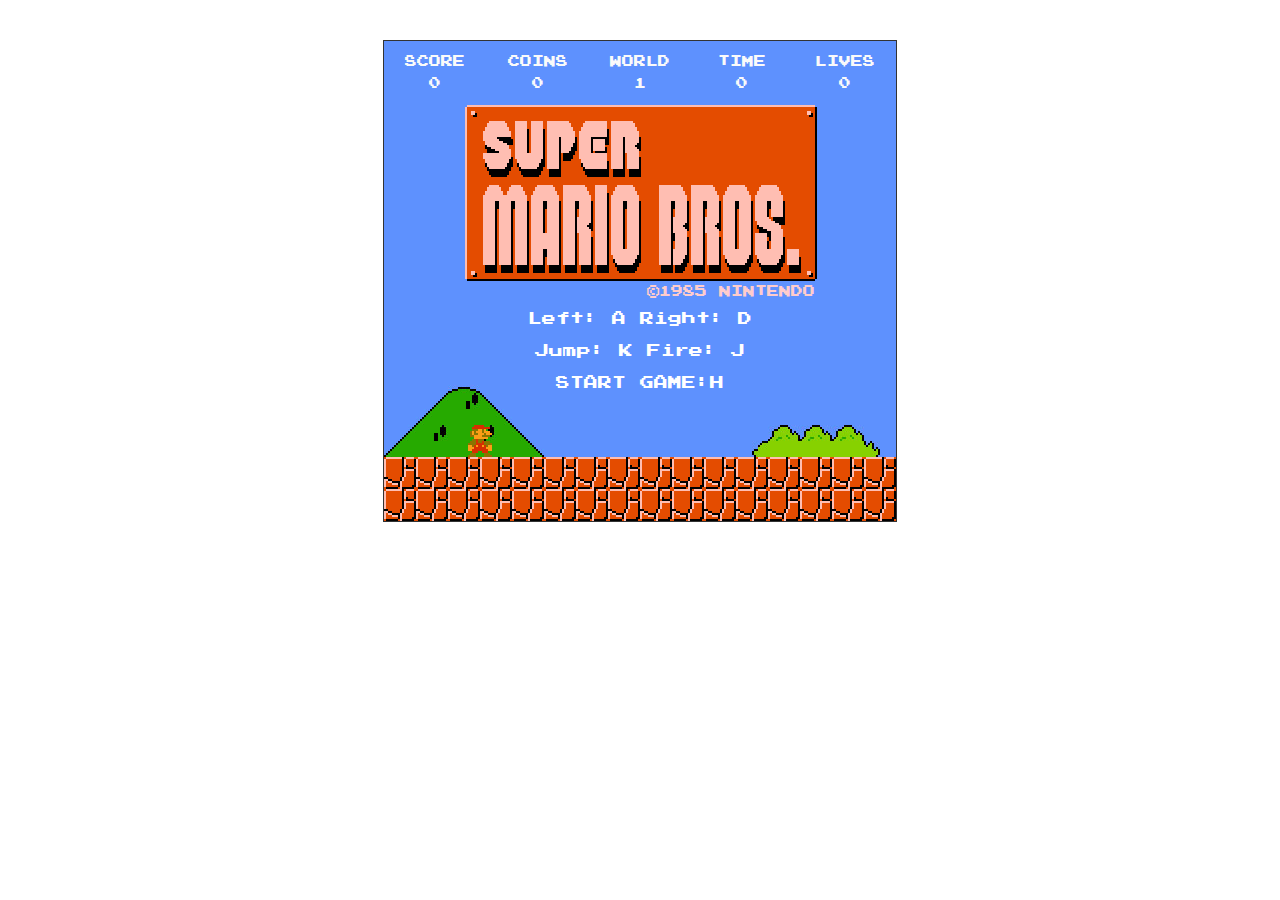
<file: supermario/index.html>
<!doctype html>
<html>
<head>
<meta charset="UTF-8">
<title>超级玛丽</title>
<link href="css/style.css" rel="stylesheet" type="text/css">
<script src="js/base.js"></script>
<script src="js/js.js"></script>
<script>
window.onload = function(){
	Game.loading();
}
</script>
</head>

<body>
<div id="main">
	<div id="text">
		<div class="name"></div>
		<div class="boo">©1985 NINTENDO</div>
		<p class="explanation">Left: A Right: D<br>Jump: K Fire: J<br>START GAME:H</p>
	</div>
	<div id="notice">
		<div class="world">WORLD<span>0</span></div>
		<div class="life"><span class="s1"></span><span class="s2">×</span><span class="s2">3</span></div>
	</div>
	<div id="over">GAME OVER</div>
</div>
<audio autoplay loop>
	<source src="Sounds/Themes/mp3/Overworld.mp3">
	<source src="Sounds/Themes/ogg/Overworld.ogg">
</audio>
</body>
</html>
</file>
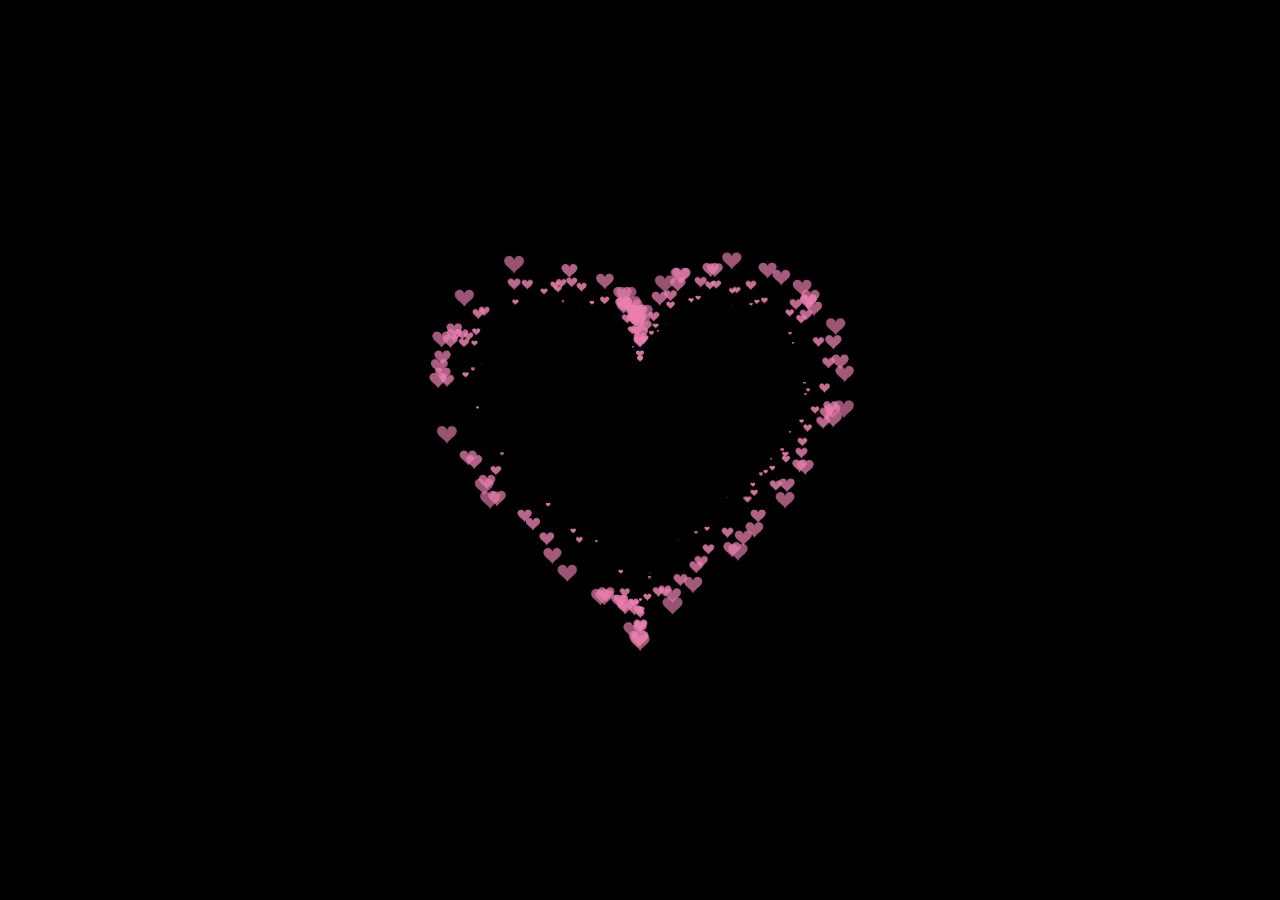
<file: love.html>
<!DOCTYPE html>
<html>
<head>
	<title></title>
</head>
<style>
  *{
    padding: 0;
    margin: 0;
  }
  html, body {
  height: 100%;
  padding: 0;
  margin: 0;
  background: #000;
}
canvas {
  position: absolute;
  width: 100%;
  height: 100%;
}
.aa{
  position: fixed;
  left: 50%;
  bottom: 10px;
  color: #ccc
}
</style>
<body>
    <canvas id="pinkboard"></canvas>

    <script>

/*
 * Settings
 */
var settings = {
  particles: {
    length:   500, // maximum amount of particles
    duration:   2, // particle duration in sec
    velocity: 100, // particle velocity in pixels/sec
    effect: -0.75, // play with this for a nice effect
    size:      30, // particle size in pixels
  },
};

/*
 * RequestAnimationFrame polyfill by Erik M?ller
 */
(function(){var b=0;var c=["ms","moz","webkit","o"];for(var a=0;a<c.length&&!window.requestAnimationFrame;++a){window.requestAnimationFrame=window[c[a]+"RequestAnimationFrame"];window.cancelAnimationFrame=window[c[a]+"CancelAnimationFrame"]||window[c[a]+"CancelRequestAnimationFrame"]}if(!window.requestAnimationFrame){window.requestAnimationFrame=function(h,e){var d=new Date().getTime();var f=Math.max(0,16-(d-b));var g=window.setTimeout(function(){h(d+f)},f);b=d+f;return g}}if(!window.cancelAnimationFrame){window.cancelAnimationFrame=function(d){clearTimeout(d)}}}());

/*
 * Point class
 */
var Point = (function() {
  function Point(x, y) {
    this.x = (typeof x !== 'undefined') ? x : 0;
    this.y = (typeof y !== 'undefined') ? y : 0;
  }
  Point.prototype.clone = function() {
    return new Point(this.x, this.y);
  };
  Point.prototype.length = function(length) {
    if (typeof length == 'undefined')
      return Math.sqrt(this.x * this.x + this.y * this.y);
    this.normalize();
    this.x *= length;
    this.y *= length;
    return this;
  };
  Point.prototype.normalize = function() {
    var length = this.length();
    this.x /= length;
    this.y /= length;
    return this;
  };
  return Point;
})();

/*
 * Particle class
 */
var Particle = (function() {
  function Particle() {
    this.position = new Point();
    this.velocity = new Point();
    this.acceleration = new Point();
    this.age = 0;
  }
  Particle.prototype.initialize = function(x, y, dx, dy) {
    this.position.x = x;
    this.position.y = y;
    this.velocity.x = dx;
    this.velocity.y = dy;
    this.acceleration.x = dx * settings.particles.effect;
    this.acceleration.y = dy * settings.particles.effect;
    this.age = 0;
  };
  Particle.prototype.update = function(deltaTime) {
    this.position.x += this.velocity.x * deltaTime;
    this.position.y += this.velocity.y * deltaTime;
    this.velocity.x += this.acceleration.x * deltaTime;
    this.velocity.y += this.acceleration.y * deltaTime;
    this.age += deltaTime;
  };
  Particle.prototype.draw = function(context, image) {
    function ease(t) {
      return (--t) * t * t + 1;
    }
    var size = image.width * ease(this.age / settings.particles.duration);
    context.globalAlpha = 1 - this.age / settings.particles.duration;
    context.drawImage(image, this.position.x - size / 2, this.position.y - size / 2, size, size);
  };
  return Particle;
})();

/*
 * ParticlePool class
 */
var ParticlePool = (function() {
  var particles,
      firstActive = 0,
      firstFree   = 0,
      duration    = settings.particles.duration;

  function ParticlePool(length) {
    // create and populate particle pool
    particles = new Array(length);
    for (var i = 0; i < particles.length; i++)
      particles[i] = new Particle();
  }
  ParticlePool.prototype.add = function(x, y, dx, dy) {
    particles[firstFree].initialize(x, y, dx, dy);

    // handle circular queue
    firstFree++;
    if (firstFree   == particles.length) firstFree   = 0;
    if (firstActive == firstFree       ) firstActive++;
    if (firstActive == particles.length) firstActive = 0;
  };
  ParticlePool.prototype.update = function(deltaTime) {
    var i;

    // update active particles
    if (firstActive < firstFree) {
      for (i = firstActive; i < firstFree; i++)
        particles[i].update(deltaTime);
    }
    if (firstFree < firstActive) {
      for (i = firstActive; i < particles.length; i++)
        particles[i].update(deltaTime);
      for (i = 0; i < firstFree; i++)
        particles[i].update(deltaTime);
    }

    // remove inactive particles
    while (particles[firstActive].age >= duration && firstActive != firstFree) {
      firstActive++;
      if (firstActive == particles.length) firstActive = 0;
    }


  };
  ParticlePool.prototype.draw = function(context, image) {
    // draw active particles
    if (firstActive < firstFree) {
      for (i = firstActive; i < firstFree; i++)
        particles[i].draw(context, image);
    }
    if (firstFree < firstActive) {
      for (i = firstActive; i < particles.length; i++)
        particles[i].draw(context, image);
      for (i = 0; i < firstFree; i++)
        particles[i].draw(context, image);
    }
  };
  return ParticlePool;
})();

/*
 * Putting it all together
 */
(function(canvas) {
  var context = canvas.getContext('2d'),
      particles = new ParticlePool(settings.particles.length),
      particleRate = settings.particles.length / settings.particles.duration, // particles/sec
      time;

  // get point on heart with -PI <= t <= PI
  function pointOnHeart(t) {
    return new Point(
      160 * Math.pow(Math.sin(t), 3),
      130 * Math.cos(t) - 50 * Math.cos(2 * t) - 20 * Math.cos(3 * t) - 10 * Math.cos(4 * t) + 25
    );
  }

  // creating the particle image using a dummy canvas
  var image = (function() {
    var canvas  = document.createElement('canvas'),
        context = canvas.getContext('2d');
    canvas.width  = settings.particles.size;
    canvas.height = settings.particles.size;
    // helper function to create the path
    function to(t) {
      var point = pointOnHeart(t);
      point.x = settings.particles.size / 2 + point.x * settings.particles.size / 350;
      point.y = settings.particles.size / 2 - point.y * settings.particles.size / 350;
      return point;
    }
    // create the path
    context.beginPath();
    var t = -Math.PI;
    var point = to(t);
    context.moveTo(point.x, point.y);
    while (t < Math.PI) {
      t += 0.01; // baby steps!
      point = to(t);
      context.lineTo(point.x, point.y);
    }
    context.closePath();
    // create the fill
    context.fillStyle = '#ea80b0';
    context.fill();
    // create the image
    var image = new Image();
    image.src = canvas.toDataURL();
    return image;
  })();

  // render that thing!
  function render() {
    // next animation frame
    requestAnimationFrame(render);

    // update time
    var newTime   = new Date().getTime() / 1000,
        deltaTime = newTime - (time || newTime);
    time = newTime;

    // clear canvas
    context.clearRect(0, 0, canvas.width, canvas.height);

    // create new particles
    var amount = particleRate * deltaTime;
    for (var i = 0; i < amount; i++) {
      var pos = pointOnHeart(Math.PI - 2 * Math.PI * Math.random());
      var dir = pos.clone().length(settings.particles.velocity);
      particles.add(canvas.width / 2 + pos.x, canvas.height / 2 - pos.y, dir.x, -dir.y);
    }

    // update and draw particles
    particles.update(deltaTime);
    particles.draw(context, image);
  }

  // handle (re-)sizing of the canvas
  function onResize() {
    canvas.width  = canvas.clientWidth;
    canvas.height = canvas.clientHeight;
  }
  window.onresize = onResize;

  // delay rendering bootstrap
  setTimeout(function() {
    onResize();
    render();
  }, 10);
})(document.getElementById('pinkboard'));




    </script>
</body>
</html>
</file>
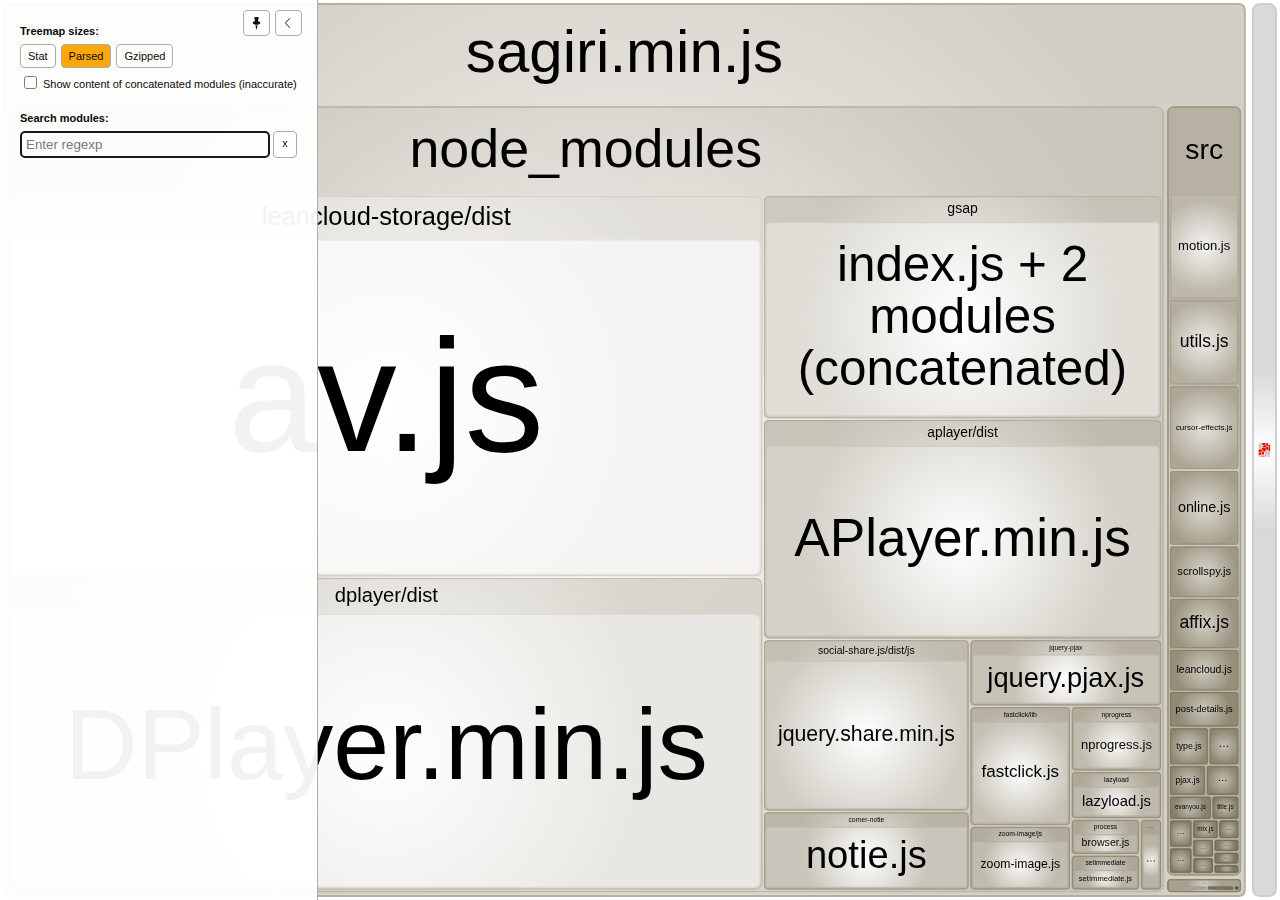
<file: js/video-report.html>
<!DOCTYPE html>
<html>
  <head>
    <meta charset="UTF-8"/>
    <meta name="viewport" content="width=device-width, initial-scale=1"/>
    <title>hexo-theme-sagiri [29 Oct 2020 at 17:29]</title>
    <link rel="shortcut icon" href="[data-uri]" type="image/x-icon" />

    <script>
      window.enableWebSocket = false;
    </script>
    
  <!-- viewer.js -->
  <script>
    !function(e){var t={};function n(r){if(t[r])return t[r].exports;var i=t[r]={i:r,l:!1,exports:{}};return e[r].call(i.exports,i,i.exports,n),i.l=!0,i.exports}n.m=e,n.c=t,n.d=function(e,t,r){n.o(e,t)||Object.defineProperty(e,t,{enumerable:!0,get:r})},n.r=function(e){"undefined"!=typeof Symbol&&Symbol.toStringTag&&Object.defineProperty(e,Symbol.toStringTag,{value:"Module"}),Object.defineProperty(e,"__esModule",{value:!0})},n.t=function(e,t){if(1&t&&(e=n(e)),8&t)return e;if(4&t&&"object"==typeof e&&e&&e.__esModule)return e;var r=Object.create(null);if(n.r(r),Object.defineProperty(r,"default",{enumerable:!0,value:e}),2&t&&"string"!=typeof e)for(var i in e)n.d(r,i,function(t){return e[t]}.bind(null,i));return r},n.n=function(e){var t=e&&e.__esModule?function(){return e.default}:function(){return e};return n.d(t,"a",t),t},n.o=function(e,t){return Object.prototype.hasOwnProperty.call(e,t)},n.p="/",n(n.s=69)}([function(e,t,n){var r;
/*!
  Copyright (c) 2017 Jed Watson.
  Licensed under the MIT License (MIT), see
  http://jedwatson.github.io/classnames
*/!function(){"use strict";var n={}.hasOwnProperty;function i(){for(var e=[],t=0;t<arguments.length;t++){var r=arguments[t];if(r){var o=typeof r;if("string"===o||"number"===o)e.push(r);else if(Array.isArray(r)&&r.length){var a=i.apply(null,r);a&&e.push(a)}else if("object"===o)for(var s in r)n.call(r,s)&&r[s]&&e.push(s)}}return e.join(" ")}e.exports?(i.default=i,e.exports=i):void 0===(r=function(){return i}.apply(t,[]))||(e.exports=r)}()},function(e,t,n){var r=n(40);"string"==typeof r&&(r=[[e.i,r,""]]);var i={hmr:!0,transform:void 0,insertInto:void 0};n(3)(r,i);r.locals&&(e.exports=r.locals)},function(e,t,n){"use strict";e.exports=function(e){var t=[];return t.toString=function(){return this.map((function(t){var n=function(e,t){var n=e[1]||"",r=e[3];if(!r)return n;if(t&&"function"==typeof btoa){var i=(a=r,"/*# sourceMappingURL=data:application/json;charset=utf-8;base64,"+btoa(unescape(encodeURIComponent(JSON.stringify(a))))+" */"),o=r.sources.map((function(e){return"/*# sourceURL="+r.sourceRoot+e+" */"}));return[n].concat(o).concat([i]).join("\n")}var a;return[n].join("\n")}(t,e);return t[2]?"@media "+t[2]+"{"+n+"}":n})).join("")},t.i=function(e,n){"string"==typeof e&&(e=[[null,e,""]]);for(var r={},i=0;i<this.length;i++){var o=this[i][0];null!=o&&(r[o]=!0)}for(i=0;i<e.length;i++){var a=e[i];null!=a[0]&&r[a[0]]||(n&&!a[2]?a[2]=n:n&&(a[2]="("+a[2]+") and ("+n+")"),t.push(a))}},t}},function(e,t,n){var r,i,o={},a=(r=function(){return window&&document&&document.all&&!window.atob},function(){return void 0===i&&(i=r.apply(this,arguments)),i}),s=function(e,t){return t?t.querySelector(e):document.querySelector(e)},u=function(e){var t={};return function(e,n){if("function"==typeof e)return e();if(void 0===t[e]){var r=s.call(this,e,n);if(window.HTMLIFrameElement&&r instanceof window.HTMLIFrameElement)try{r=r.contentDocument.head}catch(i){r=null}t[e]=r}return t[e]}}(),l=null,c=0,h=[],f=n(29);function d(e,t){for(var n=0;n<e.length;n++){var r=e[n],i=o[r.id];if(i){i.refs++;for(var a=0;a<i.parts.length;a++)i.parts[a](r.parts[a]);for(;a<r.parts.length;a++)i.parts.push(m(r.parts[a],t))}else{var s=[];for(a=0;a<r.parts.length;a++)s.push(m(r.parts[a],t));o[r.id]={id:r.id,refs:1,parts:s}}}}function p(e,t){for(var n=[],r={},i=0;i<e.length;i++){var o=e[i],a=t.base?o[0]+t.base:o[0],s={css:o[1],media:o[2],sourceMap:o[3]};r[a]?r[a].parts.push(s):n.push(r[a]={id:a,parts:[s]})}return n}function g(e,t){var n=u(e.insertInto);if(!n)throw new Error("Couldn't find a style target. This probably means that the value for the 'insertInto' parameter is invalid.");var r=h[h.length-1];if("top"===e.insertAt)r?r.nextSibling?n.insertBefore(t,r.nextSibling):n.appendChild(t):n.insertBefore(t,n.firstChild),h.push(t);else if("bottom"===e.insertAt)n.appendChild(t);else{if("object"!=typeof e.insertAt||!e.insertAt.before)throw new Error("[Style Loader]\n\n Invalid value for parameter 'insertAt' ('options.insertAt') found.\n Must be 'top', 'bottom', or Object.\n (https://github.com/webpack-contrib/style-loader#insertat)\n");var i=u(e.insertAt.before,n);n.insertBefore(t,i)}}function b(e){if(null===e.parentNode)return!1;e.parentNode.removeChild(e);var t=h.indexOf(e);t>=0&&h.splice(t,1)}function v(e){var t=document.createElement("style");if(void 0===e.attrs.type&&(e.attrs.type="text/css"),void 0===e.attrs.nonce){var r=function(){0;return n.nc}();r&&(e.attrs.nonce=r)}return y(t,e.attrs),g(e,t),t}function y(e,t){Object.keys(t).forEach((function(n){e.setAttribute(n,t[n])}))}function m(e,t){var n,r,i,o;if(t.transform&&e.css){if(!(o="function"==typeof t.transform?t.transform(e.css):t.transform.default(e.css)))return function(){};e.css=o}if(t.singleton){var a=c++;n=l||(l=v(t)),r=C.bind(null,n,a,!1),i=C.bind(null,n,a,!0)}else e.sourceMap&&"function"==typeof URL&&"function"==typeof URL.createObjectURL&&"function"==typeof URL.revokeObjectURL&&"function"==typeof Blob&&"function"==typeof btoa?(n=function(e){var t=document.createElement("link");return void 0===e.attrs.type&&(e.attrs.type="text/css"),e.attrs.rel="stylesheet",y(t,e.attrs),g(e,t),t}(t),r=T.bind(null,n,t),i=function(){b(n),n.href&&URL.revokeObjectURL(n.href)}):(n=v(t),r=S.bind(null,n),i=function(){b(n)});return r(e),function(t){if(t){if(t.css===e.css&&t.media===e.media&&t.sourceMap===e.sourceMap)return;r(e=t)}else i()}}e.exports=function(e,t){if("undefined"!=typeof DEBUG&&DEBUG&&"object"!=typeof document)throw new Error("The style-loader cannot be used in a non-browser environment");(t=t||{}).attrs="object"==typeof t.attrs?t.attrs:{},t.singleton||"boolean"==typeof t.singleton||(t.singleton=a()),t.insertInto||(t.insertInto="head"),t.insertAt||(t.insertAt="bottom");var n=p(e,t);return d(n,t),function(e){for(var r=[],i=0;i<n.length;i++){var a=n[i];(s=o[a.id]).refs--,r.push(s)}e&&d(p(e,t),t);for(i=0;i<r.length;i++){var s;if(0===(s=r[i]).refs){for(var u=0;u<s.parts.length;u++)s.parts[u]();delete o[s.id]}}}};var x,w=(x=[],function(e,t){return x[e]=t,x.filter(Boolean).join("\n")});function C(e,t,n,r){var i=n?"":r.css;if(e.styleSheet)e.styleSheet.cssText=w(t,i);else{var o=document.createTextNode(i),a=e.childNodes;a[t]&&e.removeChild(a[t]),a.length?e.insertBefore(o,a[t]):e.appendChild(o)}}function S(e,t){var n=t.css,r=t.media;if(r&&e.setAttribute("media",r),e.styleSheet)e.styleSheet.cssText=n;else{for(;e.firstChild;)e.removeChild(e.firstChild);e.appendChild(document.createTextNode(n))}}function T(e,t,n){var r=n.css,i=n.sourceMap,o=void 0===t.convertToAbsoluteUrls&&i;(t.convertToAbsoluteUrls||o)&&(r=f(r)),i&&(r+="\n/*# sourceMappingURL=data:application/json;base64,"+btoa(unescape(encodeURIComponent(JSON.stringify(i))))+" */");var a=new Blob([r],{type:"text/css"}),s=e.href;e.href=URL.createObjectURL(a),s&&URL.revokeObjectURL(s)}},function(e,t,n){var r=n(32);"string"==typeof r&&(r=[[e.i,r,""]]);var i={hmr:!0,transform:void 0,insertInto:void 0};n(3)(r,i);r.locals&&(e.exports=r.locals)},function(e,t,n){"use strict";
/**
 * filesize
 *
 * @copyright 2018 Jason Mulligan <jason.mulligan@avoidwork.com>
 * @license BSD-3-Clause
 * @version 3.6.1
 */!function(t){var n=/^(b|B)$/,r={iec:{bits:["b","Kib","Mib","Gib","Tib","Pib","Eib","Zib","Yib"],bytes:["B","KiB","MiB","GiB","TiB","PiB","EiB","ZiB","YiB"]},jedec:{bits:["b","Kb","Mb","Gb","Tb","Pb","Eb","Zb","Yb"],bytes:["B","KB","MB","GB","TB","PB","EB","ZB","YB"]}},i={iec:["","kibi","mebi","gibi","tebi","pebi","exbi","zebi","yobi"],jedec:["","kilo","mega","giga","tera","peta","exa","zetta","yotta"]};function o(e){var t=arguments.length>1&&void 0!==arguments[1]?arguments[1]:{},o=[],a=0,s=void 0,u=void 0,l=void 0,c=void 0,h=void 0,f=void 0,d=void 0,p=void 0,g=void 0,b=void 0,v=void 0,y=void 0,m=void 0,x=void 0,w=void 0;if(isNaN(e))throw new Error("Invalid arguments");return l=!0===t.bits,v=!0===t.unix,u=t.base||2,b=void 0!==t.round?t.round:v?1:2,y=void 0!==t.separator&&t.separator||"",m=void 0!==t.spacer?t.spacer:v?"":" ",w=t.symbols||t.suffixes||{},x=2===u&&t.standard||"jedec",g=t.output||"string",h=!0===t.fullform,f=t.fullforms instanceof Array?t.fullforms:[],s=void 0!==t.exponent?t.exponent:-1,c=u>2?1e3:1024,(d=(p=Number(e))<0)&&(p=-p),(-1===s||isNaN(s))&&(s=Math.floor(Math.log(p)/Math.log(c)))<0&&(s=0),s>8&&(s=8),0===p?(o[0]=0,o[1]=v?"":r[x][l?"bits":"bytes"][s]):(a=p/(2===u?Math.pow(2,10*s):Math.pow(1e3,s)),l&&(a*=8)>=c&&s<8&&(a/=c,s++),o[0]=Number(a.toFixed(s>0?b:0)),o[1]=10===u&&1===s?l?"kb":"kB":r[x][l?"bits":"bytes"][s],v&&(o[1]="jedec"===x?o[1].charAt(0):s>0?o[1].replace(/B$/,""):o[1],n.test(o[1])&&(o[0]=Math.floor(o[0]),o[1]=""))),d&&(o[0]=-o[0]),o[1]=w[o[1]]||o[1],"array"===g?o:"exponent"===g?s:"object"===g?{value:o[0],suffix:o[1],symbol:o[1]}:(h&&(o[1]=f[s]?f[s]:i[x][s]+(l?"bit":"byte")+(1===o[0]?"":"s")),y.length>0&&(o[0]=o[0].toString().replace(".",y)),o.join(m))}o.partial=function(e){return function(t){return o(t,e)}},e.exports=o}("undefined"!=typeof window&&window)},function(e,t,n){var r=n(48);"string"==typeof r&&(r=[[e.i,r,""]]);var i={hmr:!0,transform:void 0,insertInto:void 0};n(3)(r,i);r.locals&&(e.exports=r.locals)},function(e,t,n){var r=n(37);"string"==typeof r&&(r=[[e.i,r,""]]);var i={hmr:!0,transform:void 0,insertInto:void 0};n(3)(r,i);r.locals&&(e.exports=r.locals)},function(e,t,n){var r=n(59),i=n(14),o=/[&<>"']/g,a=RegExp(o.source);e.exports=function(e){return(e=i(e))&&a.test(e)?e.replace(o,r):e}},function(e,t,n){var r=n(30);"string"==typeof r&&(r=[[e.i,r,""]]);var i={hmr:!0,transform:void 0,insertInto:void 0};n(3)(r,i);r.locals&&(e.exports=r.locals)},function(e,t,n){var r=n(31);"string"==typeof r&&(r=[[e.i,r,""]]);var i={hmr:!0,transform:void 0,insertInto:void 0};n(3)(r,i);r.locals&&(e.exports=r.locals)},function(e,t,n){var r=n(36);"string"==typeof r&&(r=[[e.i,r,""]]);var i={hmr:!0,transform:void 0,insertInto:void 0};n(3)(r,i);r.locals&&(e.exports=r.locals)},function(e,t,n){var r=n(61);"string"==typeof r&&(r=[[e.i,r,""]]);var i={hmr:!0,transform:void 0,insertInto:void 0};n(3)(r,i);r.locals&&(e.exports=r.locals)},function(e,t,n){var r=n(19).Symbol;e.exports=r},function(e,t,n){var r=n(56);e.exports=function(e){return null==e?"":r(e)}},function(e,t,n){var r=n(28);"string"==typeof r&&(r=[[e.i,r,""]]);var i={hmr:!0,transform:void 0,insertInto:void 0};n(3)(r,i);r.locals&&(e.exports=r.locals)},function(e,t,n){var r=n(38);"string"==typeof r&&(r=[[e.i,r,""]]);var i={hmr:!0,transform:void 0,insertInto:void 0};n(3)(r,i);r.locals&&(e.exports=r.locals)},function(e,t,n){var r=n(39);"string"==typeof r&&(r=[[e.i,r,""]]);var i={hmr:!0,transform:void 0,insertInto:void 0};n(3)(r,i);r.locals&&(e.exports=r.locals)},function(e,t){e.exports=function(e){var t=typeof e;return null!=e&&("object"==t||"function"==t)}},function(e,t,n){var r=n(42),i="object"==typeof self&&self&&self.Object===Object&&self,o=r||i||Function("return this")();e.exports=o},function(e,t,n){var r=n(44),i=n(47);e.exports=function(e){return"symbol"==typeof e||i(e)&&"[object Symbol]"==r(e)}},function(e,t){var n=RegExp("[\\u200d\\ud800-\\udfff\\u0300-\\u036f\\ufe20-\\ufe2f\\u20d0-\\u20ff\\ufe0e\\ufe0f]");e.exports=function(e){return n.test(e)}},function(e,t){
/**
 * Carrot Search FoamTree HTML5 (demo variant)
 * v3.4.5, 4fa198d722d767b68d0409e88290ea6de98d1eaa/4fa198d7, build FOAMTREE-SOFTWARE4-DIST-39, Jul 26, 2017
 * 
 * Carrot Search confidential.
 * Copyright 2002-2017, Carrot Search s.c, All Rights Reserved.
 */
!function(){var e,t=function(){var e,n=window.navigator.userAgent;try{window.localStorage.setItem("ftap5caavc","ftap5caavc"),window.localStorage.removeItem("ftap5caavc"),e=!0}catch(r){e=!1}return{of:function(){return/webkit/i.test(n)},mf:function(){return/Mac/.test(n)},lf:function(){return/iPad|iPod|iPhone/.test(n)},hf:function(){return/Android/.test(n)},ii:function(){return"ontouchstart"in window||!!window.DocumentTouch&&document instanceof window.DocumentTouch},hi:function(){return e},gi:function(){var e=document.createElement("canvas");return!(!e.getContext||!e.getContext("2d"))},Dd:function(e,n){return[].forEach&&t.gi()?e&&e():n&&n()}}}(),n=function(){function e(){return window.performance&&(window.performance.now||window.performance.mozNow||window.performance.msNow||window.performance.oNow||window.performance.webkitNow)||Date.now}var t=e();return{create:function(){return{now:(t=e(),function(){return t.call(window.performance)})};var t},now:function(){return t.call(window.performance)}}}();function r(){function r(){if(!u)throw"AF0";var e=n.now();0!==l&&(o.Kd=e-l),l=e,s=s.filter((function(e){return null!==e})),o.frames++;for(var t=0;t<s.length;t++){var r=s[t];null!==r&&(!0===r.ye.call(r.Yg)?s[t]=null:m.Sc(r.repeat)&&(r.repeat=r.repeat-1,0>=r.repeat&&(s[t]=null)))}s=s.filter((function(e){return null!==e})),u=!1,i(),0!==(e=n.now()-e)&&(o.Jd=e),o.totalTime+=e,o.Oe=1e3*o.frames/o.totalTime,l=0===s.length?0:n.now()}function i(){0<s.length&&!u&&(u=!0,a(r))}var o=this.rg={frames:0,totalTime:0,Jd:0,Kd:0,Oe:0};e=o;var a=t.lf()?function(e){window.setTimeout(e,0)}:window.requestAnimationFrame||window.webkitRequestAnimationFrame||window.mozRequestAnimationFrame||window.oRequestAnimationFrame||window.msRequestAnimationFrame||function(){var e=n.create();return function(t){var n=0;window.setTimeout((function(){var r=e.now();t(),n=e.now()-r}),16>n?16-n:0)}}(),s=[],u=!1,l=0;this.repeat=function(e,t,n){this.cancel(e),s.push({ye:e,Yg:n,repeat:t}),i()},this.d=function(e,t){this.repeat(e,1,t)},this.cancel=function(e){for(var t=0;t<s.length;t++){var n=s[t];null!==n&&n.ye===e&&(s[t]=null)}},this.k=function(){s=[]}}var i,o=t.Dd((function(){function e(){this.buffer=[],this.oa=0,this.Gc=m.extend({},s)}function t(e){return function(){var t,n=this.buffer,r=this.oa;for(n[r++]="call",n[r++]=e,n[r++]=arguments.length,t=0;t<arguments.length;t++)n[r++]=arguments[t];this.oa=r}}function n(e){return function(){return r[e].apply(r,arguments)}}(i=document.createElement("canvas")).width=1,i.height=1;var r=i.getContext("2d"),i=["font"],a="fillStyle globalAlpha globalCompositeOperation lineCap lineDashOffset lineJoin lineWidth miterLimit shadowBlur shadowColor shadowOffsetX shadowOffsetY strokeStyle textAlign textBaseline".split(" "),s={};return a.concat(i).forEach((function(e){s[e]=r[e]})),e.prototype.clear=function(){this.oa=0},e.prototype.Na=function(){return 0===this.oa},e.prototype.Ta=function(e){e instanceof o?function(e,t,n){for(var r=0,i=e.oa,o=e.buffer;r<n;)o[i++]=t[r++];e.oa=i}(e,this.buffer,this.oa):function(e,t,n,r){for(var i=0;i<n;)switch(t[i++]){case"set":e[t[i++]]=t[i++];break;case"setGlobalAlpha":e[t[i++]]=t[i++]*r;break;case"call":var o=t[i++];switch(t[i++]){case 0:e[o]();break;case 1:e[o](t[i++]);break;case 2:e[o](t[i++],t[i++]);break;case 3:e[o](t[i++],t[i++],t[i++]);break;case 4:e[o](t[i++],t[i++],t[i++],t[i++]);break;case 5:e[o](t[i++],t[i++],t[i++],t[i++],t[i++]);break;case 6:e[o](t[i++],t[i++],t[i++],t[i++],t[i++],t[i++]);break;case 7:e[o](t[i++],t[i++],t[i++],t[i++],t[i++],t[i++],t[i++]);break;case 8:e[o](t[i++],t[i++],t[i++],t[i++],t[i++],t[i++],t[i++],t[i++]);break;case 9:e[o](t[i++],t[i++],t[i++],t[i++],t[i++],t[i++],t[i++],t[i++],t[i++]);break;default:throw"CB0"}}}(e,this.buffer,this.oa,m.B(e.globalAlpha,1))},e.prototype.replay=e.prototype.Ta,e.prototype.d=function(){return new e},e.prototype.scratch=e.prototype.d,"arc arcTo beginPath bezierCurveTo clearRect clip closePath drawImage fill fillRect fillText lineTo moveTo putImageData quadraticCurveTo rect rotate scale setLineDash setTransform stroke strokeRect strokeText transform translate".split(" ").forEach((function(n){e.prototype[n]=t(n)})),["measureText","createLinearGradient","createRadialGradient","createPattern","getLineDash"].forEach((function(t){e.prototype[t]=n(t)})),["save","restore"].forEach((function(r){e.prototype[r]=function(e,t){return function(){e.apply(this,arguments),t.apply(this,arguments)}}(t(r),n(r))})),i.forEach((function(t){Object.defineProperty(e.prototype,t,{set:function(e){r[t]=e,this.Gc[t]=e;var n=this.buffer;n[this.oa++]="set",n[this.oa++]=t,n[this.oa++]=e},get:function(){return this.Gc[t]}})})),a.forEach((function(t){Object.defineProperty(e.prototype,t,{set:function(e){this.Gc[t]=e;var n=this.buffer;n[this.oa++]="globalAlpha"===t?"setGlobalAlpha":"set",n[this.oa++]=t,n[this.oa++]=e},get:function(){return this.Gc[t]}})})),e.prototype.roundRect=function(e,t,n,r,i){this.beginPath(),this.moveTo(e+i,t),this.lineTo(e+n-i,t),this.quadraticCurveTo(e+n,t,e+n,t+i),this.lineTo(e+n,t+r-i),this.quadraticCurveTo(e+n,t+r,e+n-i,t+r),this.lineTo(e+i,t+r),this.quadraticCurveTo(e,t+r,e,t+r-i),this.lineTo(e,t+i),this.quadraticCurveTo(e,t,e+i,t),this.closePath()},e.prototype.fillPolygonWithText=function(e,t,n,r,i){i||(i={});var a={sb:m.B(i.maxFontSize,D.Ea.sb),Zc:m.B(i.minFontSize,D.Ea.Zc),lineHeight:m.B(i.lineHeight,D.Ea.lineHeight),pb:m.B(i.horizontalPadding,D.Ea.pb),eb:m.B(i.verticalPadding,D.Ea.eb),tb:m.B(i.maxTotalTextHeight,D.Ea.tb),fontFamily:m.B(i.fontFamily,D.Ea.fontFamily),fontStyle:m.B(i.fontStyle,D.Ea.fontStyle),fontVariant:m.B(i.fontVariant,D.Ea.fontVariant),fontWeight:m.B(i.fontWeight,D.Ea.fontWeight),verticalAlign:m.B(i.verticalAlign,D.Ea.verticalAlign)},s=i.cache;if(s&&m.Q(i,"area")){s.jd||(s.jd=new o);var u=i.area,l=m.B(i.cacheInvalidationThreshold,.05);e=D.xe(a,this,r,e,z.q(e,{}),{x:t,y:n},i.allowForcedSplit||!1,i.allowEllipsis||!1,s,u,l,i.invalidateCache)}else e=D.Le(a,this,r,e,z.q(e,{}),{x:t,y:n},i.allowForcedSplit||!1,i.allowEllipsis||!1);return e.la?{fit:!0,lineCount:e.mc,fontSize:e.fontSize,box:{x:e.da.x,y:e.da.y,w:e.da.f,h:e.da.i},ellipsis:e.ec}:{fit:!1}},e})),a=t.Dd((function(){function e(e){this.O=e,this.d=[],this.Ib=[void 0],this.Nc=["#SIZE#px sans-serif"],this.Ld=[0],this.Md=[1],this.ie=[0],this.je=[0],this.ke=[0],this.Qd=[10],this.hc=[10],this.Sb=[this.Ib,this.Nc,this.hc,this.Ld,this.Md,this.ie,this.Qd,this.je,this.ke],this.ga=[1,0,0,1,0,0]}function t(e){var t=e.O,n=e.Sb[0].length-1;e.Ib[n]&&(t.setLineDash(e.Ib[n]),t.Tj=e.Ld[n]),t.miterLimit=e.Qd[n],t.lineWidth=e.Md[n],t.shadowBlur=e.ie[n],t.shadowOffsetX=e.je[n],t.shadowOffsetY=e.ke[n],t.font=e.Nc[n].replace("#SIZE#",e.hc[n].toString())}function n(e,t,n){return e*n[0]+t*n[2]+n[4]}function r(e,t,n){return e*n[1]+t*n[3]+n[5]}function i(e,t){for(var n=0;n<e.length;n++)e[n]*=t[0];return e}e.prototype.save=function(){this.d.push(this.ga.slice(0));for(var e=0;e<this.Sb.length;e++){var t=this.Sb[e];t.push(t[t.length-1])}this.O.save()},e.prototype.restore=function(){this.ga=this.d.pop();for(var e=0;e<this.Sb.length;e++)this.Sb[e].pop();this.O.restore(),t(this)},e.prototype.scale=function(e,n){(r=this.ga)[0]*=e,r[1]*=e,r[2]*=n,r[3]*=n;var r=this.ga,o=this.Sb,a=o[0].length-1,s=this.Ib[a];for(s&&i(s,r),s=2;s<o.length;s++){o[s][a]*=r[0]}t(this)},e.prototype.translate=function(e,t){var n=this.ga;n[4]+=n[0]*e+n[2]*t,n[5]+=n[1]*e+n[3]*t},["moveTo","lineTo"].forEach((function(t){e.prototype[t]=function(e){return function(t,i){var o=this.ga;return this.O[e].call(this.O,n(t,i,o),r(t,i,o))}}(t)})),["clearRect","fillRect","strokeRect","rect"].forEach((function(t){e.prototype[t]=function(e){return function(t,i,o,a){var s=this.ga;return this.O[e].call(this.O,n(t,i,s),r(t,i,s),o*s[0],a*s[3])}}(t)})),"fill stroke beginPath closePath clip createImageData createPattern getImageData putImageData getLineDash setLineDash".split(" ").forEach((function(t){e.prototype[t]=function(e){return function(){return this.O[e].apply(this.O,arguments)}}(t)})),[{vb:"lineDashOffset",zb:function(e){return e.Ld}},{vb:"lineWidth",zb:function(e){return e.Md}},{vb:"miterLimit",zb:function(e){return e.Qd}},{vb:"shadowBlur",zb:function(e){return e.ie}},{vb:"shadowOffsetX",zb:function(e){return e.je}},{vb:"shadowOffsetY",zb:function(e){return e.ke}}].forEach((function(t){Object.defineProperty(e.prototype,t.vb,{set:function(e){var n=t.zb(this);e*=this.ga[0],n[n.length-1]=e,this.O[t.vb]=e}})}));var o=/(\d+(?:\.\d+)?)px/;return Object.defineProperty(e.prototype,"font",{set:function(e){var t=o.exec(e);if(1<t.length){var n=this.hc.length-1;this.hc[n]=parseFloat(t[1]),this.Nc[n]=e.replace(o,"#SIZE#px"),this.O.font=this.Nc[n].replace("#SIZE#",(this.hc[n]*this.ga[0]).toString())}}}),"fillStyle globalAlpha globalCompositeOperation lineCap lineJoin shadowColor strokeStyle textAlign textBaseline".split(" ").forEach((function(t){Object.defineProperty(e.prototype,t,{set:function(e){this.O[t]=e}})})),e.prototype.arc=function(e,t,i,o,a,s){var u=this.ga;this.O.arc(n(e,t,u),r(e,t,u),i*u[0],o,a,s)},e.prototype.arcTo=function(e,t,i,o,a){var s=this.ga;this.O.arc(n(e,t,s),r(e,t,s),n(i,o,s),r(i,o,s),a*s[0])},e.prototype.bezierCurveTo=function(e,t,i,o,a,s){var u=this.ga;this.O.bezierCurveTo(n(e,t,u),r(e,t,u),n(i,o,u),r(i,o,u),n(a,s,u),r(a,s,u))},e.prototype.drawImage=function(e,t,i,o,a,s,u,l,c){function h(t,i,o,a){d.push(n(t,i,f)),d.push(r(t,i,f)),o=m.V(o)?e.width:o,a=m.V(a)?e.height:a,d.push(o*f[0]),d.push(a*f[3])}var f=this.ga,d=[e];m.V(s)?h(t,i,o,a):h(s,u,l,c),this.O.drawImage.apply(this.O,d)},e.prototype.quadraticCurveTo=function(e,t,i,o){var a=this.ga;this.O.quadraticCurveTo(n(e,t,a),r(e,t,a),n(i,o,a),r(i,o,a))},e.prototype.fillText=function(e,t,i,o){var a=this.ga;this.O.fillText(e,n(t,i,a),r(t,i,a),m.Sc(o)?o*a[0]:1e20)},e.prototype.setLineDash=function(e){e=i(e.slice(0),this.ga),this.Ib[this.Ib.length-1]=e,this.O.setLineDash(e)},e})),s=(i=!t.of()||t.lf()||t.hf()?1:7,{eh:function(){function e(e){e.beginPath(),u.le(e,l)}(a=document.createElement("canvas")).width=800,a.height=600;var t,r=a.getContext("2d"),o=a.width,a=a.height,s=0,l=[{x:0,y:100}];for(t=1;6>=t;t++)s=2*t*Math.PI/6,l.push({x:0+100*Math.sin(s),y:0+100*Math.cos(s)});t={polygonPlainFill:[e,function(e){e.fillStyle="rgb(255, 0, 0)",e.fill()}],polygonPlainStroke:[e,function(e){e.strokeStyle="rgb(128, 0, 0)",e.lineWidth=2,e.closePath(),e.stroke()}],polygonGradientFill:[e,function(e){var t=e.createRadialGradient(0,0,10,0,0,60);t.addColorStop(0,"rgb(255, 0, 0)"),t.addColorStop(1,"rgb(255, 255, 0)"),e.fillStyle=t,e.fill()}],polygonGradientStroke:[e,function(e){var t=e.createLinearGradient(-100,-100,100,100);t.addColorStop(0,"rgb(224, 0, 0)"),t.addColorStop(1,"rgb(32, 0, 0)"),e.strokeStyle=t,e.lineWidth=2,e.closePath(),e.stroke()}],polygonExposureShadow:[e,function(e){e.shadowBlur=50,e.shadowColor="rgba(0, 0, 0, 1)",e.fillStyle="rgba(0, 0, 0, 1)",e.globalCompositeOperation="source-over",e.fill(),e.shadowBlur=0,e.shadowColor="transparent",e.globalCompositeOperation="destination-out",e.fill()}],labelPlainFill:[function(e){e.fillStyle="#000",e.font="24px sans-serif",e.textAlign="center"},function(e){e.fillText("Some text",0,-16),e.fillText("for testing purposes",0,16)}]},s=100/Object.keys(t).length;var c,h=n.now(),f={};for(c in t){var d,p=t[c],g=n.now(),b=0;do{for(r.save(),r.translate(Math.random()*o,Math.random()*a),d=3*Math.random()+.5,r.scale(d,d),d=0;d<p.length;d++)p[d](r);r.restore(),b++,d=n.now()}while(d-g<s);f[c]=i*(d-g)/b}return f.total=n.now()-h,f}}),u={le:function(e,t){var n=t[0];e.moveTo(n.x,n.y);for(var r=t.length-1;0<r;r--)n=t[r],e.lineTo(n.x,n.y)},rj:function(e,t,n,r){var i,o,a,s,u,l=[],c=0,h=t.length;for(a=0;a<h;a++)i=t[a],o=t[(a+1)%h],i=z.d(i,o),i=Math.sqrt(i),l.push(i),c+=i;n=r*(n+.5*r*c/h),r={};c={};var f={};for(a=0;a<h;a++)i=t[a],o=t[(a+1)%h],s=t[(a+2)%h],u=l[(a+1)%h],u=Math.min(.5,n/u),z.Aa(1-u,o,s,c),z.Aa(u,o,s,f),0==a&&(s=Math.min(.5,n/l[0]),z.Aa(s,i,o,r),e.moveTo(r.x,r.y)),e.quadraticCurveTo(o.x,o.y,c.x,c.y),e.lineTo(f.x,f.y);return!0}};function l(e){function t(e){c[e].style.opacity=f*h[e]}function n(e){e.width=Math.round(o*e.n),e.height=Math.round(a*e.n)}function r(){return/relative|absolute|fixed/.test(window.getComputedStyle(i,null).getPropertyValue("position"))}var i,o,a,s,u,l=[],c={},h={},f=0;this.H=function(t){i=t,r()||(i.style.position="relative"),0!=i.clientWidth&&0!=i.clientHeight||I.Pa("element has zero dimensions: "+i.clientWidth+" x "+i.clientHeight+"."),i.innerHTML="",o=i.clientWidth,a=i.clientHeight,s=0!==o?o:void 0,u=0!==a?a:void 0,"embedded"===i.getAttribute("data-foamtree")&&I.Pa("visualization already embedded in the element."),i.setAttribute("data-foamtree","embedded"),e.c.p("stage:initialized",this,i,o,a)},this.lb=function(){i.removeAttribute("data-foamtree"),l=[],c={},e.c.p("stage:disposed",this,i)},this.k=function(){if(r()||(i.style.position="relative"),o=i.clientWidth,a=i.clientHeight,0!==o&&0!==a&&(o!==s||a!==u)){for(var t=l.length-1;0<=t;t--)n(l[t]);e.c.p("stage:resized",s,u,o,a),s=o,u=a}},this.fj=function(e,t){e.n=t,n(e)},this.oc=function(r,o,a){var s=document.createElement("canvas");return s.setAttribute("style","position: absolute; top: 0; bottom: 0; left: 0; right: 0; width: 100%; height: 100%; -webkit-touch-callout: none; -webkit-user-select: none; -moz-user-select: none; -ms-user-select: none; user-select: none;"),s.n=o,n(s),l.push(s),c[r]=s,h[r]=1,t(r),a||i.appendChild(s),e.c.p("stage:newLayer",r,s),s},this.kc=function(e,n){return m.V(n)||(h[e]=n,t(e)),h[e]},this.d=function(e){return m.V(e)||(f=e,m.Ga(c,(function(e,n){t(n)}))),f}}function c(e){function t(e,t,n){return y=!0,p.x=0,p.y=0,g.x=0,g.y=0,a=f,s.x=d.x,s.y=d.y,t(),u*=e,l=n?u/a:e,l=Math.max(.25/a,l),!0}function n(e,t){return t.x=e.x/f+d.x,t.y=e.y/f+d.y,t}function r(e,t,n,r,i,o,a,s,u){var l=(e-n)*(o-s)-(t-r)*(i-a);return!(1e-5>Math.abs(l))&&(u.x=((e*r-t*n)*(i-a)-(e-n)*(i*s-o*a))/l,u.y=((e*r-t*n)*(o-s)-(t-r)*(i*s-o*a))/l,!0)}var i,o,a=1,s={x:0,y:0},u=1,l=1,c=1,h={x:0,y:0},f=1,d={x:0,y:0},p={x:0,y:0},g={x:0,y:0},b={x:0,y:0,f:0,i:0},v={x:0,y:0,f:0,i:0,scale:1},y=!0;e.c.j("stage:initialized",(function(e,t,n,r){i=n,o=r,b.x=0,b.y=0,b.f=n,b.i=r,v.x=0,v.y=0,v.f=n,v.i=r,v.scale=1})),e.c.j("stage:resized",(function(e,t,n,r){function a(e){e.x*=l,e.y*=c}function u(e){a(e),e.f*=l,e.i*=c}i=n,o=r;var l=n/e,c=r/t;a(s),a(d),a(h),a(p),a(g),u(b),u(v)})),this.Yb=function(e,r){return t(r,(function(){n(e,h)}),!0)},this.Y=function(e,n){if(1==Math.round(1e4*n)/1e4){var i=b.x-d.x,o=b.y-d.y;return t(1,(function(){}),!0),this.d(-i,-o)}return t(n,(function(){for(var t=!1;!t;){t=Math.random();var n=Math.random(),i=Math.random(),o=Math.random();t=r(e.x+t*e.f,e.y+n*e.i,b.x+t*b.f,b.y+n*b.i,e.x+i*e.f,e.y+o*e.i,b.x+i*b.f,b.y+o*b.i,h)}}),!0)},this.sc=function(e,n){var a,s,u,l;return(a=e.f/e.i)<(s=i/o)?(u=e.i*s,l=e.i,a=e.x-.5*(u-e.f),s=e.y):a>s?(u=e.f,l=e.f*o/i,a=e.x,s=e.y-.5*(l-e.i)):(a=e.x,s=e.y,u=e.f,l=e.i),a-=u*n,u*=1+2*n,r(a,s-=l*n,d.x,d.y,a+u,s,d.x+i/f,d.y,h)?t(i/f/u,m.ta,!1):(y=!1,this.d(f*(d.x-a),f*(d.y-s)))},this.d=function(e,t){var n=Math.round(1e4*e)/1e4,r=Math.round(1e4*t)/1e4;return g.x+=n/f,g.y+=r/f,0!==n||0!==r},this.reset=function(e){return e&&this.content(0,0,i,o),this.Y({x:b.x+d.x,y:b.y+d.y,f:b.f/f,i:b.i/f},c/u)},this.Qb=function(e){c=Math.min(1,Math.round(1e4*(e||u))/1e4)},this.k=function(){return d.x<b.x?(b.x-d.x)*f:d.x+i/f>b.x+b.f?-(d.x+i/f-b.x-b.f)*f:0},this.A=function(){return d.y<b.y?(b.y-d.y)*f:d.y+o/f>b.y+b.i?-(d.y+o/f-b.y-b.i)*f:0},this.update=function(e){var t=Math.abs(Math.log(l));6>t?t=2:(t/=4,t+=3*t*(1<l?e:1-e)),t=1<l?Math.pow(e,t):1-Math.pow(1-e,t),f=a*(t=(y?t:1)*(l-1)+1),d.x=h.x-(h.x-s.x)/t,d.y=h.y-(h.y-s.y)/t,d.x-=p.x*(1-e)+g.x*e,d.y-=p.y*(1-e)+g.y*e,1===e&&(p.x=g.x,p.y=g.y),v.x=d.x,v.y=d.y,v.f=i/f,v.i=o/f,v.scale=f},this.S=function(e){return e.x=v.x,e.y=v.y,e.scale=v.scale,e},this.absolute=function(e,t){return n(e,t||{})},this.nd=function(e,t){var n=t||{};return n.x=(e.x-d.x)*f,n.y=(e.y-d.y)*f,n},this.Hc=function(e){return this.scale()<c/e},this.Rd=function(){return m.Fd(f,1)},this.scale=function(){return Math.round(1e4*f)/1e4},this.content=function(e,t,n,r){b.x=e,b.y=t,b.f=n,b.i=r},this.Jc=function(e,t){var n;for(n=e.length-1;0<=n;n--){var r=e[n];r.save(),r.scale(f,f),r.translate(-d.x,-d.y)}for(t(v),n=e.length-1;0<=n;n--)(r=e[n]).restore()}}var h=new function(){function e(e){if("hsl"==e.model||"hsla"==e.model)return e;var t,n=e.r/=255,r=e.g/=255,i=e.b/=255,o=Math.max(n,r,i),a=(o+(u=Math.min(n,r,i)))/2;if(o==u)t=u=0;else{var s=o-u,u=.5<a?s/(2-o-u):s/(o+u);switch(o){case n:t=(r-i)/s+(r<i?6:0);break;case r:t=(i-n)/s+2;break;case i:t=(n-r)/s+4}t/=6}return e.h=360*t,e.s=100*u,e.l=100*a,e.model="hsl",e}var t={h:0,s:0,l:0,a:1,model:"hsla"};this.Ba=function(n){return m.Tc(n)?e(h.Hg(n)):m.jc(n)?e(n):t},this.Hg=function(e){var n;return(n=/rgba\(\s*([^,\s]+)\s*,\s*([^,\s]+)\s*,\s*([^,\s]+)\s*,\s*([^,\s]+)\s*\)/.exec(e))&&5==n.length?{r:parseFloat(n[1]),g:parseFloat(n[2]),b:parseFloat(n[3]),a:parseFloat(n[4]),model:"rgba"}:(n=/hsla\(\s*([^,\s]+)\s*,\s*([^,%\s]+)%\s*,\s*([^,\s%]+)%\s*,\s*([^,\s]+)\s*\)/.exec(e))&&5==n.length?{h:parseFloat(n[1]),s:parseFloat(n[2]),l:parseFloat(n[3]),a:parseFloat(n[4]),model:"hsla"}:(n=/rgb\(\s*([^,\s]+)\s*,\s*([^,\s]+)\s*,\s*([^,\s]+)\s*\)/.exec(e))&&4==n.length?{r:parseFloat(n[1]),g:parseFloat(n[2]),b:parseFloat(n[3]),a:1,model:"rgb"}:(n=/hsl\(\s*([^,\s]+)\s*,\s*([^,\s%]+)%\s*,\s*([^,\s%]+)%\s*\)/.exec(e))&&4==n.length?{h:parseFloat(n[1]),s:parseFloat(n[2]),l:parseFloat(n[3]),a:1,model:"hsl"}:(n=/#([0-9a-fA-F]{2})([0-9a-fA-F]{2})([0-9a-fA-F]{2})/.exec(e))&&4==n.length?{r:parseInt(n[1],16),g:parseInt(n[2],16),b:parseInt(n[3],16),a:1,model:"rgb"}:(n=/#([0-9a-fA-F])([0-9a-fA-F])([0-9a-fA-F])/.exec(e))&&4==n.length?{r:17*parseInt(n[1],16),g:17*parseInt(n[2],16),b:17*parseInt(n[3],16),a:1,model:"rgb"}:t},this.Cg=function(e){function t(e,t,n){return 0>n&&(n+=1),1<n&&(n-=1),n<1/6?e+6*(t-e)*n:.5>n?t:n<2/3?e+(t-e)*(2/3-n)*6:e}if("rgb"==e.model||"rgba"==e.model)return Math.sqrt(e.r*e.r*.241+e.g*e.g*.691+e.b*e.b*.068)/255;var n,r;n=e.l/100;var i=e.s/100;if(r=e.h/360,0==e.Wj)n=e=r=n;else{var o=2*n-(i=.5>n?n*(1+i):n+i-n*i);n=t(o,i,r+1/3),e=t(o,i,r),r=t(o,i,r-1/3)}return Math.sqrt(65025*n*n*.241+65025*e*e*.691+65025*r*r*.068)/255},this.Ng=function(e){if(m.Tc(e))return e;if(!m.jc(e))return"#000";switch(e.model){case"hsla":return h.Ig(e);case"hsl":return h.Ac(e);case"rgba":return h.Lg(e);case"rgb":return h.Kg(e);default:return"#000"}},this.Lg=function(e){return"rgba("+(.5+e.r|0)+","+(.5+e.g|0)+","+(.5+e.b|0)+","+e.a+")"},this.Kg=function(e){return"rgba("+(.5+e.r|0)+","+(.5+e.g|0)+","+(.5+e.b|0)+")"},this.Ig=function(e){return"hsla("+(.5+e.h|0)+","+(.5+e.s|0)+"%,"+(.5+e.l|0)+"%,"+e.a+")"},this.Ac=function(e){return"hsl("+(.5+e.h|0)+","+(.5+e.s|0)+"%,"+(.5+e.l|0)+"%)"},this.Y=function(e,t,n){return"hsl("+(.5+e|0)+","+(.5+t|0)+"%,"+(.5+n|0)+"%)"}};function f(){var e,t=!1,n=[],r=this,i=new function(){this.N=function(i){return i&&(t?i.apply(r,e):n.push(i)),this},this.ih=function(e){return r=e,{then:this.N}}};this.J=function(){e=arguments;for(var i=0;i<n.length;i++)n[i].apply(r,e);return t=!0,this},this.L=function(){return i}}function d(e){var t=new f,n=e.length;if(0<e.length)for(var r=e.length-1;0<=r;r--)e[r].N((function(){0==--n&&t.J()}));else t.J();return t.L()}function p(e){var t=0;this.d=function(){t++},this.k=function(){0===--t&&e()},this.clear=function(){t=0},this.A=function(){return 0===t}}var g=function(e,t,n,r){return r=r||{},e=e.getBoundingClientRect(),r.x=t-e.left,r.y=n-e.top,r};function b(){var e=document,t={};this.addEventListener=function(n,r){var i=t[n];i||(i=[],t[n]=i),i.push(r),e.addEventListener(n,r)},this.d=function(){m.Ga(t,(function(t,n){for(var r=t.length-1;0<=r;r--)e.removeEventListener(n,t[r])}))}}function v(e){function n(e){return function(t){r(t)&&e.apply(this,arguments)}}function r(t){for(t=t.target;t;){if(t===e)return!0;t=t.parentElement}return!1}function i(e,t,n){o(e,n=n||{});for(var r=0;r<t.length;r++)t[r].call(e.target,n);return(void 0===n.Mb&&n.zi||"prevent"===n.Mb)&&e.preventDefault(),n}function o(t,n){return g(e,t.clientX,t.clientY,n),n.altKey=t.altKey,n.metaKey=t.metaKey,n.ctrlKey=t.ctrlKey,n.shiftKey=t.shiftKey,n.xb=3===t.which,n}var a=new b,s=[],u=[],l=[],c=[],h=[],f=[],d=[],p=[],v=[],y=[],m=[];this.d=function(e){s.push(e)},this.k=function(e){h.push(e)},this.ya=function(e){u.push(e)},this.Ba=function(e){l.push(e)},this.Pa=function(e){c.push(e)},this.Aa=function(e){m.push(e)},this.za=function(e){f.push(e)},this.Ja=function(e){d.push(e)},this.Y=function(e){p.push(e)},this.A=function(e){v.push(e)},this.S=function(e){y.push(e)},this.lb=function(){a.d()};var x,w,C,S,T={x:0,y:0},M={x:0,y:0},k=!1,j=!1;a.addEventListener("mousedown",n((function(t){if(t.target!==e){var n=i(t,l);M.x=n.x,M.y=n.y,T.x=n.x,T.y=n.y,k=!0,i(t,p),w=!1,x=window.setTimeout((function(){100>z.d(T,n)&&(window.clearTimeout(S),i(t,u),w=!0)}),400)}}))),a.addEventListener("mouseup",(function(e){if(i(e,c),k){if(j&&i(e,y),window.clearTimeout(x),!w&&!j&&r(e)){var t=function(e){var t={};return t.x=e.pageX,t.y=e.pageY,t}(e);C&&100>z.d(t,C)?i(e,h):i(e,s),C=t,S=window.setTimeout((function(){C=null}),350)}j=k=!1}})),a.addEventListener("mousemove",(function(e){var t=o(e,{});r(e)&&i(e,f,{type:"move"}),T.x=t.x,T.y=t.y,k&&!j&&100<z.d(M,T)&&(j=!0),j&&i(e,v,t)})),a.addEventListener("mouseout",n((function(e){i(e,d,{type:"out"})}))),a.addEventListener(void 0!==document.onmousewheel?"mousewheel":"MozMousePixelScroll",n((function(e){var n=e.wheelDelta,r=e.detail;i(e,m,{wd:(r?n?0<n/r/40*r?1:-1:-r/(t.mf()?40:19):n/40)/3,zi:!0})}))),a.addEventListener("contextmenu",n((function(e){e.preventDefault()})))}var y=function(){function e(e){return function(t){return Math.pow(t,e)}}function t(e){return function(t){return 1-Math.pow(1-t,e)}}function n(e){return function(t){return 1>(t*=2)?.5*Math.pow(t,e):1-.5*Math.abs(Math.pow(2-t,e))}}function r(e){return function(t){for(var n=0;n<e.length;n++)t=(0,e[n])(t);return t}}return{pa:function(e){switch(e){case"linear":return y.Jb;case"bounce":return y.Vg;case"squareIn":return y.og;case"squareOut":return y.Rb;case"squareInOut":return y.pg;case"cubicIn":return y.Zg;case"cubicOut":return y.ze;case"cubicInOut":return y.$g;case"quadIn":return y.Ri;case"quadOut":return y.Ti;case"quadInOut":return y.Si;default:return y.Jb}},Jb:function(e){return e},Vg:r([n(2),function(e){return 0===e?0:1===e?1:e*(e*(e*(e*(25.9425*e-85.88)+105.78)-58.69)+13.8475)}]),og:e(2),Rb:t(2),pg:n(2),Zg:e(3),ze:t(3),$g:n(3),Ri:e(2),Ti:t(2),Si:n(2),d:r}}(),m={V:function(e){return void 0===e},nf:function(e){return null===e},Sc:function(e){return"[object Number]"===Object.prototype.toString.call(e)},Tc:function(e){return"[object String]"===Object.prototype.toString.call(e)},Gd:function(e){return"function"==typeof e},jc:function(e){return e===Object(e)},Fd:function(e,t){return 1e-6>e-t&&-1e-6<e-t},jf:function(e){return m.V(e)||m.nf(e)||m.Tc(e)&&!/\S/.test(e)},Q:function(e,t){return e&&e.hasOwnProperty(t)},ob:function(e,t){if(e)for(var n=t.length-1;0<=n;n--)if(e.hasOwnProperty(t[n]))return!0;return!1},extend:function(e){return m.dh(Array.prototype.slice.call(arguments,1),(function(t){if(t)for(var n in t)t.hasOwnProperty(n)&&(e[n]=t[n])})),e},A:function(e,t){return e.map((function(e){return e[t]}),[])},dh:function(e,t,n){null!=e&&(e.forEach?e.forEach(t,n):m.Ga(e,t,n))},Ga:function(e,t,n){for(var r in e)if(e.hasOwnProperty(r)&&!1===t.call(n,e[r],r,e))break},B:function(){for(var e=0;e<arguments.length;e++){var t=arguments[e];if(!(m.V(t)||m.Sc(t)&&isNaN(t)||m.Tc(t)&&m.jf(t)))return t}},cg:function(e,t){var n=e.indexOf(t);0<=n&&e.splice(n,1)},ah:function(e,t,n){var r;return function(){var i=this,o=arguments,a=n&&!r;clearTimeout(r),r=setTimeout((function(){r=null,n||e.apply(i,o)}),t),a&&e.apply(i,o)}},defer:function(e){setTimeout(e,1)},k:function(e){return e},ta:function(){}},x=function(e,n,r){return t.hi()?function(){var t=n+":"+JSON.stringify(arguments),i=window.localStorage.getItem(t);return i&&(i=JSON.parse(i)),i&&Date.now()-i.t<r?i.v:(i=e.apply(this,arguments),window.localStorage.setItem(t,JSON.stringify({v:i,t:Date.now()})),i)}:e},w=function(e,t){function n(){var n=[];if(Array.isArray(e))for(var r=0;r<e.length;r++){var i=e[r];i&&n.push(i.apply(t,arguments))}else e&&n.push(e.apply(t,arguments));return n}return n.empty=function(){return 0===e.length&&!m.Gd(e)},n};function C(){var e={};this.j=function(t,n){var r=e[t];r||(r=[],e[t]=r),r.push(n)},this.p=function(t,n){var r=e[t];if(r)for(var i=Array.prototype.slice.call(arguments,1),o=0;o<r.length;o++)r[o].apply(this,i)}}var S=function(e){for(var t="",n=0;n<e.length;n++)t+=String.fromCharCode(1^e.charCodeAt(n));return t};function T(e){function t(t,n,r){var l,c=this,h=0;this.id=a++,this.name=r||"{unnamed on "+t+"}",this.target=function(){return t},this.Gb=function(){return-1!=u.indexOf(c)},this.start=function(){if(!c.Gb()){if(-1==u.indexOf(c)){var t=s.now();!0===c.xf(t)&&(u=u.slice()).push(c)}0<u.length&&e.repeat(i)}return this},this.stop=function(){for(o(c);l<n.length;l++){var e=n[l];e.jb&&e.Ya.call()}return this},this.eg=function(){l=void 0},this.xf=function(e){var t;if(h++,0!==n.length)for(m.V(l)?(t=n[l=0]).W&&t.W.call(t,e,h,c):t=n[l];l<n.length;){if(t.Ya&&t.Ya.call(t,e,h,c))return!0;t.Da&&t.Da.call(t,e,h,c),m.V(l)&&(l=-1),++l<n.length&&((t=n[l]).W&&t.W.call(t,e,h,c))}return!1}}function r(e){return m.V(e)?u.slice():u.filter((function(t){return t.target()===e}))}function i(){!function(){var e=s.now();u.forEach((function(t){!0!==t.xf(e)&&o(t)}))}(),0==u.length&&e.cancel(i)}function o(e){u=u.filter((function(t){return t!==e}))}var a=0,s=n.create(),u=[];this.d=function(){for(var e=u.length-1;0<=e;e--)u[e].stop();u=[]},this.D=function(){function e(){}function n(e){var t,n,r=e.target,i=e.duration,o=e.ca;this.W=function(){for(var i in t={},e.G)r.hasOwnProperty(i)&&(t[i]={start:m.V(e.G[i].start)?r[i]:m.Gd(e.G[i].start)?e.G[i].start.call(void 0):e.G[i].start,end:m.V(e.G[i].end)?r[i]:m.Gd(e.G[i].end)?e.G[i].end.call(void 0):e.G[i].end,P:m.V(e.G[i].P)?y.Jb:e.G[i].P});n=s.now()},this.Ya=function(){var e,a=s.now()-n;a=0===i?1:Math.min(i,a)/i;for(e in t){var u=t[e];r[e]=u.start+(u.end-u.start)*u.P(a)}return o&&o.call(r,a),1>a}}function i(e,t,n){this.jb=n,this.Ya=function(){return e.call(t),!1}}function o(e){var t;this.W=function(n,r){t=r+e},this.Ya=function(e,n){return n<t}}function a(e){var t;this.W=function(n){t=n+e},this.Ya=function(e){return e<t}}function u(e){this.W=function(){e.forEach((function(e){e.start()}))},this.Ya=function(){for(var t=0;t<e.length;t++)if(e[t].Gb())return!0;return!1}}return e.m=function(e,r){return new function(){function s(t,n,r,o){return n?(m.V(r)&&(r=e),t.Bb(new i(n,r,o))):t}var l=[];this.Bb=function(e){return l.push(e),this},this.fb=function(e){return this.Bb(new a(e))},this.oe=function(e){return this.Bb(new o(e||1))},this.call=function(e,t){return s(this,e,t,!1)},this.jb=function(e,t){return s(this,e,t,!0)},this.ia=function(t){return m.V(t.target)&&(t.target=e),this.Bb(new n(t))},this.Za=function(e){return this.Bb(new u(e))},this.eg=function(){return this.Bb({Ya:function(e,t){return t.eg(),!0}})},this.xa=function(){return new t(e,l,r)},this.start=function(){return this.xa().start()},this.Fg=function(){var e=new f;return this.oe().call(e.J).xa(),e.L()},this.bb=function(){var e=this.Fg();return this.start(),e}}},e.tc=function(t){return r(t).forEach((function(e){e.stop()})),e.m(t,void 0)},e}()}var M=function(){var e={He:function(e,t){if(e.e)for(var n=e.e,r=0;r<n.length;r++)t(n[r],r)},Kc:function(t,n){if(t.e)for(var r=t.e,i=0;i<r.length;i++)if(!1===e.Kc(r[i],n)||!1===n(r[i],i))return!1}};return e.F=e.Kc,e.Lc=function(t,n){if(t.e)for(var r=t.e,i=0;i<r.length;i++)if(!1===n(r[i],i)||!1===e.Lc(r[i],n))return!1},e.Fa=function(t,n){if(t.e)for(var r=t.e,i=0;i<r.length;i++)if(!1===e.Fa(r[i],n))return!1;return n(t)},e.Nj=e.Fa,e.xd=function(t,n){!1!==n(t)&&e.Lc(t,n)},e.Mc=function(t,n){var r=[];return e.Lc(t,(function(e){r.push(e)})),n?r.filter(n):r},e.Ge=function(e,t){for(var n=e.parent;n&&!1!==t(n);)n=n.parent},e.ki=function(e,t){for(var n=e.parent;n&&n!==t;)n=n.parent;return!!n},e}(),z=new function(){function e(e,t){var n=e.x-t.x,r=e.y-t.y;return n*n+r*r}function t(e,t,n){for(var r=0;r<e.length;r++){var i=z.za(e[r],e[r+1]||e[0],t,n,!0);if(i)return i}}return this.za=function(e,t,n,r,i){var o=e.x;e=e.y;var a=t.x-o;t=t.y-e;var s=n.x,u=n.y;n=r.x-s;var l=r.y-u;if(!(1e-12>=(r=a*l-n*t)&&-1e-12<=r)&&(n=((s-=o)*l-n*(u-=e))/r,0<=(r=(s*t-a*u)/r)&&(i||1>=r)&&0<=n&&1>=n))return{x:o+a*n,y:e+t*n}},this.Jg=function(e,t,n,r){var i=e.x;e=e.y;var o=t.x-i;t=t.y-e;var a=n.x;n=n.y;var s=r.x-a,u=o*(r=r.y-n)-s*t;if(!(1e-12>=u&&-1e-12<=u)&&(0<=(r=((a-i)*r-s*(n-e))/u)&&1>=r))return{x:i+o*r,y:e+t*r}},this.Bc=function(e,n,r){for(var i,o=z.k(n,{}),a=(l=z.k(r,{})).x-o.x,s=l.y-o.y,u=[],l=0;l<r.length;l++)i=r[l],u.push({x:i.x-a,y:i.y-s});for(r=[],i=[],l=0;l<e.length;l++){var c=e[l];(f=t(n,o,c))?(r.push(f),i.push(t(u,o,c))):(r.push(null),i.push(null))}for(l=0;l<e.length;l++)if(f=r[l],c=i[l],f&&c){n=e[l];u=o;var h=f.x-o.x,f=f.y-o.y;if(1e-12<(f=Math.sqrt(h*h+f*f))){h=n.x-o.x;var d=n.y-o.y;f=Math.sqrt(h*h+d*d)/f;n.x=u.x+f*(c.x-u.x),n.y=u.y+f*(c.y-u.y)}else n.x=u.x,n.y=u.y}for(l=0;l<e.length;l++)(i=e[l]).x+=a,i.y+=s},this.q=function(e,t){if(0!==e.length){var n,r,i,o;n=r=e[0].x,i=o=e[0].y;for(var a=e.length;0<--a;)n=Math.min(n,e[a].x),r=Math.max(r,e[a].x),i=Math.min(i,e[a].y),o=Math.max(o,e[a].y);return t.x=n,t.y=i,t.f=r-n,t.i=o-i,t}},this.A=function(e){return[{x:e.x,y:e.y},{x:e.x+e.f,y:e.y},{x:e.x+e.f,y:e.y+e.i},{x:e.x,y:e.y+e.i}]},this.k=function(e,t){for(var n=0,r=0,i=e.length,o=e[0],a=0,s=1;s<i-1;s++){var u=e[s],l=e[s+1],c=o.y+u.y+l.y,h=(u.x-o.x)*(l.y-o.y)-(l.x-o.x)*(u.y-o.y);n=n+h*(o.x+u.x+l.x),r=r+h*c,a=a+h}return t.x=n/(3*a),t.y=r/(3*a),t.ja=a/2,t},this.re=function(e,t){this.k(e,t),t.Ob=Math.sqrt(t.ja/Math.PI)},this.Va=function(e,t){for(var n=0;n<e.length;n++){var r=e[n],i=e[n+1]||e[0];if(0>(t.y-r.y)*(i.x-r.x)-(t.x-r.x)*(i.y-r.y))return!1}return!0},this.Mg=function(e,t,n){var r=e.x,i=t.x;if(e.x>t.x&&(r=t.x,i=e.x),i>n.x+n.f&&(i=n.x+n.f),r<n.x&&(r=n.x),r>i)return!1;var o=e.y,a=t.y,s=t.x-e.x;return 1e-7<Math.abs(s)&&(o=(a=(t.y-e.y)/s)*r+(e=e.y-a*e.x),a=a*i+e),o>a&&(r=a,a=o,o=r),a>n.y+n.i&&(a=n.y+n.i),o<n.y&&(o=n.y),o<=a},this.se=function(n,r,i,o,a){var s,u;function l(i,o,a){if(r.x===f.x&&r.y===f.y)return a;var l=t(n,r,f),h=Math.sqrt(e(l,r)/(i*i+o*o));return h<c?(c=h,s=l.x,u=l.y,0!==o?Math.abs(u-r.y)/Math.abs(o):Math.abs(s-r.x)/Math.abs(i)):a}o=m.B(o,.5),a=m.B(a,.5),i=m.B(i,1);var c=Number.MAX_VALUE;u=s=0;var h,f={x:0,y:0},d=o*i;return i*=1-o,o=1-a,f.x=r.x-d,f.y=r.y-a,h=l(d,a,h),f.x=r.x+i,f.y=r.y-a,h=l(i,a,h),f.x=r.x-d,f.y=r.y+o,h=l(d,o,h),f.x=r.x+i,f.y=r.y+o,l(i,o,h)},this.Eg=function(e,t){function n(e,t,n){var r=t.x,i=n.x;t=t.y;var o=i-r,a=(n=n.y)-t;return Math.abs(a*e.x-o*e.y-r*n+i*t)/Math.sqrt(o*o+a*a)}for(var r=e.length,i=n(t,e[r-1],e[0]),o=0;o<r-1;o++){var a=n(t,e[o],e[o+1]);a<i&&(i=a)}return i},this.Wb=function(e,t,n){var r;n={x:t.x+Math.cos(n),y:t.y-Math.sin(n)};var i=[],o=[],a=e.length;for(r=0;r<a;r++){if((s=z.Jg(e[r],e[(r+1)%a],t,n))&&(i.push(s),2==o.push(r)))break}if(2==i.length){var s=i[0],u=(i=i[1],o[0]),l=(o=o[1],[i,s]);for(r=u+1;r<=o;r++)l.push(e[r]);for(r=[s,i];o!=u;)o=(o+1)%a,r.push(e[o]);return e=[l,r],a=n.x-t.x,r=i.x-s.x,0===a&&(a=n.y-t.y,r=i.y-s.y),(0>a?-1:0<a?1:0)!=(0>r?-1:0<r?1:0)&&e.reverse(),e}},this.Aa=function(e,t,n,r){return r.x=e*(t.x-n.x)+n.x,r.y=e*(t.y-n.y)+n.y,r},this.d=e,this.qe=function(e,n,r){if(m.Sc(n))n=2*Math.PI*n/360;else{var i=z.q(e,{});switch(n){case"random":n=Math.random()*Math.PI*2;break;case"top":n=Math.atan2(-i.i,0);break;case"bottom":n=Math.atan2(i.i,0);break;case"topleft":n=Math.atan2(-i.i,-i.f);break;default:n=Math.atan2(i.i,i.f)}}return i=z.k(e,{}),z.Aa(r,t(e,i,{x:i.x+Math.cos(n),y:i.y+Math.sin(n)}),i,{})},this},k=new function(){function e(e,t){this.face=e,this.kd=t,this.pc=this.dd=null}function t(e,t,n){this.ma=[e,t,n],this.C=Array(3);var r=t.y-e.y,i=n.z-e.z,o=t.x-e.x;t=t.z-e.z;var a=n.x-e.x;e=n.y-e.y,this.Oa={x:r*i-t*e,y:t*a-o*i,z:o*e-r*a},this.kb=[],this.td=this.visible=!1}this.S=function(r){function o(t,n,r){var i,o,a=t.ma[0],u=(h=t.Oa).x,l=h.y,h=h.z,f=Array(c);for(i=(n=n.kb).length,s=0;s<i;s++)f[(o=n[s].kd).index]=!0,0>u*(o.x-a.x)+l*(o.y-a.y)+h*(o.z-a.z)&&e.d(t,o);for(i=(n=r.kb).length,s=0;s<i;s++)!0!==f[(o=n[s].kd).index]&&0>u*(o.x-a.x)+l*(o.y-a.y)+h*(o.z-a.z)&&e.d(t,o)}var a,s,u,l,c=r.length;for(a=0;a<c;a++)r[a].index=a,r[a].$b=null;var h,f=[];if(0<(h=function(){function n(e,n,r,i){var o=(n.y-e.y)*(r.z-e.z)-(n.z-e.z)*(r.y-e.y),a=(n.z-e.z)*(r.x-e.x)-(n.x-e.x)*(r.z-e.z),s=(n.x-e.x)*(r.y-e.y)-(n.y-e.y)*(r.x-e.x);return o*i.x+a*i.y+s*i.z>o*e.x+a*e.y+s*e.z?new t(e,n,r):new t(r,n,e)}function i(e,t,n,r){function i(e,t,n){return(e=e.ma)[((t=e[0]==t?0:e[1]==t?1:2)+1)%3]!=n?(t+2)%3:t}t.C[i(t,n,r)]=e,e.C[i(e,r,n)]=t}if(4>c)return 0;var o=r[0],a=r[1],s=r[2],u=r[3],l=n(o,a,s,u),h=n(o,s,u,a),d=n(o,a,u,s),p=n(a,s,u,o);for(i(l,h,s,o),i(l,d,o,a),i(l,p,a,s),i(h,d,u,o),i(h,p,s,u),i(d,p,u,a),f.push(l,h,d,p),o=4;o<c;o++)for(a=r[o],s=0;4>s;s++)l=(u=f[s]).ma[0],0>(h=u.Oa).x*(a.x-l.x)+h.y*(a.y-l.y)+h.z*(a.z-l.z)&&e.d(u,a);return 4}())){for(;h<c;){if((u=r[h]).$b){for(a=u.$b;null!==a;)a.face.visible=!0,a=a.pc;var d,p;a=0;e:for(;a<f.length;a++)if(l=f[a],!1===l.visible){var g=l.C;for(s=0;3>s;s++)if(!0===g[s].visible){d=l,p=s;break e}}l=[];g=[];var b=d,v=p;do{if(l.push(b),g.push(v),v=(v+1)%3,!1===b.C[v].visible)do{for(a=b.ma[v],b=b.C[v],s=0;3>s;s++)b.ma[s]==a&&(v=s)}while(!1===b.C[v].visible&&(b!==d||v!==p))}while(b!==d||v!==p);var y=null,m=null;for(a=0;a<l.length;a++){b=l[a],v=g[a];var x,w=b.C[v],C=b.ma[(v+1)%3],S=b.ma[v],T=C.y-u.y,M=S.z-u.z,z=C.x-u.x,k=C.z-u.z,j=S.x-u.x,L=S.y-u.y;0<i.length?((x=i.pop()).ma[0]=u,x.ma[1]=C,x.ma[2]=S,x.Oa.x=T*M-k*L,x.Oa.y=k*j-z*M,x.Oa.z=z*L-T*j,x.kb.length=0,x.visible=!1,x.td=!0):x={ma:[u,C,S],C:Array(3),Oa:{x:T*M-k*L,y:k*j-z*M,z:z*L-T*j},kb:[],visible:!1},f.push(x),b.C[v]=x,x.C[1]=b,null!==m&&(m.C[0]=x,x.C[2]=m),m=x,null===y&&(y=x),o(x,b,w)}for(m.C[0]=y,y.C[2]=m,a=[],s=0;s<f.length;s++)if(!0===(l=f[s]).visible){for(b=(g=l.kb).length,u=0;u<b;u++)y=(v=g[u]).dd,m=v.pc,null!==y&&(y.pc=m),null!==m&&(m.dd=y),null===y&&(v.kd.$b=m),n.push(v);l.td&&i.push(l)}else a.push(l);f=a}h++}for(a=0;a<f.length;a++)(l=f[a]).td&&i.push(l)}return{Je:f}},e.d=function(t,r){var i;0<n.length?((i=n.pop()).face=t,i.kd=r,i.pc=null,i.dd=null):i=new e(t,r),t.kb.push(i);var o=r.$b;null!==o&&(o.dd=i),i.pc=o,r.$b=i};for(var n=Array(2e3),r=0;r<n.length;r++)n[r]=new e(null,null);var i=Array(1e3);for(r=0;r<i.length;r++)i[r]={ma:Array(3),C:Array(3),Oa:{x:0,y:0,z:0},kb:[],visible:!1}},j=new function(){function e(e,n,r,i,o,a,s,u){var l=(e-r)*(a-u)-(n-i)*(o-s);return Math.abs(l)<t?void 0:{x:((e*i-n*r)*(o-s)-(e-r)*(o*u-a*s))/l,y:((e*i-n*r)*(a-u)-(n-i)*(o*u-a*s))/l}}var t=1e-12;return this.cb=function(n,r){for(var i=n[0],o=i.x,a=i.y,s=i.x,u=i.y,l=n.length-1;0<l;l--)i=n[l],o=Math.min(o,i.x),a=Math.min(a,i.y),s=Math.max(s,i.x),u=Math.max(u,i.y);if(s-o<3*r||u-a<3*r)i=void 0;else{e:{for(null==(i=!0)&&(i=!1),o=[],a=n.length,s=0;s<=a;s++){u=n[s%a],l=n[(s+1)%a];var c,h,f,d=n[(s+2)%a];c=l.x-u.x,h=l.y-u.y;var p=r*c/(f=Math.sqrt(c*c+h*h)),g=r*h/f;if(c=d.x-l.x,h=d.y-l.y,c=r*c/(f=Math.sqrt(c*c+h*h)),h=r*h/f,(u=e(u.x-g,u.y+p,l.x-g,l.y+p,l.x-h,l.y+c,d.x-h,d.y+c))&&(o.push(u),d=o.length,i&&3<=d&&(u=o[d-3],l=o[d-2],d=o[d-1],0>(l.x-u.x)*(d.y-u.y)-(d.x-u.x)*(l.y-u.y)))){i=void 0;break e}}o.shift(),i=3>o.length?void 0:o}if(!i)e:{for(o=n.slice(0),i=0;i<n.length;i++){if(s=n[i%n.length],d=(l=n[(i+1)%n.length]).x-s.x,a=l.y-s.y,d=r*d/(u=Math.sqrt(d*d+a*a)),u=r*a/u,a=s.x-u,s=s.y+d,u=l.x-u,l=l.y+d,0!=o.length){for(g=a-u,h=s-l,d=[],c=f=!0,p=void 0,p=0;p<o.length;p++){var b=g*(s-o[p].y)-(a-o[p].x)*h;b<=t&&b>=-t&&(b=0),d.push(b),0<b&&(f=!1),0>b&&(c=!1)}if(f)o=[];else if(!c){for(g=[],p=0;p<o.length;p++)h=(p+1)%o.length,f=d[p],c=d[h],0<=f&&g.push(o[p]),(0<f&&0>c||0>f&&0<c)&&g.push(e(o[p].x,o[p].y,o[h].x,o[h].y,a,s,u,l));o=g}}if(3>o.length){i=void 0;break e}}i=o}}return i},this},L=new function(){function e(e){for(var t=o=e[0].x,n=a=e[0].y,r=1;r<e.length;r++){var i=e[r],o=Math.min(o,i.x),a=Math.min(a,i.y);t=Math.max(t,i.x),n=Math.max(n,i.y)}return[{x:o+2*(e=t-o),y:a+2*(n-=a),f:0},{x:o+2*e,y:a-2*n,f:0},{x:o-2*e,y:a+2*n,f:0}]}this.S=function(t,n){function r(e){var t=[e[0]],n=e[0][0],r=e[0][1],i=e.length,o=1;e:for(;o<i;o++)for(var a=1;a<i;a++){var s=e[a];if(null!==s){if(s[1]===n){if(t.unshift(s),n=s[0],e[a]=null,t.length===i)break e;continue}if(s[0]===r&&(t.push(s),r=s[1],e[a]=null,t.length===i))break e}}return t[0][0]!=t[i-1][1]&&t.push([t[i-1][1],t[0][0]]),t}function i(e,t,n,r){var i,o=[],a=[],s=n.length,u=t.length,l=0,c=-1,h=-1,f=-1,d=null,p=r;for(r=0;r<s;r++){var g=(p+1)%s,b=n[p][0],v=n[g][0];if(z.d(b.ha,v.ha)>1e-12)if(b.ub&&v.ub){var y=[],m=[];for(i=0;i<u&&(c=(l+1)%u,!(d=z.za(t[l],t[c],b.ha,v.ha,!1))||(m.push(l),2!==y.push(d)));i++)l=c;if(2===y.length){if(c=y[1],b=(d=z.d(b.ha,y[0]))<(c=z.d(b.ha,c))?0:1,d=d<c?1:0,c=m[b],-1===h&&(h=c),-1!==f)for(;c!=f;)f=(f+1)%u,o.push(t[f]),a.push(null);o.push(y[b],y[d]),a.push(n[p][2],null),f=m[d]}}else if(b.ub&&!v.ub)for(i=0;i<u;i++){if(c=(l+1)%u,d=z.za(t[l],t[c],b.ha,v.ha,!1)){if(-1!==f)for(y=f;l!=y;)y=(y+1)%u,o.push(t[y]),a.push(null);o.push(d),a.push(n[p][2]),-1===h&&(h=l);break}l=c}else if(!b.ub&&v.ub)for(i=0;i<u;i++){if(c=(l+1)%u,d=z.za(t[l],t[c],b.ha,v.ha,!1)){o.push(b.ha,d),a.push(n[p][2],null),f=l;break}l=c}else o.push(b.ha),a.push(n[p][2]);p=g}if(0==o.length)a=o=null;else if(-1!==f)for(;h!=f;)f=(f+1)%u,o.push(t[f]),a.push(null);e.o=o,e.C=a}if(1===t.length)t[0].o=n.slice(0),t[0].C=[];else{var o,a;a=e(n);var s,u=[];for(o=0;o<a.length;o++)s=a[o],u.push({x:s.x,y:s.y,z:s.x*s.x+s.y*s.y-s.f});for(o=0;o<t.length;o++)(s=t[o]).o=null,u.push({x:s.x,y:s.y,z:s.x*s.x+s.y*s.y-s.f});var l=k.S(u).Je;for(function(){for(o=0;o<l.length;o++){var e=l[o],t=(i=e.ma)[0],n=i[1],r=i[2],i=t.x,a=t.y,s=(t=t.z,n.x),u=n.y,c=(n=n.z,r.x),h=r.y,f=(r=r.z,i*(u-h)+s*(h-a)+c*(a-u));e.ha={x:-(a*(n-r)+u*(r-t)+h*(t-n))/f/2,y:-(t*(s-c)+n*(c-i)+r*(i-s))/f/2}}}(),function(e){for(o=0;o<l.length;o++){var t=l[o];t.ub=!z.Va(e,t.ha)}}(n),u=function(e,t){var n,r=Array(t.length);for(n=0;n<r.length;n++)r[n]=[];for(n=0;n<e.length;n++){var i=e[n];if(!(0>i.Oa.z))for(var o=i.C,a=0;a<o.length;a++){var s=o[a];if(!(0>s.Oa.z)){var u=(l=i.ma)[(a+1)%3].index,l=l[a].index;2<u&&r[u-3].push([i,s,2<l?t[l-3]:null])}}}return r}(l,t),o=0;o<t.length;o++)if(0!==(s=u[o]).length){var c=t[o],h=(s=r(s)).length,f=-1;for(a=0;a<h;a++)s[a][0].ub&&(f=a);if(0<=f)i(c,n,s,f);else{f=[];var d=[];for(a=0;a<h;a++)z.d(s[a][0].ha,s[(a+1)%h][0].ha)>1e-12&&(f.push(s[a][0].ha),d.push(s[a][2]));c.o=f,c.C=d}c.o&&3>c.o.length&&(c.o=null,c.C=null)}}},this.zc=function(t,n){var r,i,o=!1,a=t.length;for(i=0;i<a;i++)null===(r=t[i]).o&&(o=!0),r.pe=r.f;if(o){o=e(n);var s,u,l=[];for(i=t.length,r=0;r<o.length;r++)s=o[r],l.push({x:s.x,y:s.y,z:s.x*s.x+s.y*s.y});for(r=0;r<i;r++)s=t[r],l.push({x:s.x,y:s.y,z:s.x*s.x+s.y*s.y});for(s=k.S(l).Je,o=Array(i),r=0;r<i;r++)o[r]={};for(l=s.length,r=0;r<l;r++)if(0<(u=s[r]).Oa.z){var c=u.ma,h=c.length;for(u=0;u<h-1;u++){var f=c[u].index-3,d=c[u+1].index-3;0<=f&&0<=d&&(o[f][d]=!0,o[d][f]=!0)}u=c[0].index-3,0<=d&&0<=u&&(o[d][u]=!0,o[u][d]=!0)}for(r=0;r<i;r++){u=o[r],s=t[r];var p;d=Number.MAX_VALUE,l=null;for(p in u)u=t[p],d>(c=z.d(s,u))&&(d=c,l=u);s.Uj=l,s.vf=Math.sqrt(d)}for(i=0;i<a;i++)r=t[i],p=Math.min(Math.sqrt(r.f),.95*r.vf),r.f=p*p;for(this.S(t,n),i=0;i<a;i++)(r=t[i]).pe!==r.f&&0<r.uc&&(p=Math.min(r.uc,r.pe-r.f),r.f+=p,r.uc-=p)}}},_=new function(){this.Dg=function(e){for(var t=0,n=(e=e.e).length,r=0;r<n;r++){var i=e[r];if(i.o){var o=i.x,a=i.y;z.k(i.o,i),t<(i=(0<(o-=i.x)?o:-o)+(0<(i=a-i.y)?i:-i))&&(t=i)}}return t},this.ya=function(e,t){var n,r,i,o,a=e.e;switch(t){case"random":return e.e[Math.floor(a.length*Math.random())];case"topleft":var s=(n=a[0]).x+n.y;for(o=1;o<a.length;o++)(i=(r=a[o]).x+r.y)<s&&(s=i,n=r);return n;case"bottomright":for(s=(n=a[0]).x+n.y,o=1;o<a.length;o++)(i=(r=a[o]).x+r.y)>s&&(s=i,n=r);return n;default:for(n=a[0],i=r=z.d(e,n),o=a.length-1;1<=o;o--)s=a[o],(r=z.d(e,s))<i&&(i=r,n=s);return n}},this.Ja=function(e,t,n){var r=e.e;if(r[0].C){var i,o,a=r.length;for(e=0;e<a;e++)r[e].ld=!1,r[e].ic=0;for(o=i=0,(a=[])[i++]=t||r[0],t=t.ic=0;o<i;)if(!(r=a[o++]).ld&&r.C){n(r,t++,r.ic),r.ld=!0;var s=r.C,u=s.length;for(e=0;e<u;e++){var l=s[e];l&&!0!==l.ld&&(0===l.ic&&(l.ic=r.ic+1),a[i++]=l)}}}else for(e=0;e<r.length;e++)n(r[e],e,1)}},D=function(){function e(e,o,u,c,d,p,g,b){var w=m.extend({},s,e);1>e.lineHeight&&(e.lineHeight=1),e=w.fontFamily;var C=w.fontStyle+" "+w.fontVariant+" "+w.fontWeight,S=w.sb,T=w.Zc,M=C+" "+e;w.Ne=M;var z={la:!1,mc:0,fontSize:0};if(o.save(),o.font=C+" "+x+"px "+e,o.textBaseline="middle",o.textAlign="center",t(o,w),u=u.trim(),v.text=u,function(e,t,n,r){for(var i,o,a=0;a<e.length;a++)e[a].y===t.y&&(void 0===i?i=a:o=a);void 0===o&&(o=i),i!==o&&e[o].x<e[i].x&&(a=i,i=o,o=a),r.o=e,r.q=t,r.vd=n,r.tf=i,r.uf=o}(c,d,p,y),/[\u3000-\u303f\u3040-\u309f\u30a0-\u30ff\uff00-\uff9f\u4e00-\u9faf\u3400-\u4dbf]/.test(u)?(r(v),n(o,v,M),i(w,v,y,T,S,!0,z)):(n(o,v,M),i(w,v,y,T,S,!1,z),!z.la&&(g&&(r(v),n(o,v,M)),b||g)&&(b&&(z.ec=!0),i(w,v,y,T,T,!0,z))),z.la){var k="",j=0,L=Number.MAX_VALUE,_=Number.MIN_VALUE;a(w,v,z.mc,z.fontSize,y,z.ec,(function(e,t){0<k.length&&t===l&&(k+=l),k+=e}),(function(e,t,n,r,i){r===f&&(k+=h),o.save(),o.translate(p.x,t),e=z.fontSize/x,o.scale(e,e),o.fillText(k,0,0),o.restore(),k=n,j<i&&(j=i),L>t&&(L=t),_<t&&(_=t)})),z.da={x:p.x-j/2,y:L-z.fontSize/2,f:j,i:_-L+z.fontSize},o.restore()}else o.clear&&o.clear();return z}function t(e,t){var n=t.Ne,r=u[n];void 0===r&&(r={},u[n]=r),r[l]=e.measureText(l).width,r[c]=e.measureText(c).width}function n(e,t,n){var r,i=t.text.split(/(\n|[ \f\r\t\v\u2028\u2029]+|\u00ad+|\u200b+)/),o=[],a=[],s=i.length>>>1;for(r=0;r<s;r++)o.push(i[2*r]),a.push(i[2*r+1]);for(2*r<i.length&&(o.push(i[2*r]),a.push(void 0)),n=u[n],r=0;r<o.length;r++)void 0===(s=n[i=o[r]])&&(s=e.measureText(i).width,n[i]=s);t.md=o,t.lg=a}function r(e){for(var t=e.text.split(/\s+/),n=[],r={".":!0,",":!0,";":!0,"?":!0,"!":!0,":":!0,"。":!0},i=0;i<t.length;i++){var o=t[i];if(3<o.length){for(var a=(a=(a="")+o.charAt(0))+o.charAt(1),s=2;s<o.length-2;s++){var u=o.charAt(s);r[u]||(a+=d),a+=u}a+=d,a+=o.charAt(o.length-2),a+=o.charAt(o.length-1),n.push(a)}else n.push(o)}e.text=n.join(l)}function i(e,t,n,r,i,o,s){var u=e.lineHeight,l=Math.max(e.eb,.001),c=e.tb,h=t.md,f=n.vd,d=n.q,p=void 0,g=void 0;switch(e.verticalAlign){case"top":f=d.y+d.i-f.y;break;case"bottom":f=f.y-d.y;break;default:f=2*Math.min(f.y-d.y,d.y+d.i-f.y)}if(0>=(c=Math.min(f,c*n.q.i)))s.la=!1;else{f=r,i=Math.min(i,c),d=Math.min(1,c/Math.max(20,t.md.length));do{var b=(f+i)/2,v=Math.min(h.length,Math.floor((c+b*(u-1-2*l))/(b*u))),y=void 0;if(0<v)for(var m=1,x=v;;){var w=Math.floor((m+x)/2);if(a(e,t,w,b,n,o&&b===r&&w===v,null,null)){if(m===(x=p=y=w))break}else if((m=w+1)>x)break}void 0!==y?f=g=b:i=b}while(i-f>d);void 0===g?(s.la=!1,s.fontSize=0):(s.la=!0,s.fontSize=g,s.mc=p,s.ec=o&&b===f)}}function a(e,t,n,r,i,o,a,s){var h=e.pb,f=r*(e.lineHeight-1),d=e.verticalAlign,v=Math.max(e.eb,.001);e=u[e.Ne];var y=t.md;t=t.lg;var m,w=i.o,C=i.vd,S=i.tf,T=i.uf;switch(d){case"top":i=C.y+r/2+r*v,m=1;break;case"bottom":i=C.y-(r*n+f*(n-1))+r/2-r*v,m=-1;break;default:i=C.y-(r*(n-1)/2+f*(n-1)/2),m=1}for(d=i,v=0;v<n;v++)p[2*v]=i-r/2,p[2*v+1]=i+r/2,i+=m*r,i+=m*f;for(;g.length<p.length;)g.push(Array(2));v=p,i=2*n,m=g;for(var M=w.length,z=S,k=(S=(S-1+M)%M,T),j=(T=(T+1)%M,0);j<i;){for(var L=v[j],_=w[S];_.y<L;)z=S,_=w[S=(S-1+M)%M];for(var D=w[T];D.y<L;)k=T,D=w[T=(T+1)%M];var O=w[z],A=w[k];D=A.x+(D.x-A.x)*(L-A.y)/(D.y-A.y);m[j][0]=O.x+(_.x-O.x)*(L-O.y)/(_.y-O.y),m[j][1]=D,j++}for(v=0;v<n;v++)w=2*v,m=(m=(i=C.x)-g[w][0])<(M=g[w][1]-i)?m:M,w=(M=i-g[w+1][0])<(w=g[w+1][1]-i)?M:w,b[v]=2*(m<w?m:w)-h*r;for(z=e[l]*r/x,m=e[c]*r/x,S=b[h=0],C=0,w=void 0,v=0;v<y.length;v++){if(i=y[v],k=t[v],C+(M=e[i]*r/x)<S&&y.length-v>=n-h&&"\n"!=w)C+=M," "===k&&(C+=z),a&&a(i,w);else{if(M>S&&(h!==n-1||!o))return!1;if(h+1>=n)return!!o&&(((n=S-C-m)>m||M>m)&&(0<(n=Math.floor(i.length*n/M))&&a&&a(i.substring(0,n),w)),a&&a(c,void 0),s&&s(h,d,i,w,C),!0);if(h++,s&&s(h,d,i,w,C),d+=r,d+=f,C=M," "===k&&(C+=z),M>(S=b[h])&&(h!==n||!o))return!1}w=k}return s&&s(h,d,void 0,void 0,C),!0}var s={sb:72,Zc:0,lineHeight:1.05,pb:1,eb:.5,tb:.9,fontFamily:"sans-serif",fontStyle:"normal",fontWeight:"normal",fontVariant:"normal",verticalAlign:"center"},u={},l=" ",c="…",h="‐",f="­",d="​",p=[],g=[],b=[],v={text:"",md:void 0,lg:void 0},y={o:void 0,q:void 0,vd:void 0,tf:0,uf:0},x=100;return{Le:e,xe:function(t,n,r,i,o,a,s,u,l,c,h,f){var d,p=0,g=0;return r=r.toString().trim(),!f&&l.result&&r===l.sg&&Math.abs(c-l.ue)/c<=h&&((d=l.result).la&&(p=a.x-l.zg,g=a.y-l.Ag,h=l.jd,n.save(),n.translate(p,g),h.Ta(n),n.restore())),d||((h=l.jd).clear(),(d=e(t,h,r,i,o,a,s,u)).la&&h.Ta(n),l.ue=c,l.zg=a.x,l.Ag=a.y,l.result=d,l.sg=r),d.la?{la:!0,mc:d.mc,fontSize:d.fontSize,da:{x:d.da.x+p,y:d.da.y+g,f:d.da.f,i:d.da.i},ec:d.ec}:{la:!1}},yi:function(){return{ue:0,zg:0,Ag:0,result:void 0,jd:new o,sg:void 0}},Ea:s}}(),O=new function(){function e(e,t){return function(r,i,o,a){function s(e,t,n,r,i){e.o=[{x:t,y:n},{x:t+r,y:n},{x:t+r,y:n+i},{x:t,y:n+i}]}var u=i.x,l=i.y,c=i.f;if(i=i.i,0!=r.length)if(1==r.length)r[0].x=u+c/2,r[0].y=l+i/2,r[0].Ed=0,o&&s(r[0],u,l,c,i);else{r=r.slice(0);for(var h=0,f=0;f<r.length;f++)h+=r[f].T;for(h=c*i/h,f=0;f<r.length;f++)r[f].vc=r[f].T*h;(function e(r,i,a,u,l){if(0!=r.length){var c,h,f,d,p=r.shift(),g=n(p);if(t(u,l)){c=i,f=g/u;do{d=(h=(g=p.shift()).vc)/f;var b=a,v=f;(h=g).x=c+d/2,h.y=b+v/2,o&&s(g,c,a,d,f),c+=d}while(0<p.length);return e(r,i,a+f,u,l-f)}c=a,d=g/l;do{b=c,v=f=(h=(g=p.shift()).vc)/d,(h=g).x=i+d/2,h.y=b+v/2,o&&s(g,i,c,d,f),c+=f}while(0<p.length);return e(r,i+d,a,u-d,l)}})(a=e(r,c,i,[[r.shift()]],a),u,l,c,i)}}}function t(e,t,r,i){function o(e){return Math.max(Math.pow(u*e/s,r),Math.pow(s/(u*e),i))}var a=n(e),s=a*a,u=t*t;for(t=o(e[0].vc),a=1;a<e.length;a++)t=Math.max(t,o(e[a].vc));return t}function n(e){for(var t=0,n=0;n<e.length;n++)t+=e[n].vc;return t}this.te=e((function(e,r,i,o,a){for(var s=1/(a=Math.pow(2,a)),u=r<i;0<e.length;){var l=o[o.length-1],c=e.shift(),h=u?r:i,f=u?a:s,d=u?s:a,p=t(l,h,f,d);l.push(c),p<(h=t(l,h,f,d))&&(l.pop(),o.push([c]),u?i-=n(l)/r:r-=n(l)/i,u=r<i)}return o}),(function(e,t){return e<t})),this.Xb=e((function(e,n,r,i,o){function a(e){if(1<i.length){for(var r=i[i.length-1],o=i[i.length-2].slice(0),a=0;a<r.length;a++)o.push(r[a]);t(o,n,s,u)<e&&i.splice(-2,2,o)}}for(var s=Math.pow(2,o),u=1/s;0<e.length;){if(o=t(r=i[i.length-1],n,s,u),0==e.length)return;var l=e.shift();r.push(l),o<t(r,n,s,u)&&(r.pop(),a(o),i.push([l]))}return a(t(i[i.length-1],n,s,u)),i}),(function(){return!0}))};function A(e){var t,n={},r=e.Ud;e.c.j("model:loaded",(function(e){t=e})),this.H=function(){e.c.p("api:initialized",this)},this.Dc=function(e,t,i,o){this.pd(n,t),this.qd(n,t),this.od(n,t,!1),o&&o(n),e(r,n,i)},this.ud=function(e,n,r,i,o,a,s){if(e){for(e=n.length-1;0<=e;e--){var u=n[e],l=m.extend({group:u.group},o);l[r]=i(u),a(l)}0<n.length&&s(m.extend({groups:M.Mc(t,i).map((function(e){return e.group}))},o))}},this.qd=function(e,t){return e.selected=t.selected,e.hovered=t.Eb,e.open=t.open,e.openness=t.Lb,e.exposed=t.U,e.exposure=t.ka,e.transitionProgress=t.ua,e.revealed=!t.ba.Na(),e.browseable=t.Qa?t.M:void 0,e.visible=t.ea,e.labelDrawn=t.ra&&t.ra.la,e},this.pd=function(e,t){var n=t.parent;return e.group=t.group,e.parent=n&&n.group,e.weightNormalized=t.xg,e.level=t.R-1,e.siblingCount=n&&n.e.length,e.hasChildren=!t.empty(),e.index=t.index,e.indexByWeight=t.Ed,e.description=t.description,e.attribution=t.na,e},this.od=function(e,t,n){if(e.polygonCenterX=t.K.x,e.polygonCenterY=t.K.y,e.polygonArea=t.K.ja,e.boxLeft=t.q.x,e.boxTop=t.q.y,e.boxWidth=t.q.f,e.boxHeight=t.q.i,t.ra&&t.ra.la){var r=t.ra.da;e.labelBoxLeft=r.x,e.labelBoxTop=r.y,e.labelBoxWidth=r.f,e.labelBoxHeight=r.i,e.labelFontSize=t.ra.fontSize}return n&&t.aa&&(e.polygon=t.aa.map((function(e){return{x:e.x,y:e.y}})),e.neighbors=t.C&&t.C.map((function(e){return e&&e.group}))),e}}var I=new function(){var e=window.console;this.Pa=function(e){throw"FoamTree: "+e},this.info=function(t){e.info("FoamTree: "+t)},this.warn=function(t){e.warn("FoamTree: "+t)}};function N(e){function t(t,r){t.e=[],t.La=!0;var o=i(r),a=0;if("flattened"==e.Ua&&0<r.length&&0<t.R){var s=r.reduce((function(e,t){return e+m.B(t.weight,1)}),0);(u=n(t.group,!1)).description=!0,u.T=s*e.cc,u.index=a++,u.parent=t,u.R=t.R+1,u.id=u.id+"_d",t.e.push(u)}for(s=0;s<r.length;s++){var u,l=r[s];if(0>=(u=m.B(l.weight,1))){if(!e.uj)continue;u=.9*o}(l=n(l,!0)).T=u,l.index=a,l.parent=t,l.R=t.R+1,t.e.push(l),a++}}function n(e,t){var n=new ee;return r(e),n.id=e.__id,n.group=e,t&&(l[e.__id]=n),n}function r(e){m.Q(e,"__id")||(Object.defineProperty(e,"__id",{enumerable:!1,configurable:!1,writable:!1,value:u}),u++)}function i(e){for(var t=Number.MAX_VALUE,n=0;n<e.length;n++){var r=e[n].weight;0<r&&t>r&&(t=r)}return t===Number.MAX_VALUE&&(t=1),t}function o(e){if(!e.empty()){var t,n=0;for(t=(e=e.e).length-1;0<=t;t--){var r=e[t].T;n<r&&(n=r)}for(t=e.length-1;0<=t;t--)(r=e[t]).xg=r.T/n}}function a(e){if(!e.empty()){e=e.e.slice(0).sort((function(e,t){return e.T<t.T?1:e.T>t.T?-1:e.index-t.index}));for(var t=0;t<e.length;t++)e[t].Ed=t}}function s(){for(var t=p.e.reduce((function(e,t){return e+t.T}),0),n=0;n<p.e.length;n++){var r=p.e[n];r.na&&(r.T=Math.max(.025,e.Ug)*t)}}var u,l,c,h,f,d=this,p=new ee;this.H=function(){return p},this.S=function(n){var r=n.group.groups,i=e.qi;return!!(!n.e&&!n.description&&r&&0<r.length&&f+r.length<=i)&&(f+=r.length,t(n,r),o(n),a(n),!0)},this.Y=function(e){p.group=e,p.Ca=!1,p.M=!1,p.Qa=!1,p.open=!0,p.Lb=1,u=function e(t,n){if(!t)return n;var r=Math.max(n,t.__id||0),i=t.groups;if(i&&0<i.length)for(var o=i.length-1;0<=o;o--)r=e(i[o],r);return r}(e,0)+1,l={},c={},h={},f=0,e&&(r(e),l[e.__id]=p,m.V(e.id)||(c[e.id]=e),function e(t){var n=t.groups;if(n)for(var i=0;i<n.length;i++){var o=n[i];r(o);var a=o.__id;l[a]=null,h[a]=t,a=o.id,m.V(a)||(c[a]=o),e(o)}}(e)),t(p,e&&e.groups||[]),function(e){if(!e.empty()){var t=n({attribution:!0});t.index=e.e.length,t.parent=e,t.R=e.R+1,t.na=!0,e.e.push(t)}}(p),o(p),s(),a(p)},this.update=function(){M.Fa(p,(function(e){if(!e.empty())for(var t=i((e=e.e).map((function(e){return e.group}))),n=0;n<e.length;n++){var r=e[n];r.T=0<r.group.weight?r.group.weight:.9*t}})),o(p),s(),a(p)},this.k=function(e){return function(){if(m.V(e)||m.nf(e))return[];if(Array.isArray(e))return e.map(d.d,d);if(m.jc(e)){if(m.Q(e,"__id"))return[d.d(e)];if(m.Q(e,"all")){var t=[];return M.F(p,(function(e){t.push(e)})),t}if(m.Q(e,"groups"))return d.k(e.groups)}return[d.d(e)]}().filter((function(e){return void 0!==e}))},this.d=function(e){if(m.jc(e)&&m.Q(e,"__id")){if(e=e.__id,m.Q(l,e)){if(null===l[e]){for(var t=h[e],n=[];t&&(t=t.__id,n.push(t),!l[t]);)t=h[t];for(t=n.length-1;0<=t;t--)this.S(l[n[t]])}return l[e]}}else if(m.Q(c,e))return this.d(c[e])},this.A=function(e,t,n){return{e:d.k(e),Ia:m.B(e&&e[t],!0),Ha:m.B(e&&e.keepPrevious,n)}}}function P(e,t,n){var r={};t.Ha&&M.F(e,(function(e){n(e)&&(r[e.id]=e)})),e=t.e,t=t.Ia;for(var i=e.length-1;0<=i;i--){var o=e[i];r[o.id]=t?o:void 0}var a=[];return m.Ga(r,(function(e){void 0!==e&&a.push(e)})),a}function E(e){function t(e,t){var n=e.ka;t.opacity=1,t.Ka=1,t.va=0>n?1-k.ei/100*n:1,t.wa=0>n?1-k.fi/100*n:1,t.fa=0>n?1+.5*n:1}function n(e){return e=e.ka,Math.max(.001,0===e?1:1+e*(k.Xa-1))}function r(t,n,r,c){var h=a();if(0===t.length&&!h)return(new f).J().L();var g=t.reduce((function(e,t){return e[t.id]=!0,e}),{}),m=[];if(t=[],C.reduce((function(e,t){return e||g[t.id]&&(!t.U||1!==t.ka)||!g[t.id]&&!t.parent.U&&(t.U||-1!==t.ka)}),!1)){var w=[],T={};C.forEach((function(e){g[e.id]&&(e.U||m.push(e),e.U=!0,M.Fa(e,(function(e){w.push(u(e,1)),T[e.id]=!0})))})),0<w.length?(M.F(p,(function(e){g[e.id]||(e.U&&m.push(e),e.U=!1),T[e.id]||w.push(u(e,-1))})),t.push(x.D.m({}).Za(w).call(l).bb()),i(g),t.push(o(h)),r&&(v.sc(S,k.Qc,k.Wa,y.pa(k.gc)),v.Qb())):(t.push(s(r)),n&&M.F(p,(function(e){e.U&&m.push(e)})))}return d(t).N((function(){b.ud(n,m,"exposed",(function(e){return e.U}),{indirect:c},e.options.Ef,e.options.Df)}))}function i(e){C.reduce(c(!0,void 0,(function(t){return t.U||e[t.id]})),h(S)),S.x-=S.f*(k.Xa-1)/2,S.y-=S.i*(k.Xa-1)/2,S.f*=k.Xa,S.i*=k.Xa}function o(t){return t||!v.Rd()?x.D.m(g).ia({duration:.7*k.Wa,G:{x:{end:S.x+S.f/2,P:y.pa(k.gc)},y:{end:S.y+S.i/2,P:y.pa(k.gc)}},ca:function(){e.c.p("foamtree:dirty",!0)}}).bb():(g.x=S.x+S.f/2,g.y=S.y+S.i/2,(new f).J().L())}function a(){return!!C&&C.reduce((function(e,t){return e||0!==t.ka}),!1)}function s(e){var t=[],n=[];return M.F(p,(function(e){0!==e.ka&&n.push(u(e,0,(function(){this.U=!1})))})),t.push(x.D.m({}).Za(n).bb()),v.content(0,0,T,z),e&&(t.push(v.reset(k.Wa,y.pa(k.gc))),v.Qb()),d(t)}function u(n,r,i){var o=x.D.m(n);return 0===n.ka&&0!==r&&o.call((function(){this.Cc(j),this.Ab(t)})),o.ia({duration:k.Wa,G:{ka:{end:r,P:y.pa(k.gc)}},ca:function(){p.I=!0,p.Ma=!0,e.c.p("foamtree:dirty",!0)}}),0===r&&o.call((function(){this.Nd(),this.nc(),this.fd(j),this.ed(t)})),o.call(i).xa()}function l(){var e=p.e.reduce(c(!1,j.Ub,void 0),h({})).da,t=k.Qc,n=Math.min(e.x,S.x-S.f*t),r=Math.max(e.x+e.f,S.x+S.f*(1+t)),i=Math.min(e.y,S.y-S.i*t);e=Math.max(e.y+e.i,S.y+S.i*(1+t));v.content(n,i,r-n,e-i)}function c(e,t,n){var r={};return function(i,o){if(!n||n(o)){for(var a,s=e&&o.aa||o.o,u=s.length-1;0<=u;u--)a=void 0!==t?t(o,s[u],r):s[u],i.$c=Math.min(i.$c,a.x),i.Od=Math.max(i.Od,a.x),i.ad=Math.min(i.ad,a.y),i.Pd=Math.max(i.Pd,a.y);i.da.x=i.$c,i.da.y=i.ad,i.da.f=i.Od-i.$c,i.da.i=i.Pd-i.ad}return i}}function h(e){return{$c:Number.MAX_VALUE,Od:Number.MIN_VALUE,ad:Number.MAX_VALUE,Pd:Number.MIN_VALUE,da:e}}var p,g,b,v,x,w,C,S,T,z,k=e.options,j={rf:function(e,t){return t.scale=n(e),!1},Tb:function(e,t){var r=n(e),i=g.x,o=g.y;t.translate(i,o),t.scale(r,r),t.translate(-i,-o)},Vb:function(e,t,r){e=n(e);var i=g.x,o=g.y;r.x=(t.x-i)/e+i,r.y=(t.y-o)/e+o},Ub:function(e,t,r){e=n(e);var i=g.x,o=g.y;return r.x=(t.x-i)*e+i,r.y=(t.y-o)*e+o,r}};e.c.j("stage:initialized",(function(e,t,n,r){g={x:n/2,y:r/2},S={x:0,y:0,f:T=n,i:z=r}})),e.c.j("stage:resized",(function(e,t,n,r){g.x*=n/e,g.y*=r/t,T=n,z=r})),e.c.j("api:initialized",(function(e){b=e})),e.c.j("zoom:initialized",(function(e){v=e})),e.c.j("model:loaded",(function(e,t){p=e,C=t})),e.c.j("model:childrenAttached",(function(e){C=e})),e.c.j("timeline:initialized",(function(e){x=e})),e.c.j("openclose:initialized",(function(e){w=e}));var L=["groupExposureScale","groupUnexposureScale","groupExposureZoomMargin"];e.c.j("options:changed",(function(e){m.ob(e,L)&&a()&&(i({}),v.Bj(S,k.Qc),v.Qb())})),this.H=function(){e.c.p("expose:initialized",this)},this.fc=function(e,t,n,i){var o=e.e.reduce((function(e,t){for(var n=t;n=n.parent;)e[n.id]=!0;return e}),{}),a=P(p,e,(function(e){return e.U&&!e.open&&!o[e.id]})),s=new f;return function(e,t){for(var n=e.reduce((function(e,t){return e[t.id]=t,e}),{}),r=e.length-1;0<=r;r--)M.F(e[r],(function(e){n[e.id]=void 0}));var i=[];m.Ga(n,(function(e){e&&M.Ge(e,(function(e){e.open||i.push(e)}))}));var o=[];return m.Ga(n,(function(e){e&&e.open&&o.push(e)})),r=[],0!==i.length&&r.push(w.Kb({e:i,Ia:!0,Ha:!0},t,!0)),d(r)}(a,t).N((function(){r(a.filter((function(e){return e.o&&e.aa})),t,n,i).N(s.J)})),s.L()}}function G(e){function t(t){function n(e,t){var n=Math.min(1,Math.max(0,e.ua));t.opacity=n,t.va=1,t.wa=n,t.Ka=n,t.fa=e.Hb}var i=e.options,u=i.pj,l=i.qj,c=i.mj,h=i.nj,d=i.oj,p=i.fe,g=u+l+c+h+d,b=0<g?p/g:0,v=[];if(s.hb(i.hg,i.gg,i.ig,i.jg,i.fg),0===b&&t.e&&t.M){for(p=t.e,g=0;g<p.length;g++){var m=p[g];m.ua=1,m.Hb=1,m.Ab(n),m.nc(),m.ed(n)}return t.I=!0,e.c.p("foamtree:dirty",0<b),(new f).J().L()}if(t.e&&t.M){_.Ja(t,_.ya(t,e.options.he),(function(t,o,f){t.Cc(s),t.Ab(n),f="groups"===e.options.ge?f:o,o=r.D.m(t).fb(f*b*u).ia({duration:b*l,G:{ua:{end:1,P:y.pa(i.lj)}},ca:function(){this.I=!0,e.c.p("foamtree:dirty",0<b)}}).xa(),f=r.D.m(t).fb(a?b*(c+f*h):0).ia({duration:a?b*d:0,G:{Hb:{end:1,P:y.Jb}},ca:function(){this.I=!0,e.c.p("foamtree:dirty",0<b)}}).xa(),t=r.D.m(t).Za([o,f]).oe().jb((function(){this.Nd(),this.nc(),this.fd(s),this.ed(n)})).xa(),v.push(t)})),o.d();var x=new f;return r.D.m({}).Za(v).call((function(){o.k(),x.J()})).start(),x.L()}return(new f).J().L()}var n,r,i=[],o=new p(m.ta);e.c.j("stage:initialized",(function(){})),e.c.j("stage:resized",(function(){})),e.c.j("stage:newLayer",(function(e,t){i.push(t)})),e.c.j("model:loaded",(function(e){n=e,o.clear()})),e.c.j("zoom:initialized",(function(){})),e.c.j("timeline:initialized",(function(e){r=e}));var a=!1;e.c.j("render:renderers:resolved",(function(e){a=e.labelPlainFill||!1}));var s=new function(){var e=0,t=0,n=0,r=0,i=0,o=0;this.hb=function(a,s,u,l,c){t=1-(e=1+s),n=u,r=l,i=c,o=a},this.rf=function(o,a){return a.scale=e+t*o.ua,0!==i||0!==n||0!==r},this.Tb=function(a,s){var u=e+t*a.ua,l=a.parent,c=o*a.x+(1-o)*l.x,h=o*a.y+(1-o)*l.y;s.translate(c,h),s.scale(u,u),u=1-a.ua,s.rotate(i*Math.PI*u),s.translate(-c,-h),s.translate(l.q.f*n*u,l.q.i*r*u)},this.Vb=function(i,a,s){var u=e+t*i.ua,l=o*i.x+(1-o)*i.parent.x,c=o*i.y+(1-o)*i.parent.y,h=1-i.ua;i=i.parent,s.x=(a.x-l)/u+l-i.q.f*n*h,s.y=(a.y-c)/u+c-i.q.i*r*h},this.Ub=function(i,a,s){var u=e+t*i.ua,l=o*i.x+(1-o)*i.parent.x,c=o*i.y+(1-o)*i.parent.y,h=1-i.ua;i=i.parent,s.x=(a.x-l)*u+l-i.q.f*n*h,s.y=(a.y-c)*u+c-i.q.i*r*h}};this.H=function(){},this.k=function(){function t(e,t){var n=Math.min(1,Math.max(0,e.ua));t.opacity=n,t.va=1,t.wa=n,t.Ka=n,t.fa=e.Hb}function i(e,t){var n=Math.min(1,Math.max(0,e.Zd));t.opacity=n,t.Ka=n,t.va=1,t.wa=1,t.fa=e.Hb}var u=e.options,l=u.Yd,c=u.Ii,h=u.Ji,f=u.Ki,d=u.Ei,p=u.Fi,g=u.Gi,b=u.Ai,v=u.Bi,m=u.Ci,x=d+p+g+b+v+m+c+h+f,w=0<x?l/x:0,C=[];return o.A()?s.hb(u.Oi,u.Mi,u.Pi,u.Qi,u.Li):s.hb(u.hg,u.gg,u.ig,u.jg,u.fg),_.Ja(n,_.ya(n,e.options.Ni),(function(n,o,l){var x="groups"===e.options.Hi?l:o;C.push(r.D.m(n).call((function(){this.Ab(t)})).fb(a?w*(d+x*p):0).ia({duration:a?w*g:0,G:{Hb:{end:0,P:y.Jb}},ca:function(){this.I=!0,e.c.p("foamtree:dirty",!0)}}).xa()),M.F(n,(function(t){C.push(r.D.m(t).call((function(){this.Cc(s),this.Ab(i)})).fb(w*(b+v*x)).ia({duration:w*m,G:{Zd:{end:0,P:y.Jb}},ca:function(){this.I=!0,e.c.p("foamtree:dirty",!0)}}).jb((function(){this.selected=!1,this.fd(s)})).xa())})),C.push(r.D.m(n).call((function(){this.Cc(s)})).fb(w*(c+h*x)).ia({duration:w*f,G:{ua:{end:0,P:y.pa(u.Di)}},ca:function(){this.I=!0,e.c.p("foamtree:dirty",!0)}}).jb((function(){this.selected=!1,this.fd(s)})).xa())})),r.D.m({}).Za(C).bb()},this.d=function(e){return t(e)}}function B(e){function t(e,t){var n,r=[];if(M.F(a,(function(t){if(t.e){var n=m.Q(e,t.id);t.open!==n&&(n||t.U||M.F(t,(function(e){if(e.U)return r.push(t),!1})))}})),0===r.length)return(new f).J().L();for(n=r.length-1;0<=n;n--)r[n].open=!1;var i=o.fc({e:r,Ia:!0,Ha:!0},t,!0,!0);for(n=r.length-1;0<=n;n--)r[n].open=!0;return i}function n(t,n,o){function u(t,n){t.Ab(l);var o=i.D.m(t).ia({duration:e.options.cd,G:{Lb:{end:n?1:0,P:y.ze}},ca:function(){this.I=!0,e.c.p("foamtree:dirty",!0)}}).call((function(){this.open=n,t.gb=!1})).jb((function(){this.nc(),this.ed(l),delete r[this.id]})).xa();return r[t.id]=o}function l(e,t){t.opacity=1-e.Lb,t.va=1,t.wa=1,t.fa=1,t.Ka=1}var c=[],h=[];return M.F(a,(function(e){if(e.M&&e.X){var n=m.Q(t,e.id),i=r[e.id];if(i&&i.Gb())i.stop();else if(e.open===n)return;e.gb=n,n||(e.open=n,e.Td=!1),h.push(e),c.push(u(e,n))}})),0<c.length?(e.c.p("openclose:changing"),i.D.m({}).Za(c).bb().N((function(){s.ud(n,h,"open",(function(e){return e.open}),{indirect:o},e.options.Mf,e.options.Lf)}))):(new f).J().L()}var r,i,o,a,s;e.c.j("api:initialized",(function(e){s=e})),e.c.j("model:loaded",(function(e){a=e,r={}})),e.c.j("timeline:initialized",(function(e){i=e})),e.c.j("expose:initialized",(function(e){o=e})),this.H=function(){e.c.p("openclose:initialized",this)},this.Kb=function(r,i,o){if("flattened"==e.options.Ua)return(new f).J().L();r=P(a,r,(function(e){return e.open||e.gb}));for(var s=new f,u=0;u<r.length;u++)r[u].gb=!0;0<r.length&&e.c.p("foamtree:attachChildren",r);var l=r.reduce((function(e,t){return e[t.id]=!0,e}),{});return t(l,i).N((function(){n(l,i,o).N(s.J)})),s.L()}}function R(e){function t(t,i){var o,a=P(n,t,(function(e){return e.selected}));for(M.F(n,(function(e){!0===e.selected&&(e.selected=!e.selected,e.I=!e.I,e.ab=!e.ab)})),o=a.length-1;0<=o;o--){var s=a[o];s.selected=!s.selected,s.I=!s.I,s.ab=!s.ab}var u=[];M.F(n,(function(e){e.I&&u.push(e)})),0<u.length&&e.c.p("foamtree:dirty",!1),r.ud(i,u,"selected",(function(e){return e.selected}),{},e.options.Of,e.options.Nf)}var n,r;e.c.j("api:initialized",(function(e){r=e})),e.c.j("model:loaded",(function(e){n=e})),this.H=function(){e.c.p("select:initialized",this)},this.select=function(e,n){return t(e,n)}}function F(e){function n(e){return function(t){e.call(this,{x:t.x,y:t.y,scale:t.scale,wd:t.delta,ctrlKey:t.ctrlKey,metaKey:t.metaKey,altKey:t.altKey,shiftKey:t.shiftKey,xb:t.secondary,touches:t.touches})}}function r(){function t(e){return function(t){return t.x*=A/u.clientWidth,t.y*=I/u.clientHeight,e(t)}}"external"!==G.gf&&("hammerjs"===G.gf&&m.Q(window,"Hammer")&&(U.H(u),U.m("tap",t(E.d),!0),U.m("doubletap",t(E.k),!0),U.m("hold",t(E.ya),!0),U.m("touch",t(E.Aa),!1),U.m("release",t(E.Ba),!1),U.m("dragstart",t(E.Y),!0),U.m("drag",t(E.A),!0),U.m("dragend",t(E.S),!0),U.m("transformstart",t(E.Va),!0),U.m("transform",t(E.Ja),!0),U.m("transformend",t(E.cb),!0)),D=new v(u),O=new b,D.d(t(E.d)),D.k(t(E.k)),D.ya(t(E.ya)),D.Ba(t(E.Aa)),D.Pa(t(E.Ba)),D.Y(t(E.Y)),D.A(t(E.A)),D.S(t(E.S)),D.za(t(E.za)),D.Ja(t(E.za)),D.Aa(t(E.Pa)),O.addEventListener("keyup",(function(t){var n=!1,r=void 0,i=G.Sf({keyCode:t.keyCode,preventDefault:function(){n=!0},preventOriginalEventDefault:function(){r="prevent"},allowOriginalEventDefault:function(){r="allow"}});"prevent"===r&&t.preventDefault(),(n=n||0<=i.indexOf(!1))||27===t.keyCode&&e.c.p("interaction:reset")})))}function i(){l.Hc(2)?e.c.p("interaction:reset"):l.normalize(G.wc,y.pa(G.xc))}function o(e){return function(){x.empty()||e.apply(this,arguments)}}function a(e,t,n){var r={},i={};return function(o){var a;switch(e){case"click":a=G.yf;break;case"doubleclick":a=G.zf;break;case"hold":a=G.Ff;break;case"hover":a=G.Gf;break;case"mousemove":a=G.If;break;case"mousewheel":a=G.Kf;break;case"mousedown":a=G.Hf;break;case"mouseup":a=G.Jf;break;case"dragstart":a=G.Cf;break;case"drag":a=G.Af;break;case"dragend":a=G.Bf;break;case"transformstart":a=G.Rf;break;case"transform":a=G.Pf;break;case"transformend":a=G.Qf}var u=!1,c=!a.empty(),h=l.absolute(o,r),f=(t||c)&&s(h),d=(t||c)&&function(e){var t=void 0,n=0;return M.Kc(x,(function(r){!0===r.open&&r.ea&&r.scale>n&&H(r,e)&&(t=r,n=r.scale)})),t}(h);c&&(c=f?f.group:null,h=f?f.Vb(h,i):h,o.Mb=void 0,a=a({type:e,group:c,topmostClosedGroup:c,bottommostOpenGroup:d?d.group:null,x:o.x,y:o.y,xAbsolute:h.x,yAbsolute:h.y,scale:m.B(o.scale,1),secondary:o.xb,touches:m.B(o.touches,1),delta:m.B(o.wd,0),ctrlKey:o.ctrlKey,metaKey:o.metaKey,altKey:o.altKey,shiftKey:o.shiftKey,preventDefault:function(){u=!0},preventOriginalEventDefault:function(){o.Mb="prevent"},allowOriginalEventDefault:function(){o.Mb="allow"}}),u=u||0<=a.indexOf(!1),f&&f.na&&"click"===e&&(u=!1)),u||n&&n({Ec:f,Wg:d},o)}}function s(e,t){var n;if("flattened"==G.Ua)n=function(e){return function e(t,n){var r=n.e;if(r){for(var i,o=-Number.MAX_VALUE,a=0;a<r.length;a++){var s=r[a];!s.description&&s.ea&&H(s,t)&&s.scale>o&&(i=s,o=s.scale)}var u;return i&&(u=e(t,i)),u||i}}(e,x)}(e);else{n=t||0;for(var r=N.length,i=void 0,o=0;o<r;o++){var a=N[o];a.scale>n&&!1===a.open&&a.ea&&H(a,e)&&(i=a,n=a.scale)}n=i}return n}var u,l,c,h,f,d,p,x,w,C,T,k,j,L,_,D,O,A,I,N,P=t.mf(),E=this,G=e.options,B=!1;e.c.j("stage:initialized",(function(e,t,n,i){u=t,A=n,I=i,r()})),e.c.j("stage:resized",(function(e,t,n,r){A=n,I=r})),e.c.j("stage:disposed",(function(){D.lb(),U.lb(),O.d()})),e.c.j("expose:initialized",(function(e){h=e})),e.c.j("zoom:initialized",(function(e){l=e})),e.c.j("openclose:initialized",(function(e){f=e})),e.c.j("select:initialized",(function(e){d=e})),e.c.j("titlebar:initialized",(function(e){p=e})),e.c.j("timeline:initialized",(function(e){c=e})),e.c.j("model:loaded",(function(e,t){x=e,N=t})),e.c.j("model:childrenAttached",(function(e){N=e})),this.H=function(){},this.Aa=o(a("mousedown",!1,(function(){l.vi()}))),this.Ba=o(a("mouseup",!1,void 0)),this.d=o(a("click",!0,(function(e,t){if(!t.xb&&!t.shiftKey){var n=e.Ec;n&&(n.na?document.location.href=S("iuuq;..b`ssnurd`sbi/bnl.gn`lusdd"):d.select({e:[n],Ia:!n.selected,Ha:t.metaKey||t.ctrlKey},!0))}}))),this.k=o(a("doubleclick",!0,(function(t,n){var r,i;n.xb||n.shiftKey?(r=t.Ec)&&(r.parent.U&&(r=r.parent),i={e:r.parent!==x?[r.parent]:[],Ia:!0,Ha:!1},d.select(i,!0),h.fc(i,!0,!0,!1)):(r=t.Ec)&&(i={e:[r],Ia:!0,Ha:!1},r.gb=!0,e.c.p("foamtree:attachChildren",[r]),h.fc(i,!0,!0,!1)),r&&c.D.m({}).fb(G.Wa/2).call((function(){f.Kb({e:M.Mc(x,(function(e){return e.Td&&!M.ki(r,e)})),Ia:!1,Ha:!0},!0,!0),r.Td=!0,f.Kb({e:[r],Ia:!(n.xb||n.shiftKey),Ha:!0},!0,!0)})).start()}))),this.ya=o(a("hold",!0,(function(e,t){var n,r=!(t.metaKey||t.ctrlKey||t.shiftKey||t.xb);(n=r?e.Ec:e.Wg)&&n!==x&&f.Kb({e:[n],Ia:r,Ha:!0},!0,!1)}))),this.Y=o(a("dragstart",!1,(function(e,t){w=t.x,C=t.y,T=Date.now(),B=!0}))),this.A=o(a("drag",!1,(function(e,t){if(B){var n=Date.now();L=Math.min(1,n-T),T=n;n=t.x-w;var r=t.y-C;l.ti(n,r),k=n,j=r,w=t.x,C=t.y}}))),this.S=o(a("dragend",!1,(function(){if(B){B=!1;var e=Math.sqrt(k*k+j*j)/L;4<=e?l.ui(e,k,j):l.wf()}}))),this.Va=o(a("transformstart",!1,(function(e,t){_=1,w=t.x,C=t.y})));var R=1,F=!1;this.Ja=o(a("transform",!1,(function(e,t){var n=t.scale-.01;l.Qg(t,n/_,t.x-w,t.y-C),_=n,w=t.x,C=t.y,R=_,F=F||2<t.touches}))),this.cb=o(a("transformend",!1,(function(){F&&.8>R?e.c.p("interaction:reset"):i(),F=!1}))),this.Pa=o(a("mousewheel",!1,function(){var e=m.ah((function(){i()}),300);return function(t,n){var r=G.Hj;1!==r&&(r=Math.pow(r,n.wd),P?(l.Rg(n,r),e()):l.Yb(n,r,G.wc,y.pa(G.xc)).N(i))}}())),this.za=o(function(){var t,n=void 0,r={},i=!1,o=a("hover",!1,(function(){n&&(n.Eb=!1,n.I=!0),t&&(t.Eb=!0,t.I=!0),p.update(t),e.c.p("foamtree:dirty",!1)})),u=a("mousemove",!1,void 0);return function(e){if("out"===e.type)i=(t=void 0)!==n;else if(l.absolute(e,r),n&&!n.open&&H(n,r)){var a=s(r,n.scale);a&&a!=n?(i=!0,t=a):i=!1}else t=s(r),i=t!==n;i&&(o(e),n=t,i=!1),n&&u(e)}}()),this.hb={click:n(this.d),doubleclick:n(this.k),hold:n(this.ya),mouseup:n(this.Ba),mousedown:n(this.Aa),dragstart:n(this.Y),drag:n(this.A),dragend:n(this.S),transformstart:n(this.Va),transform:n(this.Ja),transformend:n(this.cb),hover:n(this.za),mousewheel:n(this.Pa)};var U=function(){var e,t={};return{H:function(t){e=window.Hammer(t,{doubletap_interval:350,hold_timeout:400,doubletap_distance:10})},m:function(n,r,i){t[n]=r,e.on(n,function(e,t){return function(n){var r=(n=n.gesture).center;(r=g(u,r.pageX,r.pageY,{})).scale=n.scale,r.xb=1<n.touches.length,r.touches=n.touches.length,e.call(u,r),(void 0===r.Mb&&t||"prevent"===r.Mb)&&n.preventDefault()}}(r,i))},lb:function(){e&&m.Ga(t,(function(t,n){e.off(n,t)}))}}}(),H=function(){var e={};return function(t,n){return t.Vb(n,e),t.aa&&z.Va(t.aa,e)}}()}function U(e){function t(e,t,n,r){var i,o=0,a=[];for(i=0;i<t.length;i++){var s=Math.sqrt(z.d(t[i],t[(i+1)%t.length]));a.push(s),o+=s}for(i=0;i<a.length;i++)a[i]/=o;e[0].x=n.x,e[0].y=n.y;var u=s=o=0;for(i=1;i<e.length;i++){var l=e[i],c=.95*Math.pow(i/e.length,r);for(o=o+.3819;s<o;)s+=a[u],u=(u+1)%a.length;var h=1-(s-o)/a[d=(u-1+a.length)%a.length],f=t[d].x,d=t[d].y,p=t[u].x,g=t[u].y;f=(f-n.x)*c+n.x,d=(d-n.y)*c+n.y,p=(p-n.x)*c+n.x,g=(g-n.y)*c+n.y;l.x=f*(1-h)+p*h,l.y=d*(1-h)+g*h}}var n={random:{Fb:function(e,t){for(var n=0;n<e.length;n++){var r=e[n];r.x=t.x+Math.random()*t.f,r.y=t.y+Math.random()*t.i}},Zb:"box"},ordered:{Fb:function(e,t){var n=e.slice(0);r.lc&&n.sort(te),O.Xb(n,t,!1,r.ce)},Zb:"box"},squarified:{Fb:function(e,t){var n=e.slice(0);r.lc&&n.sort(te),O.te(n,t,!1,r.ce)},Zb:"box"},fisheye:{Fb:function(e,n,i){e=e.slice(0),r.lc&&e.sort(te),t(e,n,i,.25)},Zb:"polygon"},blackhole:{Fb:function(e,n,i){e=e.slice(0),r.lc&&e.sort(te).reverse(),t(e,n,i,1)},Zb:"polygon"}};n.order=n.ordered,n.treemap=n.squarified;var r=e.options;this.d=function(e,t,i){if(0<e.length){if("box"===(i=n[i.relaxationInitializer||i.initializer||r.gj||"random"]).Zb){var o=z.q(t,{});i.Fb(e,o),z.Bc(e,z.A(o),t)}else i.Fb(e,t,z.k(t,{}));for(o=e.length-1;0<=o;o--){if((i=e[o]).description){e=z.qe(t,r.Ic,r.bh),i.x=e.x,i.y=e.y;break}if(i.na){e=z.qe(t,r.ve,r.Sg),i.x=e.x,i.y=e.y;break}}}}}function H(e){var t,n=e.options,r=new V(e,this),i=new W(e,this),o={relaxed:r,ordered:i,squarified:i},a=o[e.options.Wc]||r;this.Bg=5e-5,e.c.j("model:loaded",(function(e){t=e})),e.c.j("options:changed",(function(e){e.layout&&m.Q(o,n.Wc)&&(a=o[n.Wc])})),this.step=function(e,t,n,r){return a.step(e,t,n,r)},this.complete=function(e){a.complete(e)},this.kf=function(e){return e===t||2*Math.sqrt(e.K.ja/(Math.PI*e.e.length))>=Math.max(n.Ve,5e-5)},this.yd=function(e,t){for(var r=Math.pow(n.Ra,e.R),i=n.mb*r,o=(r=n.Ad*r,e.e),s=o.length-1;0<=s;s--){var u=o[s];a.we(u,r);var l=u;l.aa=0<i?j.cb(l.o,i):l.o,l.aa&&(z.q(l.aa,l.q),z.re(l.aa,l.K)),u.e&&t.push(u)}},this.qc=function(e){a.qc(e)},this.Nb=function(e){a.Nb(e)}}function V(e,t){function n(e){if(e.e){e=e.e;for(var t=0;t<e.length;t++){var n=e[t];n.uc=n.rc*h.Rh}}}function r(e,r){t.kf(e)&&(e.u||(e.u=j.cb(e.o,h.Ad*Math.pow(h.Ra,e.R-1)),e.u&&"flattened"==h.Ua&&"stab"==h.dc&&s(e)),e.u&&(c.Nb(e),f.d(i(e),e.u,e.group),e.M=!0,r(e)),n(e))}function i(e){return"stab"==h.dc&&0<e.e.length&&e.e[0].description?e.e.slice(1):e.e}function o(e){var t=i(e);return L.S(t,e.u),L.zc(t,e.u),_.Dg(e)*Math.sqrt(l.K.ja/e.K.ja)}function a(e){return e<h.bg||1e-4>e}function s(e){var t=h.cc/(1+h.cc),n=z.q(e.u,{}),r={x:n.x,y:0},i=n.y,o=n.i,a=h.Ce*Math.pow(h.Ra,e.R-1),s=o*h.Be,u=h.Ic;"bottom"==u||0<=u&&180>u?(u=Math.PI,i+=o,o=-1):(u=0,o=1);for(var l,c=e.u,f=u,d=0,p=1,g=z.k(c,{}),b=g.ja,v=(t=b*t,0);d<p&&20>v++;){var y=(d+p)/2;r.y=n.y+n.i*y,l=z.Wb(c,r,f),z.k(l[0],g);var m=g.ja-t;if(.01>=Math.abs(m)/b)break;0<(0==f?1:-1)*m?p=y:d=y}z.q(l[0],n),(n.i<a||n.i>s)&&(r.y=n.i<a?i+o*Math.min(a,s):i+o*s,l=z.Wb(e.u,r,u)),e.e[0].o=l[0],e.u=l[1]}function u(e){e!==l&&2*Math.sqrt(e.K.ja/(Math.PI*e.e.length))<Math.max(.85*h.Ve,t.Bg)&&(e.M=!1,e.Ca=!1,e.Qa=!0,e.u=null)}var l,c=this,h=e.options,f=new U(e),d=0;e.c.j("model:loaded",(function(e){l=e,d=0})),this.step=function(e,n,s,c){function f(n){return n.M&&n.Ca?u(n):n.Qa&&n.o&&r(n,(function(){var t=i(n);L.S(t,n.u),L.zc(t,n.u),e(n)})),n.u&&n.M?(n.parent&&n.parent.Z||n.La?(l=o(n),c&&c(n),n.La=!a(l)&&!s,n.Z=!0):l=0,t.yd(n,g),l):0;var l}for(var p=0,g=[l];0<g.length;)p=Math.max(p,f(g.shift()));var b=a(p);return n&&function(e,t,n){d<e&&(d=e);var r=h.bg;h.Sd(t?1:1-(e-r)/(d-r||1),t,n),t&&(d=0)}(p,b,s),b},this.complete=function(e){for(var n=[l];0<n.length;){var i=n.shift();if(!i.M&&i.Qa&&i.o&&r(i,e),i.u){if(i.parent&&i.parent.Z||i.La){for(var s=1e-4>i.K.ja,u=0;!(a(o(i))||s&&32<u++););i.Z=!0,i.La=!1}t.yd(i,n)}}},this.qc=function(e){M.F(e,n)},this.we=function(e,t){if(e.M){var n=e.u;n&&(e.Xd=n),e.u=j.cb(e.o,t),e.u&&"flattened"==h.Ua&&"stab"==h.dc&&s(e),n&&!e.u&&(e.Z=!0),e.u&&e.Xd&&z.Bc(i(e),e.Xd,e.u)}},this.Nb=function(e){for(var t,n=i(e),r=e.ja,o=t=0;o<n.length;o++)t+=n[o].T;for(e.ak=t,e=0;e<n.length;e++)(o=n[e]).qg=o.f,o.rc=r/Math.PI*(0<t?o.T/t:1/n.length)}}function W(e,t){function n(e,n){if(t.kf(e)){if(!e.u||e.parent&&e.parent.Z){var r=a.Ad*Math.pow(a.Ra,e.R-1);e.u=z.A(function(e,t){var n=2*t;return e.x+=t,e.y+=t,e.f-=n,e.i-=n,e}(z.q(e.o,{}),r))}e.u&&(e.M=!0,n(e))}else e.M=!1,M.Fa(e,(function(e){e.u=null}))}function r(e){var t;"stab"==a.dc&&0<e.e.length&&e.e[0].description?(t=e.e.slice(1),function(e){function t(){r.o=z.A(i),r.x=i.x+i.f/2,r.y=i.y+i.i/2}var n=a.cc/(1+a.cc),r=e.e[0],i=z.q(e.u,{}),o=i.i,s=(n=Math.min(Math.max(o*n,a.Ce*Math.pow(a.Ra,e.R-1)),o*a.Be),a.Ic);"bottom"==s||0<=s&&180>s?(i.i=o-n,e.u=z.A(i),i.y+=o-n,i.i=n,t()):(i.i=n,t(),i.y+=n,i.i=o-n,e.u=z.A(i))}(e)):t=e.e,a.lc&&t.sort(te),"floating"==a.dc&&i(t,a.Ic,(function(e){return e.description})),i(t,a.ve,(function(e){return e.na}));var n=z.q(e.u,{});(s[a.Wc]||O.Xb)(t,n,!0,a.ce),e.La=!1,e.Z=!0,e.I=!0,e.Ma=!0}function i(e,t,n){for(var r=0;r<e.length;r++){var i=e[r];if(n(i)){e.splice(r,1),"topleft"==t||135<=t&&315>t?e.unshift(i):e.push(i);break}}}var o,a=e.options,s={squarified:O.te,ordered:O.Xb};e.c.j("model:loaded",(function(e){o=e})),this.step=function(e,t,n){return this.complete(e),t&&a.Sd(1,!0,n),!0},this.complete=function(e){for(var i=[o];0<i.length;){var a=i.shift();(!a.M||a.parent&&a.parent.Z)&&a.Qa&&a.o&&n(a,e),a.u&&((a.parent&&a.parent.Z||a.La)&&r(a),t.yd(a,i))}},this.Nb=this.qc=this.we=m.ta}var q,K,Y,Z,$=new function(){this.Gg=function(e){e.beginPath(),e.moveTo(3.2,497),e.bezierCurveTo(.1,495.1,0,494.1,0,449.6),e.bezierCurveTo(0,403.5,-.1,404.8,4.1,402.6),e.bezierCurveTo(5.2,402,7.4,401.4,9,401.2),e.bezierCurveTo(10.6,401,31.2,400.6,54.7,400.2),e.bezierCurveTo(99.5,399.4,101,399.5,104.6,402.3),e.bezierCurveTo(107.9,404.9,107.6,404,129.3,473.2),e.bezierCurveTo(131,478.6,132.9,484.4,133.4,486.1),e.bezierCurveTo(135.2,491.4,135.4,494.9,134,496.4),e.bezierCurveTo(132.8,497.7,131.7,497.7,68.6,497.7),e.bezierCurveTo(24.2,497.7,4,497.5,3.2,497),e.closePath(),e.fillStyle="rgba(220,20,3,1)",e.fill(),e.beginPath(),e.moveTo(162.1,497),e.bezierCurveTo(159.5,496.3,157.7,494.6,156.2,491.6),e.bezierCurveTo(155.5,490.3,148.7,469.4,141.1,445.2),e.bezierCurveTo(126.1,397.5,125.6,395.4,128.1,389.8),e.bezierCurveTo(129.5,386.7,164.1,339,168,334.9),e.bezierCurveTo(170.3,332.5,172.2,332.1,175.1,333.7),e.bezierCurveTo(176.1,334.2,189.3,347,204.3,362.1),e.bezierCurveTo(229.4,387.4,231.8,390,233.5,394),e.bezierCurveTo(235.2,397.8,235.4,399.2,235.4,404.3),e.bezierCurveTo(235.3,415,230.5,489.9,229.8,492.5),e.bezierCurveTo(228.4,497.5,229.2,497.4,194.7,497.5),e.bezierCurveTo(177.8,497.6,163.1,497.4,162.1,497),e.closePath(),e.fillStyle="rgba(220,20,3,1)",e.fill(),e.beginPath(),e.moveTo(258.7,497),e.bezierCurveTo(255.8,496.1,252.6,492.3,252,489.1),e.bezierCurveTo(251.4,484.8,256.8,405.2,258.1,401.1),e.bezierCurveTo(260.4,393.4,262.7,391.1,300.4,359.2),e.bezierCurveTo(319.9,342.6,337.7,327.9,339.9,326.5),e.bezierCurveTo(347.4,321.6,350.4,321,372,320.5),e.bezierCurveTo(393.4,320,400.5,320.4,407.5,322.5),e.bezierCurveTo(413.9,324.4,487.4,359.5,490.6,362.1),e.bezierCurveTo(492,363.3,493.9,365.8,495,367.7),e.lineTo(496.8,371.2),e.lineTo(497,419.3),e.bezierCurveTo(497.1,445.7,497,468,496.8,468.8),e.bezierCurveTo(496.2,471.6,489.6,480.8,485,485.3),e.bezierCurveTo(478.6,491.7,474.9,494.1,468.2,496),e.lineTo(462.3,497.7),e.lineTo(361.6,497.7),e.bezierCurveTo(303.1,497.6,259.9,497.3,258.7,497),e.closePath(),e.fillStyle="rgba(200,200,200,1)",e.fill(),e.beginPath(),e.moveTo(4.4,380.8),e.bezierCurveTo(2.9,380.2,1.7,379.8,1.6,379.8),e.bezierCurveTo(1.5,379.8,1.2,378.8,.7,377.6),e.bezierCurveTo(.2,376.1,0,361.6,0,331.2),e.bezierCurveTo(0,281.2,-.2,283.1,4.9,280.9),e.bezierCurveTo(7.1,279.9,19.3,278.2,54.8,274.1),e.bezierCurveTo(80.6,271.1,102.9,268.6,104.4,268.6),e.bezierCurveTo(105.8,268.6,109.1,269.4,111.7,270.4),e.bezierCurveTo(116,272.1,117.2,273.2,133.4,289.3),e.bezierCurveTo(150.9,306.8,153.4,310,153.4,314.5),e.bezierCurveTo(153.4,317.6,151.1,321.3,136.4,341.2),e.bezierCurveTo(109.4,377.8,111.6,375.3,105.4,378.1),e.lineTo(101.3,380),e.lineTo(75.7,380.5),e.bezierCurveTo(6.8,381.8,7.3,381.8,4.4,380.8),e.closePath(),e.fillStyle="rgba(220,20,3,1)",e.fill(),e.beginPath(),e.moveTo(243.5,372.4),e.bezierCurveTo(240.2,370.8,136.6,266.7,134.2,262.6),e.bezierCurveTo(132.1,259,131.7,254.9,133.2,251.3),e.bezierCurveTo(134.5,248.2,166.3,206,169.3,203.4),e.bezierCurveTo(172.6,200.5,178.5,198.4,183.2,198.4),e.bezierCurveTo(187.1,198.4,275.2,204.1,281.6,204.8),e.bezierCurveTo(289.7,205.7,294.6,208.7,297.6,214.6),e.bezierCurveTo(300.5,220.3,327.4,297.4,327.8,301.1),e.bezierCurveTo(328.3,305.7,326.7,310.4,323.4,314),e.bezierCurveTo(322,315.6,307.8,327.9,291.9,341.3),e.bezierCurveTo(256.2,371.4,256.6,371.2,253.9,372.5),e.bezierCurveTo(251.1,373.9,246.5,373.9,243.5,372.4),e.closePath(),e.fillStyle="rgba(220,20,3,1)",e.fill(),e.beginPath(),e.moveTo(489.3,339.1),e.bezierCurveTo(488.6,338.9,473.7,331.9,456.3,323.6),e.bezierCurveTo(435.9,313.9,423.8,307.8,422.4,306.4),e.bezierCurveTo(419.5,303.7,418,300.2,418,296.1),e.bezierCurveTo(418,292.5,438,185,439.3,181.6),e.bezierCurveTo(441.2,176.6,445.5,173.1,450.8,172.1),e.bezierCurveTo(456,171.2,487.1,169.2,489.6,169.7),e.bezierCurveTo(493.1,170.3,495.5,171.9,497,174.7),e.bezierCurveTo(498.1,176.7,498.2,181.7,498.4,253.2),e.bezierCurveTo(498.5,295.3,498.4,330.9,498.2,332.5),e.bezierCurveTo(497.5,337.4,493.7,340.2,489.3,339.1),e.closePath(),e.fillStyle="rgba(220,20,3,1)",e.fill(),e.beginPath(),e.moveTo(353.2,300.7),e.bezierCurveTo(350.4,299.8,347.9,297.9,346.5,295.6),e.bezierCurveTo(345.8,294.5,338.2,273.7,329.6,249.5),e.bezierCurveTo(314.6,207.1,314.1,205.3,314.1,200.4),e.bezierCurveTo(314.1,196.7,314.4,194.6,315.3,193),e.bezierCurveTo(316,191.7,322.5,181.6,329.8,170.6),e.bezierCurveTo(346.8,144.8,345.4,145.8,365.8,144.4),e.bezierCurveTo(380.9,143.4,385.7,143.7,390.6,146.3),e.bezierCurveTo(397.3,149.8,417.4,164.4,419.2,167),e.bezierCurveTo(422.4,171.8,422.4,171.8,410.6,234.4),e.bezierCurveTo(402.3,278.6,399.3,293.2,398.1,295.3),e.bezierCurveTo(395.4,300.1,393.7,300.5,373,300.9),e.bezierCurveTo(363.1,301.1,354.2,301,353.2,300.7),e.closePath(),e.fillStyle="rgba(220,20,3,1)",e.fill(),e.beginPath(),e.moveTo(6.2,259.9),e.bezierCurveTo(4.9,259.2,3.2,257.8,2.4,256.8),e.bezierCurveTo(1,254.9,1,254.8,.8,148.7),e.bezierCurveTo(.7,74,.9,40.8,1.4,36.7),e.bezierCurveTo(2.3,29.6,4.7,24.4,9.8,18.3),e.bezierCurveTo(14.1,13.1,20.9,7.3,25,5.3),e.bezierCurveTo(26.5,4.6,31,3.3,34.9,2.6),e.bezierCurveTo(41.3,1.3,44.2,1.2,68.5,1.4),e.lineTo(95.1,1.6),e.lineTo(99,3.5),e.bezierCurveTo(101.2,4.6,103.9,6.6,105.2,8.1),e.bezierCurveTo(107.7,11,153.1,88.2,155.8,94),e.bezierCurveTo(159.1,101.4,159.6,104.7,159.5,121.6),e.bezierCurveTo(159.5,147.8,158.4,177.2,157.3,181),e.bezierCurveTo(156.8,182.8,155.6,186.1,154.6,188.1),e.bezierCurveTo(152.6,192.2,119.5,237.2,115.1,241.8),e.bezierCurveTo(112.1,244.9,106.3,248.3,102,249.4),e.bezierCurveTo(99.2,250.1,13,261.1,10.1,261.1),e.bezierCurveTo(9.2,261.1,7.5,260.6,6.2,259.9),e.closePath(),e.fillStyle="rgba(200,200,200,1)",e.fill(),e.beginPath(),e.moveTo(234.1,183.4),e.bezierCurveTo(180.2,179.7,182.3,180,179.5,174.5),e.lineTo(178,171.4),e.lineTo(178.7,142.4),e.bezierCurveTo(179.4,114.8,179.5,113.3,180.9,110.4),e.bezierCurveTo(183.5,105,182.7,105.2,237.9,95.3),e.bezierCurveTo(285.1,86.7,287.9,86.3,291,87.1),e.bezierCurveTo(292.8,87.6,295.3,88.8,296.7,89.9),e.bezierCurveTo(299.1,91.8,321.9,124.4,325,130.3),e.bezierCurveTo(326.9,134,327.2,139.1,325.7,142.6),e.bezierCurveTo(324.5,145.5,302.5,179.1,300.2,181.5),e.bezierCurveTo(297,184.9,293.5,186.3,287.4,186.5),e.bezierCurveTo(284.4,186.6,260.4,185.2,234.1,183.4),e.closePath(),e.fillStyle="rgba(220,20,3,1)",e.fill(),e.beginPath(),e.moveTo(435.8,153.4),e.bezierCurveTo(434.8,153.1,433,152.3,431.7,151.6),e.bezierCurveTo(428.4,150,410.1,137.1,407,134.4),e.bezierCurveTo(404.1,131.8,402.7,128.3,403.2,125.1),e.bezierCurveTo(403.6,122.9,420.3,81.3,423,75.9),e.bezierCurveTo(424.7,72.6,426.6,70.4,429.3,68.9),e.bezierCurveTo(431.1,67.9,435,67.7,462.2,67.6),e.lineTo(493.1,67.3),e.lineTo(495.4,69.6),e.bezierCurveTo(497,71.3,497.8,72.8,498.1,75),e.bezierCurveTo(498.4,76.6,498.5,92.9,498.4,111.1),e.bezierCurveTo(498.2,141.2,498.1,144.3,497,146.3),e.bezierCurveTo(494.8,150.3,493.3,150.6,470.3,152.4),e.bezierCurveTo(448.6,154,438.8,154.3,435.8,153.4),e.closePath(),e.fillStyle="rgba(220,20,3,1)",e.fill(),e.beginPath(),e.moveTo(346.6,125.3),e.bezierCurveTo(345,124.5,342.6,122.6,341.4,121),e.bezierCurveTo(337.1,115.7,313,79.8,311.6,76.7),e.bezierCurveTo(309.4,71.7,309.3,68,311.2,58.2),e.bezierCurveTo(319.2,16.9,321.3,7.1,322.4,5.2),e.bezierCurveTo(323.1,4,324.7,2.4,326,1.6),e.bezierCurveTo(328.3,.3,329.4,.3,353.9,.3),e.bezierCurveTo(379.2,.3,379.5,.3,382.4,1.8),e.bezierCurveTo(384,2.7,386,4.5,386.9,5.9),e.bezierCurveTo(388.6,8.6,405.1,46.3,407.2,52.2),e.bezierCurveTo(408.7,56.3,408.8,60.7,407.7,64.1),e.bezierCurveTo(407.3,65.4,402.2,78.2,396.3,92.7),e.bezierCurveTo(382.6,126.3,384.1,124.6,366.6,126),e.bezierCurveTo(353.4,127.1,350,127,346.6,125.3),e.closePath(),e.fillStyle="rgba(220,20,3,1)",e.fill(),e.beginPath(),e.moveTo(179.2,85.6),e.bezierCurveTo(175.7,84.6,171.9,82,170,79.2),e.bezierCurveTo(167.2,75.2,130.6,12.4,129.3,9.3),e.bezierCurveTo(128.2,6.7,128.1,5.9,128.8,4.2),e.bezierCurveTo(130.5,0,125.2,.3,211.7,0),e.bezierCurveTo(255.3,-.1,292.2,0,293.9,.3),e.bezierCurveTo(297.7,.8,301.1,4,301.8,7.6),e.bezierCurveTo(302.3,10.5,293.9,55.2,291.9,59.6),e.bezierCurveTo(290.4,63,286.1,66.9,282.3,68.3),e.bezierCurveTo(279.6,69.3,193.5,85.1,185.5,86.1),e.bezierCurveTo(183.8,86.3,181,86.1,179.2,85.6),e.closePath(),e.fillStyle="rgba(220,20,3,1)",e.fill(),e.beginPath(),e.moveTo(431.9,47.7),e.bezierCurveTo(428.7,46.9,426.4,45.2,424.6,42.3),e.bezierCurveTo(421.8,37.8,409.2,7.7,409.2,5.5),e.bezierCurveTo(409.2,1.2,408,1.3,451.6,1.3),e.bezierCurveTo(495,1.3,494,1.2,496.1,5.4),e.bezierCurveTo(497,7.2,497.2,10.2,497,25.5),e.lineTo(496.8,43.5),e.lineTo(494.9,45.4),e.lineTo(493,47.3),e.lineTo(474.8,47.7),e.bezierCurveTo(450.1,48.3,434.5,48.3,431.9,47.7),e.closePath(),e.fillStyle="rgba(200,200,200,1)",e.fill(),e.beginPath(),e.moveTo(1.3,511.9),e.lineTo(1.3,514.3),e.lineTo(3.7,514.3),e.bezierCurveTo(7.2,514.4,9.5,515.5,10.6,517.6),e.bezierCurveTo(11.7,519.8,12.1,522.7,12,526.3),e.lineTo(12,591),e.lineTo(22.8,591),e.lineTo(22.8,553.2),e.lineTo(49.9,553.2),e.lineTo(49.9,548.5),e.lineTo(22.8,548.5),e.lineTo(22.8,516.7),e.lineTo(41.9,516.7),e.bezierCurveTo(46.7,516.7,50.4,517.8,52.9,520),e.bezierCurveTo(55.5,522.2,56.8,525.7,56.8,530.5),e.lineTo(59.2,530.5),e.lineTo(59.2,521.5),e.bezierCurveTo(59.3,519,58.7,516.8,57.3,514.9),e.bezierCurveTo(55.9,513,53.1,512,49,511.9),e.closePath(),e.fillStyle="rgba(220,20,3,1)",e.fill(),e.beginPath(),e.moveTo(107.6,562.8),e.bezierCurveTo(107.6,569.9,106.2,575.7,103.5,580.3),e.bezierCurveTo(100.8,584.8,97.2,587.2,92.7,587.4),e.bezierCurveTo(88.1,587.2,84.5,584.8,81.8,580.3),e.bezierCurveTo(79.1,575.7,77.8,569.9,77.7,562.8),e.bezierCurveTo(77.8,555.8,79.1,550,81.8,545.4),e.bezierCurveTo(84.5,540.8,88.1,538.4,92.7,538.3),e.bezierCurveTo(97.2,538.4,100.8,540.8,103.5,545.4),e.bezierCurveTo(106.2,550,107.6,555.8,107.6,562.8),e.moveTo(66.3,562.8),e.bezierCurveTo(66.4,571.1,68.7,578,73.2,583.5),e.bezierCurveTo(77.8,589.1,84.2,591.9,92.7,592.1),e.bezierCurveTo(101.1,591.9,107.6,589.1,112.1,583.5),e.bezierCurveTo(116.7,578,118.9,571.1,119,562.8),e.bezierCurveTo(118.9,554.5,116.7,547.6,112.1,542.1),e.bezierCurveTo(107.6,536.6,101.1,533.7,92.7,533.5),e.bezierCurveTo(84.2,533.7,77.8,536.6,73.2,542.1),e.bezierCurveTo(68.7,547.6,66.4,554.5,66.3,562.8),e.closePath(),e.fillStyle="rgba(220,20,3,1)",e.fill(),e.beginPath(),e.moveTo(161.5,579.6),e.bezierCurveTo(160.3,581.4,158.9,583.1,157.2,584.5),e.bezierCurveTo(155.4,585.9,153.1,586.7,150.1,586.8),e.bezierCurveTo(147,586.8,144.4,585.9,142.2,584),e.bezierCurveTo(140,582.1,138.9,579.3,138.8,575.4),e.bezierCurveTo(138.8,571.7,140.5,568.9,143.8,566.7),e.bezierCurveTo(147.2,564.6,151.9,563.5,157.9,563.4),e.lineTo(161.5,563.4),e.moveTo(172.3,591),e.lineTo(172.3,558.6),e.bezierCurveTo(172.1,548.2,169.9,541.3,165.8,538),e.bezierCurveTo(161.7,534.7,156.9,533.2,151.3,533.5),e.bezierCurveTo(147.6,533.5,144.1,533.8,140.8,534.5),e.bezierCurveTo(137.4,535.1,135,536.2,133.4,537.7),e.bezierCurveTo(131.9,539.2,131.1,540.8,130.7,542.6),e.bezierCurveTo(130.4,544.4,130.3,546.4,130.4,548.5),e.lineTo(135.8,548.5),e.bezierCurveTo(136.7,544.6,138.3,542,140.5,540.5),e.bezierCurveTo(142.8,538.9,145.6,538.2,148.9,538.3),e.bezierCurveTo(152.6,538.1,155.6,539.4,157.9,542.2),e.bezierCurveTo(160.2,545,161.4,550.5,161.5,558.6),e.lineTo(157.9,558.6),e.bezierCurveTo(149.6,558.5,142.5,559.7,136.6,562.1),e.bezierCurveTo(130.7,564.5,127.6,568.9,127.4,575.4),e.bezierCurveTo(127.7,581.8,129.8,586.3,133.6,588.7),e.bezierCurveTo(137.4,591.1,141.1,592.3,144.7,592.1),e.bezierCurveTo(149.2,592.1,152.8,591.3,155.6,590),e.bezierCurveTo(158.3,588.6,160.3,587.1,161.5,585.6),e.lineTo(162.1,585.6),e.lineTo(166.3,591),e.closePath(),e.fillStyle="rgba(220,20,3,1)",e.fill(),e.beginPath(),e.moveTo(200.3,539.5),e.bezierCurveTo(199.8,538,198.7,536.8,197,536),e.bezierCurveTo(195.4,535.1,193.1,534.7,190.2,534.7),e.lineTo(179.4,534.7),e.lineTo(179.4,537.1),e.lineTo(181.8,537.1),e.bezierCurveTo(185.3,537.1,187.6,538.2,188.7,540.4),e.bezierCurveTo(189.8,542.5,190.3,545.4,190.2,549.1),e.lineTo(190.2,591),e.lineTo(200.9,591),e.lineTo(200.9,545.2),e.bezierCurveTo(202.4,543.5,204.2,542,206.2,540.8),e.bezierCurveTo(208.3,539.6,210.5,538.9,212.9,538.9),e.bezierCurveTo(215.9,538.8,218.3,540,219.9,542.5),e.bezierCurveTo(221.6,544.9,222.4,549.1,222.5,555),e.lineTo(222.5,591),e.lineTo(233.2,591),e.lineTo(233.2,555),e.bezierCurveTo(233.3,553.8,233.2,552.3,233.2,550.6),e.bezierCurveTo(233.1,549,232.9,547.6,232.6,546.7),e.bezierCurveTo(233.9,544.8,235.7,543,238,541.4),e.bezierCurveTo(240.4,539.8,242.7,539,245.2,538.9),e.bezierCurveTo(248.2,538.8,250.6,540,252.3,542.5),e.bezierCurveTo(253.9,544.9,254.8,549.1,254.8,555),e.lineTo(254.8,591),e.lineTo(265.6,591),e.lineTo(265.6,555),e.bezierCurveTo(265.4,546.5,263.8,540.8,260.6,537.8),e.bezierCurveTo(257.4,534.7,253.4,533.3,248.8,533.5),e.bezierCurveTo(245.4,533.5,242.2,534.2,238.9,535.7),e.bezierCurveTo(235.7,537.1,233,539.2,230.9,541.9),e.bezierCurveTo(229.3,538.6,227.3,536.4,224.8,535.2),e.bezierCurveTo(222.3,534,219.5,533.4,216.5,533.5),e.bezierCurveTo(212.9,533.6,209.8,534.2,207.1,535.4),e.bezierCurveTo(204.5,536.5,202.4,537.9,200.9,539.5),e.closePath(),e.fillStyle="rgba(220,20,3,1)",e.fill(),e.beginPath(),e.moveTo(284,511.9),e.bezierCurveTo(279.9,512,277.2,513,275.8,514.9),e.bezierCurveTo(274.4,516.8,273.7,519,273.8,521.5),e.lineTo(273.8,530.5),e.lineTo(276.2,530.5),e.bezierCurveTo(276.3,525.7,277.6,522.2,280.1,520),e.bezierCurveTo(282.7,517.8,286.4,516.7,291.2,516.7),e.lineTo(302,516.7),e.lineTo(302,590.9),e.lineTo(312.7,590.9),e.lineTo(312.7,516.7),e.lineTo(339.7,516.7),e.lineTo(339.7,511.9),e.closePath(),e.fillStyle="rgba(220,20,3,1)",e.fill(),e.beginPath(),e.moveTo(349.4,590.9),e.lineTo(360.2,590.9),e.lineTo(360.2,546.7),e.bezierCurveTo(361.4,544.8,363,543.4,364.9,542.3),e.bezierCurveTo(366.9,541.2,369.1,540.7,371.5,540.7),e.bezierCurveTo(373.7,540.7,375.5,541,377.2,541.6),e.bezierCurveTo(378.9,542.2,380.2,543.1,381.1,544.3),e.lineTo(385.9,540.7),e.bezierCurveTo(385.3,539.5,384.7,538.4,384,537.5),e.bezierCurveTo(383.4,536.6,382.6,535.9,381.7,535.3),e.bezierCurveTo(380.8,534.7,379.7,534.2,378.3,533.9),e.bezierCurveTo(377,533.6,375.8,533.5,374.5,533.5),e.bezierCurveTo(370.9,533.6,367.9,534.3,365.5,535.7),e.bezierCurveTo(363.2,537,361.4,538.5,360.2,540.1),e.lineTo(359.6,540.1),e.bezierCurveTo(359,538.3,357.9,536.9,356.3,536),e.bezierCurveTo(354.6,535.1,352.4,534.7,349.4,534.7),e.lineTo(339.8,534.7),e.lineTo(339.8,537.1),e.lineTo(341,537.1),e.bezierCurveTo(344.5,537.1,346.8,538.2,347.9,540.4),e.bezierCurveTo(349,542.5,349.5,545.4,349.4,549.1),e.closePath(),e.fillStyle="rgba(220,20,3,1)",e.fill(),e.beginPath(),e.moveTo(440.3,559.8),e.bezierCurveTo(440.3,551.4,438.3,544.9,434.4,540.4),e.bezierCurveTo(430.4,535.8,424.4,533.5,416.3,533.5),e.bezierCurveTo(408.8,533.7,403,536.6,399,542.1),e.bezierCurveTo(395,547.6,393,554.5,393,562.8),e.bezierCurveTo(393,571.1,395.1,578,399.3,583.5),e.bezierCurveTo(403.5,589.1,409.7,591.9,418.1,592.1),e.bezierCurveTo(422.6,592.2,426.7,591.2,430.2,589.2),e.bezierCurveTo(433.8,587.2,437,584,439.7,579.6),e.lineTo(437.3,577.8),e.bezierCurveTo(435.2,580.8,432.9,583.1,430.2,584.8),e.bezierCurveTo(427.6,586.5,424.4,587.3,420.5,587.4),e.bezierCurveTo(415.4,587.2,411.4,585.1,408.6,580.9),e.bezierCurveTo(405.8,576.8,404.4,571.3,404.4,564.6),e.lineTo(440,564.6),e.moveTo(404.4,559.8),e.bezierCurveTo(404.4,553.7,405.6,548.7,407.9,544.9),e.bezierCurveTo(410.3,541,413.3,539,416.9,538.9),e.bezierCurveTo(421.1,538.9,424.3,540.8,426.4,544.4),e.bezierCurveTo(428.4,548.1,429.5,553.2,429.5,559.8),e.closePath(),e.fillStyle="rgba(220,20,3,1)",e.fill(),e.beginPath(),e.moveTo(497.1,559.8),e.bezierCurveTo(497.1,551.4,495.1,544.9,491.2,540.4),e.bezierCurveTo(487.2,535.8,481.2,533.5,473.1,533.5),e.bezierCurveTo(465.6,533.7,459.9,536.6,455.9,542.1),e.bezierCurveTo(451.9,547.6,449.8,554.5,449.8,562.8),e.bezierCurveTo(449.8,571.1,451.9,578,456.1,583.5),e.bezierCurveTo(460.3,589.1,466.6,591.9,474.9,592.1),e.bezierCurveTo(479.4,592.2,483.5,591.2,487.1,589.2),e.bezierCurveTo(490.6,587.2,493.8,584,496.5,579.6),e.lineTo(494.1,577.8),e.bezierCurveTo(492,580.8,489.7,583.1,487.1,584.8),e.bezierCurveTo(484.4,586.5,481.2,587.3,477.3,587.4),e.bezierCurveTo(472.2,587.2,468.2,585.1,465.4,580.9),e.bezierCurveTo(462.6,576.8,461.2,571.3,461.2,564.6),e.lineTo(496.8,564.6),e.moveTo(461.2,559.8),e.bezierCurveTo(461.2,553.7,462.4,548.7,464.8,544.9),e.bezierCurveTo(467.1,541,470.1,539,473.7,538.9),e.bezierCurveTo(477.9,538.9,481.1,540.8,483.2,544.4),e.bezierCurveTo(485.3,548.1,486.3,553.2,486.3,559.8),e.closePath(),e.fillStyle="rgba(220,20,3,1)",e.fill()}};function J(e,n){function r(e,t){var n=(i=e.K.Ob)/15,r=.5*i/15,i=i/5,o=e.K.x,a=e.K.y;t.fillRect(o-r,a-r,n,n),t.fillRect(o-r-i,a-r,n,n),t.fillRect(o-r+i,a-r,n,n)}function i(e,t,n,r){null===e&&n.clearRect(0,0,D,O);var i,o=Array(ne.length);for(i=ne.length-1;0<=i;i--)o[i]=ne[i].qa(n,r);for(i=ne.length-1;0<=i;i--)o[i]&&ne[i].W(n,r);for(I.Jc([n,_],(function(r){var i;if(null!==e){for(n.save(),n.globalCompositeOperation="destination-out",n.fillStyle=n.strokeStyle="rgba(255, 255, 255, 1)",i=e.length-1;0<=i;i--){var a=e[i];(l=a.o)&&(n.save(),n.beginPath(),a.Tb(n),u.le(n,l),n.fill(),0<(a=W.mb*Math.pow(W.Ra,a.R-1))&&(n.lineWidth=a/2,n.stroke()),n.restore())}n.restore()}if(r=r.scale,0!==t.length){for(i={},l=ne.length-1;0<=l;l--)ne[l].Og(i);for(a=te.length-1;0<=a;a--)if(i[(l=te[a]).id])for(var s=l.be,l=0;l<t.length;l++){var c=t[l];!c.parent||c.parent.Ca&&c.parent.M?s(c,r):c.ba.clear()}}for(i=ne.length-1;0<=i;i--)a=ne[i],o[i]&&a.ee(t,n,r)})),i=ne.length-1;0<=i;i--)o[i]&&ne[i].Da(n);W.rd&&(n.canvas.style.opacity=.99,setTimeout((function(){n.canvas.style.opacity=1}),1))}function o(e){v===C?e<.9*U&&(v=w,T=k,f()):e>=U&&(v=C,T=j,f())}function l(){var e=null,t=null,n=null;return I.Jc([],(function(r){o(r.scale);var i=!1;M.F(E,(function(e){e.$&&(i=e.Nd()||i,e.nc(),e.Sa=H.d(e)||e.Sa)})),i&&(E.I=!0);var a="onSurfaceDirty"===W.oh;M.xd(E,(function(e){e.parent&&e.parent.Z&&(e.ba.clear(),e.Sa=!0,a||(e.Fc=!0,e.ac.clear())),a&&(e.Fc=!0,e.ac.clear())}));var s=r.scale*r.scale;if(M.xd(E,(function(e){if(e.M){for(var t=e.e,n=0;n<t.length;n++)if(5<t[n].K.ja*s)return void(e.X=!0);e.X=!1}})),function(e){E.ea=!0,M.xd(E,(function(t){if(t.$&&t.X&&t.Ca&&t.M&&(E.I||t.Z||t.me)){t.me=!1;var n=t.e,r={x:0,y:0,f:0,i:0},i=!!t.u;if(1<D/e.f){var o;for(o=n.length-1;0<=o;o--)n[o].ea=!1;if(t.ea&&i)for(o=n.length-1;0<=o;o--)if(1!==(t=n[o]).scale&&(t.Vb(e,r),r.f=e.f/t.scale,r.i=e.i/t.scale),!1===t.ea&&t.o){var a=(i=t.o).length;if(z.Va(t.o,1===t.scale?e:r))t.ea=!0;else for(var s=0;s<a;s++)if(z.Mg(i[s],i[(s+1)%a],1===t.scale?e:r)){t.ea=!0,t.C&&(t=t.C[s])&&(n[t.index].ea=!0);break}}}else for(o=0;o<n.length;o++)n[o].ea=i}}))}(r),n=[],M.Lc(E,(function(e){if(e.parent.X&&e.ea&&e.$){n.push(e);for(var t=e.parent;t!==E&&(t.open||0===t.opacity);)t=t.parent;t!==E&&.02>Math.abs(t.scale-e.scale)&&(e.scale=Math.min(e.scale,t.scale))}})),function e(t,n,r){t.Cb=Math.floor(1e3*t.scale)-r*n,0<t.opacity&&!t.open&&n++;var i=t.e;if(i)for(var o=i.length-1;0<=o;o--)t.$&&e(i[o],n,r)}(E,0,"flattened"==W.Ua?-1:1),n.sort((function(e,t){return e.Cb-t.Cb})),c())e=n,t=null;else{var u={},l={},h="none"!=W.Cd&&W.mb<W.nb/2,f=W.mb<W.Rc/2+W.Bd*W.Xe.a;M.F(E,(function(e){if(e.$&&!e.description&&(e.Z||e.I||e.Yc&&e.parent.X&&e.Sa)){var t,n,r,i=[e],o=e.C||e.parent.e;if(h)for(t=0;t<o.length;t++)(n=o[t])&&i.push(n);else if(f)if(!e.selected&&e.ab){for(n=!0,t=0;t<o.length;t++)o[t]?i.push(o[t]):n=!1;!n&&1<e.R&&i.push(e.parent)}else for(t=0;t<o.length;t++)(n=o[t])&&n.selected&&i.push(n);for(t=e.parent;t!=E;)t.selected&&(r=t),t=t.parent;for(r&&i.push(r),t=0;t<i.length;t++){for(e=(r=i[t]).parent;e&&e!==E;)0<e.opacity&&(r=e),e=e.parent;l[r.id]=!0,M.Fa(r,(function(e){u[e.id]=!0}))}}})),e=n.filter((function(e){return u[e.id]})),t=e.filter((function(e){return l[e.id]}))}})),function(){var e=!1;W.ag&&M.F(E,(function(t){if(t.$&&0!==t.sa.a&&1!==t.sa.a)return e=!0,!1})),e?(M.Kc(E,(function(e){if(e.$&&(e.opacity!==e.bd||e.Ma)){var t=e.e;if(t){for(var n=0,r=t.length-1;0<=r;r--)n=Math.max(n,t[r].Xc);e.Xc=n+e.opacity*e.sa.a}else e.Xc=e.opacity*e.sa.a}})),M.F(E,(function(e){if(e.$&&(e.opacity!==e.bd||e.Ma)){for(var t=e.Xc,n=e;(n=n.parent)&&n!==E;)t+=n.opacity*n.sa.a*W.Zf;e.sd=0<t?1-Math.pow(1-e.sa.a,1/t):0,e.bd=e.opacity}}))):M.F(E,(function(e){e.$&&(e.sd=1,e.bd=-1)}))}(),{wg:e,vg:t,ea:n}}function c(){var e=E.Z||E.I||"none"==W.ef;if(!e&&!E.empty()){var t=E.e[0].scale;M.F(E,(function(n){if(n.$&&n.ea&&n.scale!==t)return e=!0,!1}))}return!e&&0<W.Re&&1!=W.Xa&&M.F(E,(function(t){if(t.$&&0<t.ka)return e=!0,!1})),"accurate"==W.ef&&(!(e=(e=e||0===W.mb)||"none"!=W.Cd&&W.mb<W.nb/2)&&W.mb<W.Rc/2+W.Bd*W.Xe.a&&M.F(E,(function(t){if(t.$&&(t.selected&&!t.ab||!t.selected&&t.ab))return e=!0,!1}))),e}function f(){function e(e,n,r,i,o){function a(e,t,n,r,i){return e[r]&&(t-=n*g[r],e[r]=!1,i&&(t+=n*g[i],e[i]=!0)),t}switch(e=m.extend({},e),r){case"never":e.labelPlainFill=!1;break;case"always":case"auto":e.labelPlainFill=!0}if(W.Pc)switch(i){case"never":e.contentDecoration=!1;break;case"always":case"auto":e.contentDecoration=!0}else e.contentDecoration=!1;var s=0;return m.Ga(e,(function(e,t){e&&(s+=n*g["contentDecoration"===t?"labelPlainFill":t])})),e.polygonExposureShadow=t,(s+=2*g.polygonExposureShadow)<=o||(s=a(e,s,2,"polygonExposureShadow"))<=o||(s=a(e,s,n,"polygonGradientFill","polygonPlainFill"))<=o||(s=a(e,s,n,"polygonGradientStroke"))<=o||(s=a(e,s,n,"polygonPlainStroke"))<=o||"auto"===i&&(s=a(e,s,n,"contentDecoration"))<=o||"auto"===r&&(s=a(e,s,n,"labelPlainFill")),e}var t=v===w,n=0,r=0;M.He(E,(function(e){var t=1;M.F(e,(function(){t++})),n+=t,r=Math.max(r,t)}));var i={};switch(W.xh){case"plain":i.polygonPlainFill=!0;break;case"gradient":i.polygonPlainFill=!t,i.polygonGradientFill=t}switch(W.Cd){case"plain":i.polygonPlainStroke=!0;break;case"gradient":i.polygonPlainStroke=!t,i.polygonGradientStroke=t}B=e(i,n,W.Fj,W.Dj,W.Ej),F=e(i,2*r,"always","always",W.hh),R=e(i,n,"always","always",W.gh)}function d(e){return function(t,n){return t===v?!0===B[e]:!0===(n?F:R)[e]}}function p(e,t){return function(n,r){return e(n,r)&&t(n,r)}}var g,b,v,w,C,S,T,k,j,L,_,D,O,A,I,N,P,E,G,B,R,F,U=t.of()?50:1e4,H=new Q(e),V=new X(e),W=e.options;e.c.j("stage:initialized",(function(e,t,n,r){D=n,O=r,b=(A=e).oc("wireframe",W.yb,!1),w=b.getContext("2d"),C=new a(w),S=A.oc("hifi",W.n,!1),k=S.getContext("2d"),j=new a(k),v=w,T=k,w.n=W.yb,C.n=W.yb,k.n=W.n,j.n=W.n,L=A.oc("tmp",Math.max(W.n,W.yb),!0),(_=L.getContext("2d")).n=1,[w,k,_].forEach((function(e){e.scale(e.n,e.n)}))})),e.c.j("stage:resized",(function(e,t,n,r){D=n,O=r,[w,k,_].forEach((function(e){e.scale(e.n,e.n)}))})),e.c.j("model:loaded",(function(t){G=!0,function e(t){var n=0;if(!t.empty()){for(var r=t.e,i=r.length-1;0<=i;i--)n=Math.max(n,e(r[i]));n+=1}return t.ng=n}(E=t),f(),e.c.p("render:renderers:resolved",B,F,R)}));var J="groupFillType groupStrokeType wireframeDrawMaxDuration wireframeLabelDrawing wireframeContentDecorationDrawing finalCompleteDrawMaxDuration finalIncrementalDrawMaxDuration groupContentDecorator".split(" "),ee=["groupLabelLightColor","groupLabelDarkColor","groupLabelColorThreshold","groupUnexposureLabelColorThreshold"];e.c.j("options:changed",(function(e){function t(e,t,n,r){A.fj(e,n),t.n=n,r&&t.scale(n,n)}e.dataObject||(m.ob(e,J)&&f(),m.ob(e,ee)&&M.F(E,(function(e){e.zd=-1})));var n=m.Q(e,"pixelRatio");e=m.Q(e,"wireframePixelRatio"),(n||e)&&(n&&t(S,T,W.n,!0),e&&t(b,v,W.yb,!0),t(L,_,Math.max(W.n,W.yb),!1))})),e.c.j("zoom:initialized",(function(e){I=e})),e.c.j("timeline:initialized",(function(e){N=e})),e.c.j("api:initialized",(function(e){P=e}));var te=[{id:"offsetPolygon",be:function(e){if((e.selected||0<e.opacity&&!1===e.open||!e.X)&&e.ba.Na()){var t=e.ba;if(t.clear(),e.aa){var n=e.aa,r=W.jh;0<r?(r=Math.min(1,r*Math.pow(1-W.kh*r,e.ng)),u.rj(t,n,e.parent.K.Ob/32,r)):u.le(t,n)}e.Vd=!0}}},{id:"label",be:function(e){e.Sa&&e.Yc&&H.k(e)}},{id:"custom",be:function(t,n){if(t.aa&&(0<t.opacity&&(!1===t.open||!0===t.selected)||!t.X)&&t.Fc&&e.options.Pc&&!t.na){var r={};P.pd(r,t),P.qd(r,t),P.od(r,t,!0),r.context=t.ac,r.polygonContext=t.ba,r.labelContext=t.Uc,r.shapeDirty=t.Vd,r.viewportScale=n;var i={groupLabelDrawn:!0,groupPolygonDrawn:!0};e.options.nh(e.Ud,r,i),i.groupLabelDrawn||(t.pf=!1),i.groupPolygonDrawn||(t.Wd=!1),t.Vd=!1,t.Fc=!1}}}].reverse(),ne=[new function(e){var t=Array(e.length);this.ee=function(n,r,i){if(0!==n.length){var o,a,s=[],u=n[0].Cb;for(o=0;o<n.length;o++)(a=n[o]).Cb!==u&&(s.push(o),u=a.Cb);s.push(o);for(var l=u=0;l<s.length;l++){for(var c=s[l],h=e.length-1;0<=h;h--)if(t[h]){var f=e[h];for(r.save(),o=u;o<c;o++)a=n[o],r.save(),a.Tb(r),f.wb.call(f,a,r,i),r.restore();f.ib.call(f,r,i),r.restore()}u=c}}},this.qa=function(n,r){for(var i=!1,o=e.length-1;0<=o;o--)t[o]=e[o].qa(n,r),i|=t[o];return i},this.W=function(n,r){for(var i=e.length-1;0<=i;i--)if(t[i]){var o=e[i];o.W.call(o,n,r)}},this.Da=function(n){for(var r=e.length-1;0<=r;r--)if(t[r]){var i=e[r];i.Da.call(i,n)}},this.Og=function(n){for(var r=e.length-1;0<=r;r--){var i=e[r];if(t[r])for(var o=i.$a.length-1;0<=o;o--)n[i.$a[o]]=!0}}}([{$a:["offsetPolygon"],qa:d("polygonExposureShadow"),W:function(e){_.save(),_.scale(e.n,e.n)},Da:function(){_.restore()},d:function(){},ib:function(e){this.mg&&(this.mg=!1,e.save(),e.setTransform(1,0,0,1,0,0),e.drawImage(L,0,0,e.canvas.width,e.canvas.height,0,0,e.canvas.width,e.canvas.height),e.restore(),_.save(),_.setTransform(1,0,0,1,0,0),_.clearRect(0,0,L.width,L.height),_.restore())},wb:function(e,t,n){if(!(e.open&&e.X||e.ba.Na())){var r=W.Re*e.opacity*e.ka*("flattened"==W.Ua?1-e.parent.ka:(1-e.Lb)*e.parent.Lb)*(1.1<=W.Xa?1:(W.Xa-1)/.1);0<r&&(_.save(),_.beginPath(),e.Tb(_),e.ba.Ta(_),_.shadowBlur=n*t.n*r,_.shadowColor=W.ph,_.fillStyle="rgba(0, 0, 0, 1)",_.globalCompositeOperation="source-over",_.globalAlpha=e.opacity,_.fill(),_.shadowBlur=0,_.shadowColor="transparent",_.globalCompositeOperation="destination-out",_.fill(),_.restore(),this.mg=!0)}}},{$a:["offsetPolygon"],qa:function(){return!0},W:function(){function e(e){var n=e.sa,r=e.Eb,i=e.selected,o=t(n.l*e.va+(r?W.Ch:0)+(i?W.Th:0)),a=t(n.s*e.wa+(r?W.Dh:0)+(i?W.Uh:0));return(e=e.Qe).h=(n.h+(r?W.Bh:0)+(i?W.Sh:0))%360,e.s=a,e.l=o,e}function t(e){return 100<e?100:0>e?0:e}var n=[{type:"fill",qa:d("polygonPlainFill"),hd:function(t,n){n.fillStyle=h.Ac(e(t))}},{type:"fill",qa:d("polygonGradientFill"),hd:function(n,r){var i=n.K.Ob,o=e(n);(i=r.createRadialGradient(n.x,n.y,0,n.x,n.y,i*W.th)).addColorStop(0,h.Y((o.h+W.qh)%360,t(o.s+W.sh),t(o.l+W.rh))),i.addColorStop(1,h.Y((o.h+W.uh)%360,t(o.s+W.wh),t(o.l+W.vh))),n.ba.Ta(r),r.fillStyle=i}},{type:"stroke",qa:p(d("polygonPlainStroke"),(function(){return 0<W.nb})),hd:function(e,n){var r=e.sa,i=e.Eb,o=e.selected;n.strokeStyle=h.Y((r.h+W.af+(i?W.Se:0)+(o?W.Ye:0))%360,t(r.s*e.wa+W.cf+(i?W.Ue:0)+(o?W.$e:0)),t(r.l*e.va+W.bf+(i?W.Te:0)+(o?W.Ze:0))),n.lineWidth=W.nb*Math.pow(W.Ra,e.R-1)}},{type:"stroke",qa:p(d("polygonGradientStroke"),(function(){return 0<W.nb})),hd:function(e,n){var r=e.K.Ob*W.$h,i=e.sa,o=Math.PI*W.Wh/180,a=(r=n.createLinearGradient(e.x+r*Math.cos(o),e.y+r*Math.sin(o),e.x+r*Math.cos(o+Math.PI),e.y+r*Math.sin(o+Math.PI)),e.Eb),s=e.selected,u=(o=(i.h+W.af+(a?W.Se:0)+(s?W.Ye:0))%360,t(i.s*e.wa+W.cf+(a?W.Ue:0)+(s?W.$e:0)));i=t(i.l*e.va+W.bf+(a?W.Te:0)+(s?W.Ze:0));r.addColorStop(0,h.Y((o+W.Xh)%360,t(u+W.Zh),t(i+W.Yh))),r.addColorStop(1,h.Y((o+W.ai)%360,t(u+W.ci),t(i+W.bi))),n.strokeStyle=r,n.lineWidth=W.nb*Math.pow(W.Ra,e.R-1)}}],r=Array(n.length);return function(e,t){for(var i=n.length-1;0<=i;i--)r[i]=n[i].qa(e,t);this.vj=n,this.Xg=r}}(),Da:function(){},d:function(){},ib:function(){},wb:function(e,t){if(e.Wd&&!((0===e.opacity||e.open)&&e.X||e.ba.Na()||!W.De&&e.description)){var n=this.vj,r=this.Xg;t.beginPath(),e.ba.Ta(t);for(var i=!1,o=!1,a=n.length-1;0<=a;a--){var s=n[a];if(r[a])switch(s.hd(e,t),s.type){case"fill":i=!0;break;case"stroke":o=!0}}n=(e.X?e.opacity:1)*e.sa.a,r=!e.empty(),a=W.ag?e.sd:1,i&&(i=r&&e.X&&e.M&&e.e[0].$?1-e.e.reduce((function(e,t){return e+t.ua*t.Zd}),0)/e.e.length*(1-W.Zf):1,t.globalAlpha=n*i*a,q(t)),o&&(t.globalAlpha=n*(r?W.wi:1)*a,t.closePath(),K(t),t.stroke())}}},{$a:["offsetPolygon"],qa:function(){return 0<W.Rc},W:function(){},Da:function(){},d:function(){},ib:function(){},wb:function(e,t,n){if(e.Wd&&e.selected&&!e.ba.Na()){t.globalAlpha=e.Ka,t.beginPath();var r=Math.pow(W.Ra,e.R-1);t.lineWidth=W.Rc*r,t.strokeStyle=W.Vh;var i=W.Bd;0<i&&(t.shadowBlur=i*r*n*t.n,t.shadowColor=W.We),e.ba.Ta(t),t.closePath(),t.stroke()}}},{$a:[],qa:function(){return!0},W:function(){},Da:function(){},d:function(){},ib:function(){},wb:function(e,t){e.na&&!e.ba.Na()&&function(n){var r=$.yc.width,i=$.yc.height,o=z.se(e.aa,e.K,r/i);o=Math.min(Math.min(.9*o,.5*e.q.i)/i,.5*e.q.f/r),t.save(),t.translate(e.x,e.y),t.globalAlpha=e.opacity*e.fa,t.scale(o,o),t.translate(-r/2,-i/2),n(t),t.restore()}((function(e){$.Gg(e)}))}},{$a:[],qa:function(e,t){return function(n,r){return e(n,r)||t(n,r)}}(d("labelPlainFill"),p(d("contentDecoration"),(function(){return W.Pc}))),W:function(){},Da:function(){},d:function(){},ib:function(){},wb:function(e,t,n){(0<e.opacity&&0<e.fa&&!e.open||!e.X)&&!e.ba.Na()&&(e.Vc=e.ra&&e.ra.la&&W.n*e.ra.fontSize*e.scale*n>=W.Ph,!W.De&&e.description?e.rb=e.parent.rb:"auto"===e.Hd?(n=(t=e.Qe).h+(t.s<<9)+(t.l<<16),e.zd!==n&&(e.rb=h.Cg(t)>(0>e.ka?W.di:W.Eh)?W.Fh:W.Oh,e.zd=n)):e.rb=e.Hd)}},{$a:["custom"],qa:p(d("contentDecoration"),(function(){return W.Pc})),W:function(){},Da:function(){},d:function(){},ib:function(){},wb:function(e,t){!(0<e.opacity&&0<e.fa&&!e.open||!e.X)||e.ac.Na()||e.ba.Na()||(e.Vc||void 0===e.ra?(t.globalAlpha=e.fa*(e.X?e.opacity:1)*(e.empty()?1:W.$f),t.fillStyle=e.rb,t.strokeStyle=e.rb,e.ac.Ta(t)):r(e,t))}},{$a:["label"],qa:d("labelPlainFill"),W:function(){},Da:function(){},d:function(){},ib:function(){},wb:function(e,t,n){e.pf&&e.Yc&&(0<e.opacity&&0<e.fa&&!e.open||!e.X)&&!e.ba.Na()&&e.ra&&(t.fillStyle=e.rb,t.globalAlpha=e.fa*(e.X?e.opacity:1)*(e.empty()?1:W.$f),e.Vc?Z(e,t,n):r(e,t))}}].reverse())];this.H=function(){g=x((function(){return s.eh()}),"CarrotSearchFoamTree",12096e5)({version:"3.4.5",build:"4fa198d722d767b68d0409e88290ea6de98d1eaa/4fa198d7",brandingAllowed:!1}),V.H()},this.clear=function(){v.clearRect(0,0,D,O),T.clearRect(0,0,D,O)};var re=!1,ie=void 0;this.k=function(e){re?ie=e:e()},this.ee=function(){function e(){window.clearTimeout(t),re=!0,t=setTimeout((function(){if(re=!1,function(){if(W.n!==W.yb)return!0;var e="polygonPlainFill polygonPlainStroke polygonGradientFill polygonGradientStroke labelPlainFill contentDecoration".split(" ");M.F(E,(function(t){if(t.$&&t.U)return e.push("polygonExposureShadow"),!1}));for(var t=e.length-1;0<=t;t--){var n=e[t];if(!!B[n]!=!!F[n])return!0}return!1}()){var e=!c();i(null,r.ea,T,e),m.defer((function(){oe.sj(),ie&&(ie(),ie=void 0)}))}}),Math.max(W.Gj,3*n.rg.Kd,3*n.rg.Jd))}var t,r;return function(t){Y(V);var n=null!==(r=l()).vg,o=0<A.kc("hifi"),a=o&&(n||!t);t=n||G||!t,G=!1,o&&!a&&oe.tj(),i(r.vg,r.wg,a?T:v,t),M.Fa(E,(function(e){e.Z=!1,e.I=!1,e.ab=!1})),a||e(),W.Vf(n)}}(),this.d=function(e){e=e||{},Y(V),E.I=!0;var t=l(),n=W.n;try{var r=m.B(e.pixelRatio,W.n);W.n=r;var o=A.oc("export",r,!0),s=o.getContext("2d");v===C&&(s=new a(s)),s.scale(r,r);var u=m.Q(e,"backgroundColor");u&&(s.save(),s.fillStyle=e.backgroundColor,s.fillRect(0,0,D,O),s.restore()),i(u?[]:null,t.wg,s,!0)}finally{W.n=n}return o.toDataURL(m.B(e.format,"image/png"),m.B(e.quality,.8))};var oe=function(){function e(e,t,r,i){function o(e,t,n,r){return N.D.m({opacity:A.kc(e)}).ia({duration:n,G:{opacity:{end:t,P:r}},ca:function(){A.kc(e,this.opacity)}}).xa()}var a=m.Fd(A.kc(e),1),s=m.Fd(A.kc(r),0);if(!a||!s){for(var u=n.length-1;0<=u;u--)n[u].stop();return n=[],a||n.push(o(e,1,t,y.Rb)),s||n.push(o(r,0,i,y.og)),N.D.m({}).Za(n).start()}}var t,n=[];return{tj:function(){W.rd?1!==b.style.opacity&&(b.style.visibility="visible",S.style.visibility="hidden",b.style.opacity=1,S.style.opacity=0):t&&t.Gb()||(t=e("wireframe",W.Me,"hifi",W.Me))},sj:function(){W.rd?(S.style.visibility="visible",b.style.visibility="hidden",b.style.opacity=0,S.style.opacity=1):e("hifi",W.yg,"wireframe",W.yg)}}}();return Y=function(e){e.apply()},q=function(e){e.fill()},K=function(e){e.stroke()},this}function Q(e){function t(e){return i.Nh?(u.fontFamily=o.fontFamily,u.fontStyle=o.fontStyle,u.fontVariant=o.fontVariant,u.fontWeight=o.fontWeight,u.lineHeight=o.lineHeight,u.horizontalPadding=o.pb,u.verticalPadding=o.eb,u.maxTotalTextHeight=o.tb,u.maxFontSize=o.sb,r.Dc(i.Mh,e,u),a.fontFamily=u.fontFamily,a.fontStyle=u.fontStyle,a.fontVariant=u.fontVariant,a.fontWeight=u.fontWeight,a.lineHeight=u.lineHeight,a.pb=u.horizontalPadding,a.eb=u.verticalPadding,a.tb=u.maxTotalTextHeight,a.sb=u.maxFontSize,a):o}function n(e){void 0!==e.groupLabelFontFamily&&(o.fontFamily=e.groupLabelFontFamily),void 0!==e.groupLabelFontStyle&&(o.fontStyle=e.groupLabelFontStyle),void 0!==e.groupLabelFontVariant&&(o.fontVariant=e.groupLabelFontVariant),void 0!==e.groupLabelFontWeight&&(o.fontWeight=e.groupLabelFontWeight),void 0!==e.groupLabelLineHeight&&(o.lineHeight=e.groupLabelLineHeight),void 0!==e.groupLabelHorizontalPadding&&(o.pb=e.groupLabelHorizontalPadding),void 0!==e.groupLabelVerticalPadding&&(o.eb=e.groupLabelVerticalPadding),void 0!==e.groupLabelMaxTotalHeight&&(o.tb=e.groupLabelMaxTotalHeight),void 0!==e.groupLabelMaxFontSize&&(o.sb=e.groupLabelMaxFontSize)}var r,i=e.options,o={},a={},s={groupLabel:""},u={};e.c.j("api:initialized",(function(e){r=e})),e.c.j("options:changed",n),n(e.Ud),this.d=function(e){if(!e.aa)return!1;var t=e.group.label;return i.Hh&&!e.na&&(s.labelText=t,r.Dc(i.Gh,e,s),t=s.labelText),e.qf=t,e.Id!=t},this.k=function(e){var n=e.qf;e.Id=n,e.Uc.clear(),e.ra=void 0,!e.aa||m.jf(n)||"flattened"==i.Ua&&!e.empty()&&e.M||(e.ra=D.xe(t(e),e.Uc,n,e.aa,e.q,e.K,!1,!1,e.li,e.K.ja,i.Qh,e.Sa)),e.Sa=!1},Z=this.A=function(e,t){e.Uc.Ta(t)}}function X(e){function t(e,t){var n,r,i=e.e,a=i.length,s=o.K.Ob;for(n=0;n<a;n++)(r=i[n]).Db=(180*(Math.atan2(r.x-e.x,r.y-e.y)+t)/Math.PI+180)/360,r.Oc=Math.min(1,Math.sqrt(z.d(r,e))/s)}function n(e,t){var n=e.e,r=n.length;if(1===r||2===r&&n[0].description)n[0].Db=.5;else{var i,o,a=0,s=Number.MAX_VALUE,u=Math.sin(t),l=Math.cos(t);for(i=0;i<r;i++){var c=(o=n[i]).x*u+o.y*l;a<c&&(a=c),s>c&&(s=c),o.Db=c,o.Oc=1}for(i=0;i<r;i++)(o=n[i]).Db=(o.Db-s)/(a-s)}}function r(e,t,n,r){return(t=t[r])+(n[r]-t)*e}var i,o,a={radial:t,linear:n},s=e.options,u={groupColor:null,labelColor:null};return e.c.j("model:loaded",(function(e){o=e})),e.c.j("api:initialized",(function(e){i=e})),this.H=function(){},this.apply=function(){function e(e,t,n,r){var i=0>e+n*r?0:100<e+n*r?100:e+n*r;return i+t*((0>e-n*(1-r)?0:100<e-n*(1-r)?100:e-n*(1-r))-i)}var l=a[s.Ui]||t,c=n,f=s.dj,d=s.Xi,p=s.lh,g=s.mh,b=s.Yi,v=s.bj;!function t(n){if(n.M&&n.Ca){var o,a,y=n.e;if(n.Z||n.Ma||g){for(0===n.R?l(n,s.Vi*Math.PI/180):c(n,s.Zi*Math.PI/180),o=y.length-1;0<=o;o--){(a=y[o]).Ma=!0;var x,w,C,S,T=a.Db,M=a.Pe;0===n.R?(x=r(T,f,d,"h"),w=(v+(1-v)*a.Oc)*r(T,f,d,"s"),C=(1+(0>a.ka?b*(a.ka+1):b)*(1-a.Oc))*r(T,f,d,"l"),S=r(T,f,d,"a")):(x=(C=n.sa).h,w=C.s,C=e(C.l,T,s.$i,s.aj),S=n.Pe.a),M.h=x,M.s=w,M.l=C,M.a=S,x=a.sa,a.na?(x.h=0,x.s=0,x.l="light"==s.Tg?90:10,x.a=1):(x.h=M.h,x.s=M.s,x.l=M.l,x.a=M.a),g&&!a.na&&(u.groupColor=x,u.labelColor="auto",i.Dc(p,a,u,(function(e){e.ratio=T})),a.sa=h.Ba(u.groupColor),a.sa.a=m.Q(u.groupColor,"a")?u.groupColor.a:1,"auto"!==u.labelColor&&(a.Hd=h.Ng(u.labelColor)))}n.Ma=!1}for(o=y.length-1;0<=o;o--)t(y[o])}}(o)},this}function ee(){this.uc=this.pe=this.rc=this.qg=this.f=this.xg=this.T=this.y=this.x=this.id=0,this.o=this.parent=this.e=null,this.q={x:0,y:0,f:0,i:0},this.C=null,this.Id=this.qf=void 0,this.ld=!1,this.Oc=this.Db=0,this.Pe={h:0,s:0,l:0,a:0,model:"hsla"},this.sa={h:0,s:0,l:0,a:0,model:"hsla"},this.Qe={h:0,s:0,l:0,model:"hsl"},this.zd=-1,this.Hd="auto",this.rb="#000",this.ng=this.R=this.Ed=this.index=0,this.na=!1,this.ja=this.vf=0,this.ea=!1,this.aa=null,this.K={x:0,y:0,ja:0,Ob:0},this.Xd=this.u=null,this.Yc=this.$=this.ab=this.Fc=this.me=this.Vd=this.Sa=this.Ma=this.I=this.Z=this.La=this.Ca=this.M=this.Qa=!1,this.wa=this.va=this.Ka=this.fa=this.opacity=this.scale=1,this.ua=0,this.Zd=1,this.Lb=this.ka=this.Hb=0,this.description=this.selected=this.Eb=this.Td=this.open=this.U=!1,this.Cb=0,this.pf=this.Wd=this.X=!0,this.ra=void 0,this.Vc=!1,this.Uc=new o,this.ba=new o,this.ac=new o,this.li=D.yi(),this.Xc=0,this.sd=1,this.bd=-1,this.empty=function(){return!this.e||0===this.e.length};var e=[];this.Cc=function(t){e.push(t)},this.fd=function(t){m.cg(e,t)};var t={scale:1};this.Nd=function(){var n=!1;this.scale=1;for(var r=0;r<e.length;r++)n=e[r].rf(this,t)||n,this.scale*=t.scale;return n},this.Tb=function(t){for(var n=0;n<e.length;n++)e[n].Tb(this,t)},this.Ub=function(t,n){n.x=t.x,n.y=t.y;for(var r=0;r<e.length;r++)e[r].Ub(this,n,n);return n},this.Vb=function(t,n){n.x=t.x,n.y=t.y;for(var r=0;r<e.length;r++)e[r].Vb(this,n,n);return n};var n=[];this.Ab=function(e){n.push(e)},this.ed=function(e){m.cg(n,e)};var r={opacity:1,wa:1,va:1,fa:1,Ka:1};this.nc=function(){if(0!==n.length){this.Ka=this.fa=this.va=this.wa=this.opacity=1;for(var e=n.length-1;0<=e;e--)(0,n[e])(this,r),this.opacity*=r.opacity,this.va*=r.va,this.wa*=r.wa,this.fa*=r.fa,this.Ka*=r.Ka}}}function te(e,t){return t.T>e.T?1:t.T<e.T?-1:e.index-t.index}function ne(e){var t,n,r,i,o,a,s=this,u=e.options;e.c.j("stage:initialized",(function(o,a,l,c){r=l,i=c,t=o.oc("titlebar",u.n,!1),(n=t.getContext("2d")).n=u.n,n.scale(n.n,n.n),e.c.p("titlebar:initialized",s)})),e.c.j("stage:resized",(function(e,t,o,a){r=o,i=a,n.scale(n.n,n.n)})),e.c.j("zoom:initialized",(function(e){a=e})),e.c.j("api:initialized",(function(e){o=e})),e.c.j("model:loaded",(function(){n.clearRect(0,0,r,i)})),this.update=function(e){if(n.clearRect(0,0,r,i),e){!e.empty()&&e.e[0].description&&(e=e.e[0]);var t=u.Aj,s=u.zj,l=Math.min(i/2,u.ne+2*t),c=l-2*t,h=r-2*s;if(!(0>=c||0>=h)){var f,d=e.Vc?e.ra.fontSize*e.scale*a.scale():0,p={titleBarText:e.Id,titleBarTextColor:u.ug,titleBarBackgroundColor:u.tg,titleBarMaxFontSize:u.ne,titleBarShown:d<u.ri};e.na?f=S("B`ssnu!Rd`sbi!Gn`lUsdd!whrt`mh{`uhno/!Bmhbj!uid!mnfn!un!fn!un!iuuq;..b`ssnurd`sbi/bnl.gn`lusdd!gns!lnsd!edu`hmr/"):(o.Dc(u.wj,e,p,(function(e){e.titleBarWidth=h,e.titleBarHeight=c,e.labelFontSize=d,e.viewportScale=a.scale()})),f=p.titleBarText),f&&0!==f.length&&p.titleBarShown&&(t={x:s,y:(e=a.nd(e.Ub(e,{}),{}).y>i/2)?t:i-l+t,f:h,i:c},s=z.A(t),n.fillStyle=u.tg,n.fillRect(0,e?0:i-l,r,l),n.fillStyle=u.ug,D.Le({fontFamily:u.xj||u.Ih,fontStyle:u.Yj||u.Jh,fontWeight:u.$j||u.Lh,fontVariant:u.Zj||u.Kh,sb:u.ne,Zc:u.yj,pb:0,eb:0,tb:1},n,f,s,t,{x:t.x+t.f/2,y:t.y+t.i/2},!0,!0).la||n.clearRect(0,0,r,i))}}}}function re(e){function t(e,t,n){return x=!0,u&&u.stop(),l&&l.stop(),a(p.reset(e),t,n).N((function(){x=!1}))}function n(t){p.update(t),h.I=!0,e.c.p("foamtree:dirty",!0)}function r(e,t){return p.d((0!==p.k()?.35:1)*e,(0!==p.A()?.35:1)*t)}function i(){if(1===g.Pb){var e=Math.round(1e4*p.k())/1e4;0!==e&&(b.$d=e,u=d.D.tc(b).ia({duration:500,G:{x:{start:e,end:0,P:y.Rb}},ca:function(){p.d(b.x-b.$d,0),n(1),b.$d=b.x}}).start())}}function o(){if(1===g.Pb){var e=Math.round(1e4*p.A())/1e4;0!==e&&(v.ae=e,l=d.D.tc(v).ia({duration:500,G:{y:{start:e,end:0,P:y.Rb}},ca:function(){p.d(0,v.y-v.ae),n(1),v.ae=v.y}}).start())}}function a(e,t,r){return e?d.D.tc(g).ia({duration:void 0===t?700:t,G:{Pb:{start:0,end:1,P:r||y.pg}},ca:function(){n(g.Pb)}}).bb():(new f).J().L()}function s(e){return function(){return x?(new f).J().L():e.apply(this,arguments)}}var u,l,h,d,p=new c(e),g={Pb:1},b={Ee:0,x:0,$d:0},v={Fe:0,y:0,ae:0},m=this,x=!1;e.c.j("model:loaded",(function(e){h=e,p.reset(!1),p.update(1)})),e.c.j("timeline:initialized",(function(e){d=e})),this.H=function(){e.c.p("zoom:initialized",this)},this.reset=function(e,n){return p.Qb(1),t(!0,e,n)},this.normalize=s((function(e,n){p.Hc(1)?t(!1,e,n):m.wf()})),this.wf=function(){i(),o()},this.k=s((function(e,t,n,r){return m.sc(e.q,t,n,r)})),this.Yb=s((function(e,t,n,r){return a(p.Yb(e,t),n,r)})),this.sc=s((function(e,t,n,r){return a(p.sc(e,t),n,r)})),this.Bj=s((function(e,t){p.sc(e,t)&&n(1)})),this.ti=s((function(e,t){1===g.Pb&&r(e,t)&&n(1)})),this.Rg=s((function(e,t){p.Yb(e,t)&&n(1)})),this.Qg=s((function(e,t,i,o){e=0|p.Yb(e,t),(e|=r(i,o))&&n(1)})),this.ui=s((function(e,t,a){1===g.Pb&&(u=d.D.tc(b).ia({duration:e/.03,G:{Ee:{start:t,end:0,P:y.Rb}},ca:function(){p.d(b.Ee,0)&&n(1),i()}}).start(),l=d.D.tc(v).ia({duration:e/.03,G:{Fe:{start:a,end:0,P:y.Rb}},ca:function(){r(0,v.Fe)&&n(1),o()}}).start())})),this.vi=function(){u&&0===p.k()&&u.stop(),l&&0===p.A()&&l.stop()},this.Jc=function(e,t){p.Jc(e,t)},this.Qb=function(e){return p.Qb(e)},this.Hc=function(e){return p.Hc(e)},this.Rd=function(){return p.Rd()},this.absolute=function(e,t){return p.absolute(e,t)},this.nd=function(e,t){return p.nd(e,t)},this.scale=function(){return p.scale()},this.d=function(e){return p.S(e)},this.content=function(e,t,n,r){p.content(e,t,n,r)}}function ie(t,i,o){function a(e){var t=[];return M.F(v,(function(n){e(n)&&t.push(n.group)})),{groups:t}}function s(e,t){var n=(i=w.options).kj,r=i.jj,i=i.fe,o=0<n+r?i:0,a=[];return _.Ja(e,_.ya(e,w.options.he),(function(e,i,s){i="groups"===w.options.ge?s:i,e.e&&(e=k.D.m(e).fb(o*(r+n*i)).call(t).xa(),a.push(e))})),k.D.m({}).Za(a).bb()}function u(e){ce||(ce=!0,S.d((function(){ce=!1,w.c.p("repaint:before"),U.ee(this.Pg)}),{Pg:e}))}function c(e){function t(e,i){var o=e.$;if(e.$=i<=n,e.Yc=i<=r,e.$!==o&&M.Ge(e,(function(e){e.me=!0})),e.open||e.gb||i++,o=e.e)for(var a=0;a<o.length;a++)t(o[a],i)}var n=w.options.sf,r=Math.min(w.options.sf,w.options.oi);if(e)for(var i=0;i<e.length;i++){var o=e[i];t(o,b(o))}else t(v,0)}function h(e,t){var n=[],r=g(e,t);r.si&&w.c.p("model:childrenAttached",M.Mc(v)),r.ej&&P.complete((function(e){ue.qb(e),n.push(e)}));for(var i=r=0;i<n.length;i++){var o=n[i];o.e&&(r+=o.e.length),o.Ca=!0,q.d(o)}return r}function g(e,t){function n(e,t){var n=!e.na&&t-(e.gb?1:0)<o;s=s||n,e.Qa=e.Qa||n,e.open||e.gb||t++;var i=e.e;if(!i&&n&&(a=I.S(e)||a,i=e.e,u&&(e.Sa=!0)),i)for(n=0;n<i.length;n++)r.push(i[n],t)}var r,o=t||w.options.pi,a=!1,s=!1,u="flattened"===i.Ua;for(r=e?e.reduce((function(e,t){return e.push(t,1),e}),[]):[v,1];0<r.length;)n(r.shift(),r.shift());return{si:a,ej:s}}function b(e){for(var t=0;e.parent;)e.open||e.gb||t++,e=e.parent;return t}var v,x=this,w={c:new C,options:i,Ud:o},S=new r,k=new T(S),j=n.create(),L=new l(w),D=new re(w),O=new A(w),I=new N(w.options),P=new H(w),U=new J(w,S),V=new F(w);new ne(w);var W=new E(w),q=new G(w),K=new B(w),Y=new R(w);w.c.j("stage:initialized",(function(e,t,n,r){ie.ff(n,r)})),w.c.j("stage:resized",(function(e,t,n,r){ie.ij(e,t,n,r)})),w.c.j("foamtree:attachChildren",h),w.c.j("openclose:changing",c),w.c.j("interaction:reset",(function(){le(!0)})),w.c.j("foamtree:dirty",u),this.H=function(){w.c.p("timeline:initialized",k),v=I.H(),L.H(t),O.H(),U.H(),V.H(),W.H(),q.H(),D.H(),K.H(),Y.H()},this.lb=function(){k.d(),se.stop(),S.k(),L.lb()};var Z="groupLabelFontFamily groupLabelFontStyle groupLabelFontVariant groupLabelFontWeight groupLabelLineHeight groupLabelHorizontalPadding groupLabelVerticalPadding groupLabelDottingThreshold groupLabelMaxTotalHeight groupLabelMinFontSize groupLabelMaxFontSize groupLabelDecorator".split(" "),$="rainbowColorDistribution rainbowLightnessDistribution rainbowColorDistributionAngle rainbowLightnessDistributionAngle rainbowColorModelStartPoint rainbowLightnessCorrection rainbowSaturationCorrection rainbowStartColor rainbowEndColor rainbowHueShift rainbowHueShiftCenter rainbowSaturationShift rainbowSaturationShiftCenter rainbowLightnessShift rainbowLightnessShiftCenter attributionTheme".split(" "),Q=!1,X=["groupBorderRadius","groupBorderRadiusCorrection","groupBorderWidth","groupInsetWidth","groupBorderWidthScaling"],ee=["maxGroupLevelsDrawn","maxGroupLabelLevelsDrawn"];this.Xb=function(e){w.c.p("options:changed",e),m.ob(e,Z)&&M.F(v,(function(e){e.Sa=!0})),m.ob(e,$)&&(v.Ma=!0),m.ob(e,X)&&(Q=!0),m.ob(e,ee)&&(c(),h())},this.reload=function(){oe.reload()},this.yc=function(e,t){m.defer((function(){if(Q)ie.mi(e),Q=!1;else{if(t)for(var n=I.k(t),r=n.length-1;0<=r;r--)n[r].I=!0;else v.I=!0;u(e)}}))},this.Y=function(){L.k()},this.update=function(){I.update(),ie.Cj()},this.reset=function(){return le(!1)},this.S=U.d,this.Ja=function(){var e={};return function(t,n){var r=I.d(t);return r?O.od(e,r,n):null}}(),this.Ba=function(){var e={x:0,y:0},t={x:0,y:0};return function(n,r){var i=I.d(n);return i?(e.x=r.x,e.y=r.y,i.Ub(e,e),D.nd(e,e),t.x=e.x,t.y=e.y,t):null}}(),this.ya=function(){var e={};return function(t){return(t=I.d(t))?O.qd(e,t):null}}(),this.Wb=function(){var e={};return function(t){return(t=I.d(t))?O.pd(e,t):null}}(),this.za=function(){var e={};return function(){return D.d(e)}}(),this.zc=function(){this.A({groups:a((function(e){return e.group.selected})),newState:!0,keepPrevious:!1}),this.k({groups:a((function(e){return e.group.open})),newState:!0,keepPrevious:!1}),this.d({groups:a((function(e){return e.group.exposed})),newState:!0,keepPrevious:!1})},this.Pa=function(){return a((function(e){return e.U}))},this.d=function(e){return oe.submit((function(){return W.fc(I.A(e,"exposed",!1),!1,!0,!1)}))},this.cb=function(){return a((function(e){return e.open}))},this.k=function(e){return oe.submit((function(){return K.Kb(I.A(e,"open",!0),!1,!1)}))},this.Va=function(){return a((function(e){return e.selected}))},this.A=function(e){return oe.submit((function(){return Y.select(I.A(e,"selected",!0),!1),(new f).J().L()}))},this.Bc=function(e){return(e=I.d(e))?e===v?D.reset(i.wc,y.pa(i.xc)):D.k(e,i.Qc,i.wc,y.pa(i.xc)):(new f).J().L()},this.Aa=function(e,t){var n=I.k(e);if(n){var r=h(n,t);return c(n),r}return 0},this.hb=function(e){return V.hb[e]},this.Ac=function(){var t=e;return{frames:t.frames,totalTime:t.totalTime,lastFrameTime:t.Jd,lastInterFrameTime:t.Kd,fps:t.Oe}};var te,ie=function(){function e(e,o){var a=e||n,s=o||r;n=a,r=s;var u=i.bc&&i.bc.boundary;u&&2<u.length?v.o=u.map((function(e){return{x:a*e.x,y:s*e.y}})):v.o=[{x:0,y:0},{x:a,y:0},{x:a,y:s},{x:0,y:s}],t()}function t(){v.Z=!0,v.u=v.o,v.q=z.q(v.o,v.q),v.K=v,z.re(v.o,v.K)}var n,r;return{ff:e,ij:function(t,n,r,i){ue.stop();var o=r/t,a=i/n;M.He(v,(function(e){e.x=e.x*o+(Math.random()-.5)*r/1e3,e.y=e.y*a+(Math.random()-.5)*i/1e3})),e(r,i),v.La=!0,P.step(ue.qb,!0,!1,(function(e){var t=e.e;if(t){P.Nb(e);for(var n=t.length-1;0<=n;n--){var r=t[n];r.f=r.rc}e.La=!0}}))?u(!1):(P.qc(v),w.options.de?(u(!1),se.dg(),se.gd()):(P.complete(ue.qb),v.Ma=!0,u(!1)))},mi:function(e){var n=!1;return v.empty()||(t(),se.Gb()||(n=P.step(ue.qb,!1,!1),u(e))),n},Cj:function(){M.Fa(v,(function(e){e.empty()||P.Nb(e)})),P.qc(v),w.options.de?(se.dg(),M.Fa(v,(function(e){e.empty()||ue.df(e)}))):(M.Fa(v,(function(e){e.empty()||ue.qb(v)})),P.complete(ue.qb),v.Ma=!0,u(!1))}}}(),oe=function(){function e(){var e;0===i.Yd&&D.reset(0),w.options.Uf(i.bc),ie.ff(),I.Y(i.bc),g(),c(),w.c.p("model:loaded",v,M.Mc(v)),v.empty()||(v.open=!0,v.Qa=!0,i.de?e=se.gd():(se.xi(),e=n()),function(){var e=i.Wa,t=i.cd;i.Wa=0,i.cd=0,x.zc(),i.Wa=e,i.cd=t}(),0<i.fe?(U.clear(),L.d(1)):e=d([e,t(1)])),w.options.Tf(i.bc),e&&(w.options.Xf(),e.N((function(){U.k((function(){S.d(w.options.Wf)}))})))}function t(e,t){return 0===i.Ke||t?(L.d(e),(new f).J().L()):k.D.m({opacity:L.d()}).oe(2).ia({duration:i.Ke,G:{opacity:{end:e,P:y.pa(i.fh)}},ca:function(){L.d(this.opacity)}}).bb()}function n(){M.Fa(v,(function(e){e.Ca=!1}));var e=new f,t=new p(e.J);return t.d(),v.Ca=!0,q.d(v).N(t.k),s(v,(function e(){this.M&&this.o&&(this.Z=this.Ca=!0,t.d(),q.d(this).N(t.k),t.d(),s(this,e).N(t.k))})),e.L()}function r(){for(var e=0;e<a.length;e++){var t=a[e],n=t.action();m.Q(n,"then")?n.N(t.Ae.J):t.Ae.J()}a=[]}var o=!1,a=[];return{reload:function(){o||(v.empty()?e():(ue.stop(),k.d(),se.stop(),o=!0,d(0<i.Yd?[q.k(),le(!1)]:[t(0)]).N((function(){t(0,!0),o=!1,e(),m.defer(r)}))))},submit:function(e){if(o){var t=new f;return a.push({action:e,Ae:t}),t.L()}return e()}}}(),ae=new p((function(){te.J()})),se=function(){function e(){return o||(ae.A()&&(te=new f),ae.d(),t(),o=!0,S.repeat(n)),te.L()}function t(){r=j.now()}function n(){var t=j.now()-r>i.hj;t=P.step((function(t){t.Ca=!0,ue.df(t),ae.d(),q.d(t).N(ae.k),ae.d(),s(t,(function(){this.Qa=!0,e()})).N(ae.k)}),!0,t)||t;return u(!0),t&&(o=!1,ae.k()),t}var r,o=!1;return{xi:function(){P.complete(ue.qb)},gd:e,dg:t,Gb:function(){return!ae.A()},stop:function(){S.cancel(n),o=!1,ae.clear()}}}(),ue=function(){function e(e){var t=!e.empty();if(e.Ca=!0,t){for(var n=e.e,r=n.length-1;0<=r;r--){var i=n[r];i.f=i.rc}e.La=!0}return t}var t=[];return{df:function(n){var r=w.options,i=r.zh;0<i?_.Ja(n,_.ya(n,w.options.he),(function(e,n,o){n="groups"===w.options.ge?o:n,ae.d(),t.push(k.D.m(e).fb(n*r.yh*i).ia({duration:i,G:{f:{start:e.qg,end:e.rc,P:y.pa(r.Ah)}},ca:function(){this.f=Math.max(0,this.f),this.parent.La=!0,se.gd()}}).jb(ae.k).start())})):e(n)&&se.gd()},qb:e,stop:function(){for(var e=t.length-1;0<=e;e--)t[e].stop();t=[]}}}(),le=function(){var e=!1;return function(t){if(e)return(new f).J().L();e=!0;var n=[];n.push(D.reset(i.wc,y.pa(i.xc)));var r=new f;return W.fc({e:[],Ia:!1,Ha:!1},t,!1,!0).N((function(){K.Kb({e:[],Ia:!1,Ha:!1},t,!1).N(r.J)})),n.push(r.L()),d(n).N((function(){e=!1,t&&i.Yf()}))}}(),ce=!1}function oe(){return{version:"3.4.5",build:"4fa198d722d767b68d0409e88290ea6de98d1eaa/4fa198d7",brandingAllowed:!1}}$.yc={width:498,height:592},t.Dd((function(){window.CarrotSearchFoamTree=function(e){function t(e,t){if(!s||s.exists(e))switch(e){case"selection":return c.Va();case"open":return c.cb();case"exposure":return c.Pa();case"state":return c.ya.apply(this,t);case"geometry":return c.Ja.apply(this,t);case"hierarchy":return c.Wb.apply(this,t);case"containerCoordinates":return c.Ba.apply(this,t);case"imageData":return c.S.apply(this,t);case"viewport":return c.za();case"times":return c.Ac();case"onModelChanged":case"onRedraw":case"onRolloutStart":case"onRolloutComplete":case"onRelaxationStep":case"onGroupHover":case"onGroupOpenOrCloseChanging":case"onGroupExposureChanging":case"onGroupSelectionChanging":case"onGroupSelectionChanged":case"onGroupClick":case"onGroupDoubleClick":case"onGroupHold":var n=u[e];return Array.isArray(n)?n:[n];default:return u[e]}}function n(e){function t(e,t){return m.Q(n,e)?(t(n[e]),delete n[e],1):0}var n;if(0===arguments.length)return 0;1===arguments.length?n=m.extend({},arguments[0]):2===arguments.length&&((n={})[arguments[0]]=arguments[1]),s&&s.validate(n,l.ni);var r=0;c&&(r+=t("selection",c.A),r+=t("open",c.k),r+=t("exposure",c.d));var o={};return m.Ga(n,(function(e,t){(u[t]!==e||m.jc(e))&&(o[t]=e,r++),u[t]=e})),0<r&&i(o),r}function r(e,t){var n="on"+e.charAt(0).toUpperCase()+e.slice(1),r=u[n];u[n]=t(Array.isArray(r)?r:[r]),(r={})[n]=u[n],i(r)}function i(e){!function(){function t(t,n){return m.Q(e,t)||void 0===n?w(u[t],a):n}l.ni=u.logging,l.bc=u.dataObject,l.n=u.pixelRatio,l.yb=u.wireframePixelRatio,l.Ua=u.stacking,l.dc=u.descriptionGroupType,l.Ic=u.descriptionGroupPosition,l.bh=u.descriptionGroupDistanceFromCenter,l.cc=u.descriptionGroupSize,l.Ce=u.descriptionGroupMinHeight,l.Be=u.descriptionGroupMaxHeight,l.De=u.descriptionGroupPolygonDrawn,l.Wc=u.layout,l.lc=u.layoutByWeightOrder,l.uj=u.showZeroWeightGroups,l.Ve=u.groupMinDiameter,l.ce=u.rectangleAspectRatioPreference,l.gj=u.initializer||u.relaxationInitializer,l.hj=u.relaxationMaxDuration,l.de=u.relaxationVisible,l.bg=u.relaxationQualityThreshold,l.Rh=u.groupResizingBudget,l.zh=u.groupGrowingDuration,l.yh=u.groupGrowingDrag,l.Ah=u.groupGrowingEasing,l.jh=u.groupBorderRadius,l.mb=u.groupBorderWidth,l.Ra=u.groupBorderWidthScaling,l.Ad=u.groupInsetWidth,l.kh=u.groupBorderRadiusCorrection,l.nb=u.groupStrokeWidth,l.Rc=u.groupSelectionOutlineWidth,l.Vh=u.groupSelectionOutlineColor,l.Bd=u.groupSelectionOutlineShadowSize,l.We=u.groupSelectionOutlineShadowColor,l.Sh=u.groupSelectionFillHueShift,l.Uh=u.groupSelectionFillSaturationShift,l.Th=u.groupSelectionFillLightnessShift,l.Ye=u.groupSelectionStrokeHueShift,l.$e=u.groupSelectionStrokeSaturationShift,l.Ze=u.groupSelectionStrokeLightnessShift,l.xh=u.groupFillType,l.th=u.groupFillGradientRadius,l.qh=u.groupFillGradientCenterHueShift,l.sh=u.groupFillGradientCenterSaturationShift,l.rh=u.groupFillGradientCenterLightnessShift,l.uh=u.groupFillGradientRimHueShift,l.wh=u.groupFillGradientRimSaturationShift,l.vh=u.groupFillGradientRimLightnessShift,l.Cd=u.groupStrokeType,l.nb=u.groupStrokeWidth,l.af=u.groupStrokePlainHueShift,l.cf=u.groupStrokePlainSaturationShift,l.bf=u.groupStrokePlainLightnessShift,l.$h=u.groupStrokeGradientRadius,l.Wh=u.groupStrokeGradientAngle,l.ai=u.groupStrokeGradientUpperHueShift,l.ci=u.groupStrokeGradientUpperSaturationShift,l.bi=u.groupStrokeGradientUpperLightnessShift,l.Xh=u.groupStrokeGradientLowerHueShift,l.Zh=u.groupStrokeGradientLowerSaturationShift,l.Yh=u.groupStrokeGradientLowerLightnessShift,l.Bh=u.groupHoverFillHueShift,l.Dh=u.groupHoverFillSaturationShift,l.Ch=u.groupHoverFillLightnessShift,l.Se=u.groupHoverStrokeHueShift,l.Ue=u.groupHoverStrokeSaturationShift,l.Te=u.groupHoverStrokeLightnessShift,l.Xa=u.groupExposureScale,l.ph=u.groupExposureShadowColor,l.Re=u.groupExposureShadowSize,l.Qc=u.groupExposureZoomMargin,l.ei=u.groupUnexposureLightnessShift,l.fi=u.groupUnexposureSaturationShift,l.di=u.groupUnexposureLabelColorThreshold,l.Wa=u.exposeDuration,l.gc=u.exposeEasing,l.cd=u.openCloseDuration,l.lh=w(u.groupColorDecorator,a),l.mh=u.groupColorDecorator!==m.ta,l.Gh=w(u.groupLabelDecorator,a),l.Hh=u.groupLabelDecorator!==m.ta,l.Mh=w(u.groupLabelLayoutDecorator,a),l.Nh=u.groupLabelLayoutDecorator!==m.ta,l.nh=w(u.groupContentDecorator,a),l.Pc=u.groupContentDecorator!==m.ta,l.oh=u.groupContentDecoratorTriggering,l.cj=u.rainbowStartColor,l.Wi=u.rainbowEndColor,l.Ui=u.rainbowColorDistribution,l.Vi=u.rainbowColorDistributionAngle,l.Zi=u.rainbowLightnessDistributionAngle,l.$i=u.rainbowLightnessShift,l.aj=u.rainbowLightnessShiftCenter,l.bj=u.rainbowSaturationCorrection,l.Yi=u.rainbowLightnessCorrection,l.Zf=u.parentFillOpacity,l.wi=u.parentStrokeOpacity,l.$f=u.parentLabelOpacity,l.ag=u.parentOpacityBalancing,l.Qh=u.groupLabelUpdateThreshold,l.Ih=u.groupLabelFontFamily,l.Jh=u.groupLabelFontStyle,l.Kh=u.groupLabelFontVariant,l.Lh=u.groupLabelFontWeight,l.Ph=u.groupLabelMinFontSize,l.Qj=u.groupLabelMaxFontSize,l.Pj=u.groupLabelLineHeight,l.Oj=u.groupLabelHorizontalPadding,l.Sj=u.groupLabelVerticalPadding,l.Rj=u.groupLabelMaxTotalHeight,l.Fh=u.groupLabelDarkColor,l.Oh=u.groupLabelLightColor,l.Eh=u.groupLabelColorThreshold,l.Ej=u.wireframeDrawMaxDuration,l.Fj=u.wireframeLabelDrawing,l.Dj=u.wireframeContentDecorationDrawing,l.yg=u.wireframeToFinalFadeDuration,l.Gj=u.wireframeToFinalFadeDelay,l.gh=u.finalCompleteDrawMaxDuration,l.hh=u.finalIncrementalDrawMaxDuration,l.Me=u.finalToWireframeFadeDuration,l.rd=u.androidStockBrowserWorkaround,l.ef=u.incrementalDraw,l.qi=u.maxGroups,l.pi=u.maxGroupLevelsAttached,l.sf=u.maxGroupLevelsDrawn,l.oi=u.maxGroupLabelLevelsDrawn,l.he=u.rolloutStartPoint,l.ge=u.rolloutMethod,l.lj=u.rolloutEasing,l.fe=u.rolloutDuration,l.gg=u.rolloutScalingStrength,l.ig=u.rolloutTranslationXStrength,l.jg=u.rolloutTranslationYStrength,l.fg=u.rolloutRotationStrength,l.hg=u.rolloutTransformationCenter,l.pj=u.rolloutPolygonDrag,l.qj=u.rolloutPolygonDuration,l.mj=u.rolloutLabelDelay,l.nj=u.rolloutLabelDrag,l.oj=u.rolloutLabelDuration,l.kj=u.rolloutChildGroupsDrag,l.jj=u.rolloutChildGroupsDelay,l.Ni=u.pullbackStartPoint,l.Hi=u.pullbackMethod,l.Di=u.pullbackEasing,l.Vj=u.pullbackType,l.Yd=u.pullbackDuration,l.Mi=u.pullbackScalingStrength,l.Pi=u.pullbackTranslationXStrength,l.Qi=u.pullbackTranslationYStrength,l.Li=u.pullbackRotationStrength,l.Oi=u.pullbackTransformationCenter,l.Ii=u.pullbackPolygonDelay,l.Ji=u.pullbackPolygonDrag,l.Ki=u.pullbackPolygonDuration,l.Ei=u.pullbackLabelDelay,l.Fi=u.pullbackLabelDrag,l.Gi=u.pullbackLabelDuration,l.Ai=u.pullbackChildGroupsDelay,l.Bi=u.pullbackChildGroupsDrag,l.Ci=u.pullbackChildGroupsDuration,l.Ke=u.fadeDuration,l.fh=u.fadeEasing,l.Hj=u.zoomMouseWheelFactor,l.wc=u.zoomMouseWheelDuration,l.xc=u.zoomMouseWheelEasing,l.ri=u.maxLabelSizeForTitleBar,l.xj=u.titleBarFontFamily,l.tg=u.titleBarBackgroundColor,l.ug=u.titleBarTextColor,l.yj=u.titleBarMinFontSize,l.ne=u.titleBarMaxFontSize,l.zj=u.titleBarTextPaddingLeftRight,l.Aj=u.titleBarTextPaddingTopBottom,l.wj=u.titleBarDecorator,l.Lj=u.attributionText,l.Ij=u.attributionLogo,l.Kj=u.attributionLogoScale,l.Mj=u.attributionUrl,l.ve=u.attributionPosition,l.Sg=u.attributionDistanceFromCenter,l.Ug=u.attributionWeight,l.Tg=u.attributionTheme,l.gf=u.interactionHandler,l.Uf=t("onModelChanging",l.Uf),l.Tf=t("onModelChanged",l.Tf),l.Vf=t("onRedraw",l.Vf),l.Xf=t("onRolloutStart",l.Xf),l.Wf=t("onRolloutComplete",l.Wf),l.Sd=t("onRelaxationStep",l.Sd),l.Yf=t("onViewReset",l.Yf),l.Mf=t("onGroupOpenOrCloseChanging",l.Mf),l.Lf=t("onGroupOpenOrCloseChanged",l.Lf),l.Ef=t("onGroupExposureChanging",l.Ef),l.Df=t("onGroupExposureChanged",l.Df),l.Of=t("onGroupSelectionChanging",l.Of),l.Nf=t("onGroupSelectionChanged",l.Nf),l.Gf=t("onGroupHover",l.Gf),l.If=t("onGroupMouseMove",l.If),l.yf=t("onGroupClick",l.yf),l.zf=t("onGroupDoubleClick",l.zf),l.Ff=t("onGroupHold",l.Ff),l.Kf=t("onGroupMouseWheel",l.Kf),l.Jf=t("onGroupMouseUp",l.Jf),l.Hf=t("onGroupMouseDown",l.Hf),l.Cf=t("onGroupDragStart",l.Cf),l.Af=t("onGroupDrag",l.Af),l.Bf=t("onGroupDragEnd",l.Bf),l.Rf=t("onGroupTransformStart",l.Rf),l.Pf=t("onGroupTransform",l.Pf),l.Qf=t("onGroupTransformEnd",l.Qf),l.Sf=t("onKeyUp",l.Sf)}(),l.dj=h.Ba(l.cj),l.Xi=h.Ba(l.Wi),l.Xe=h.Ba(l.We),l.Jj=null,c&&(c.Xb(e),m.Q(e,"dataObject")&&c.reload())}function o(e){return function(){return e.apply(this,arguments).ih(a)}}var a=this,s=window.CarrotSearchFoamTree.asserts,u=m.extend({},window.CarrotSearchFoamTree.defaults),l={};n(e),(e=u.element||document.getElementById(u.id))||I.Pa("Element to embed FoamTree in not found."),u.element=e;var c=new ie(e,l,u);c.H();var f={get:function(e){return 0===arguments.length?m.extend({},u):t(arguments[0],Array.prototype.slice.call(arguments,1))},set:n,on:function(e,t){r(e,(function(e){return e.push(t),e}))},off:function(e,t){r(e,(function(e){return e.filter((function(e){return e!==t}))}))},resize:c.Y,redraw:c.yc,update:c.update,attach:c.Aa,select:o(c.A),expose:o(c.d),open:o(c.k),reset:o(c.reset),zoom:o(c.Bc),trigger:function(e,t){var n=c.hb(e);n&&n(t)},dispose:function(){function e(){throw"FoamTree instance disposed"}c.lb(),m.Ga(f,(function(t,n){"dispose"!==n&&(a[n]=e)}))}};m.Ga(f,(function(e,t){a[t]=e})),c.reload()},window["CarrotSearchFoamTree.asserts"]&&(window.CarrotSearchFoamTree.asserts=window["CarrotSearchFoamTree.asserts"],delete window["CarrotSearchFoamTree.asserts"]),window.CarrotSearchFoamTree.supported=!0,window.CarrotSearchFoamTree.version=oe,window.CarrotSearchFoamTree.defaults=Object.freeze({id:void 0,element:void 0,logging:!1,dataObject:void 0,pixelRatio:1,wireframePixelRatio:1,layout:"relaxed",layoutByWeightOrder:!0,showZeroWeightGroups:!0,groupMinDiameter:10,rectangleAspectRatioPreference:-1,relaxationInitializer:"fisheye",relaxationMaxDuration:3e3,relaxationVisible:!1,relaxationQualityThreshold:1,stacking:"hierarchical",descriptionGroupType:"stab",descriptionGroupPosition:225,descriptionGroupDistanceFromCenter:1,descriptionGroupSize:.125,descriptionGroupMinHeight:35,descriptionGroupMaxHeight:.5,descriptionGroupPolygonDrawn:!1,maxGroups:5e4,maxGroupLevelsAttached:4,maxGroupLevelsDrawn:4,maxGroupLabelLevelsDrawn:3,groupGrowingDuration:0,groupGrowingEasing:"bounce",groupGrowingDrag:0,groupResizingBudget:2,groupBorderRadius:.15,groupBorderWidth:4,groupBorderWidthScaling:.6,groupInsetWidth:6,groupBorderRadiusCorrection:1,groupSelectionOutlineWidth:5,groupSelectionOutlineColor:"#222",groupSelectionOutlineShadowSize:0,groupSelectionOutlineShadowColor:"#fff",groupSelectionFillHueShift:0,groupSelectionFillSaturationShift:0,groupSelectionFillLightnessShift:0,groupSelectionStrokeHueShift:0,groupSelectionStrokeSaturationShift:0,groupSelectionStrokeLightnessShift:-10,groupFillType:"gradient",groupFillGradientRadius:1,groupFillGradientCenterHueShift:0,groupFillGradientCenterSaturationShift:0,groupFillGradientCenterLightnessShift:20,groupFillGradientRimHueShift:0,groupFillGradientRimSaturationShift:0,groupFillGradientRimLightnessShift:-5,groupStrokeType:"plain",groupStrokeWidth:1.5,groupStrokePlainHueShift:0,groupStrokePlainSaturationShift:0,groupStrokePlainLightnessShift:-10,groupStrokeGradientRadius:1,groupStrokeGradientAngle:45,groupStrokeGradientUpperHueShift:0,groupStrokeGradientUpperSaturationShift:0,groupStrokeGradientUpperLightnessShift:20,groupStrokeGradientLowerHueShift:0,groupStrokeGradientLowerSaturationShift:0,groupStrokeGradientLowerLightnessShift:-20,groupHoverFillHueShift:0,groupHoverFillSaturationShift:0,groupHoverFillLightnessShift:20,groupHoverStrokeHueShift:0,groupHoverStrokeSaturationShift:0,groupHoverStrokeLightnessShift:-10,groupExposureScale:1.15,groupExposureShadowColor:"rgba(0, 0, 0, 0.5)",groupExposureShadowSize:50,groupExposureZoomMargin:.1,groupUnexposureLightnessShift:65,groupUnexposureSaturationShift:-65,groupUnexposureLabelColorThreshold:.35,exposeDuration:700,exposeEasing:"squareInOut",groupColorDecorator:m.ta,groupLabelDecorator:m.ta,groupLabelLayoutDecorator:m.ta,groupContentDecorator:m.ta,groupContentDecoratorTriggering:"onLayoutDirty",openCloseDuration:500,rainbowColorDistribution:"radial",rainbowColorDistributionAngle:-45,rainbowLightnessDistributionAngle:45,rainbowSaturationCorrection:.1,rainbowLightnessCorrection:.4,rainbowStartColor:"hsla(0, 100%, 55%, 1)",rainbowEndColor:"hsla(359, 100%, 55%, 1)",rainbowLightnessShift:30,rainbowLightnessShiftCenter:.4,parentFillOpacity:.7,parentStrokeOpacity:1,parentLabelOpacity:1,parentOpacityBalancing:!0,wireframeDrawMaxDuration:15,wireframeLabelDrawing:"auto",wireframeContentDecorationDrawing:"auto",wireframeToFinalFadeDuration:500,wireframeToFinalFadeDelay:300,finalCompleteDrawMaxDuration:80,finalIncrementalDrawMaxDuration:100,finalToWireframeFadeDuration:200,androidStockBrowserWorkaround:t.hf(),incrementalDraw:"fast",groupLabelFontFamily:"sans-serif",groupLabelFontStyle:"normal",groupLabelFontWeight:"normal",groupLabelFontVariant:"normal",groupLabelLineHeight:1.05,groupLabelHorizontalPadding:1,groupLabelVerticalPadding:1,groupLabelMinFontSize:6,groupLabelMaxFontSize:160,groupLabelMaxTotalHeight:.9,groupLabelUpdateThreshold:.05,groupLabelDarkColor:"#000",groupLabelLightColor:"#fff",groupLabelColorThreshold:.35,rolloutStartPoint:"center",rolloutEasing:"squareOut",rolloutMethod:"groups",rolloutDuration:2e3,rolloutScalingStrength:-.7,rolloutTranslationXStrength:0,rolloutTranslationYStrength:0,rolloutRotationStrength:-.7,rolloutTransformationCenter:.7,rolloutPolygonDrag:.1,rolloutPolygonDuration:.5,rolloutLabelDelay:.8,rolloutLabelDrag:.1,rolloutLabelDuration:.5,rolloutChildGroupsDrag:.1,rolloutChildGroupsDelay:.2,pullbackStartPoint:"center",pullbackEasing:"squareIn",pullbackMethod:"groups",pullbackDuration:1500,pullbackScalingStrength:-.7,pullbackTranslationXStrength:0,pullbackTranslationYStrength:0,pullbackRotationStrength:-.7,pullbackTransformationCenter:.7,pullbackPolygonDelay:.3,pullbackPolygonDrag:.1,pullbackPolygonDuration:.8,pullbackLabelDelay:0,pullbackLabelDrag:.1,pullbackLabelDuration:.3,pullbackChildGroupsDelay:.1,pullbackChildGroupsDrag:.1,pullbackChildGroupsDuration:.3,fadeDuration:700,fadeEasing:"cubicInOut",zoomMouseWheelFactor:1.5,zoomMouseWheelDuration:500,zoomMouseWheelEasing:"squareOut",maxLabelSizeForTitleBar:8,titleBarFontFamily:null,titleBarFontStyle:"normal",titleBarFontWeight:"normal",titleBarFontVariant:"normal",titleBarBackgroundColor:"rgba(0, 0, 0, 0.5)",titleBarTextColor:"rgba(255, 255, 255, 1)",titleBarMinFontSize:10,titleBarMaxFontSize:40,titleBarTextPaddingLeftRight:20,titleBarTextPaddingTopBottom:15,titleBarDecorator:m.ta,attributionText:null,attributionLogo:null,attributionLogoScale:.5,attributionUrl:"http://carrotsearch.com/foamtree",attributionPosition:"bottom-right",attributionDistanceFromCenter:1,attributionWeight:.025,attributionTheme:"light",interactionHandler:t.ii()?"hammerjs":"builtin",onModelChanging:[],onModelChanged:[],onRedraw:[],onRolloutStart:[],onRolloutComplete:[],onRelaxationStep:[],onViewReset:[],onGroupOpenOrCloseChanging:[],onGroupOpenOrCloseChanged:[],onGroupExposureChanging:[],onGroupExposureChanged:[],onGroupSelectionChanging:[],onGroupSelectionChanged:[],onGroupHover:[],onGroupMouseMove:[],onGroupClick:[],onGroupDoubleClick:[],onGroupHold:[],onGroupMouseWheel:[],onGroupMouseUp:[],onGroupMouseDown:[],onGroupDragStart:[],onGroupDrag:[],onGroupDragEnd:[],onGroupTransformStart:[],onGroupTransform:[],onGroupTransformEnd:[],onKeyUp:[],selection:null,open:null,exposure:null,imageData:null,hierarchy:null,geometry:null,containerCoordinates:null,state:null,viewport:null,times:null}),window.CarrotSearchFoamTree.geometry=Object.freeze({rectangleInPolygon:function(e,t,n,r,i,o,a){return i=m.B(i,1),o=m.B(o,.5),a=m.B(a,.5),{x:t-(e=z.se(e,{x:t,y:n},r,o,a)*i)*r*o,y:n-e*a,w:e*r,h:e}},circleInPolygon:function(e,t,n){return z.Eg(e,{x:t,y:n})},stabPolygon:function(e,t,n,r){return z.Wb(e,{x:t,y:n},r)},polygonCentroid:function(e){return{x:(e=z.k(e,{})).x,y:e.y,area:e.ja}},boundingBox:function(e){for(var t=e[0].x,n=e[0].y,r=e[0].x,i=e[0].y,o=1;o<e.length;o++){var a=e[o];a.x<t&&(t=a.x),a.y<n&&(n=a.y),a.x>r&&(r=a.x),a.y>i&&(i=a.y)}return{x:t,y:n,w:r-t,h:i-n}}})}),(function(){window.CarrotSearchFoamTree=function(){window.console.error("FoamTree is not supported on this browser.")},window.CarrotSearchFoamTree.Xj=!1}))}(),e.exports=CarrotSearchFoamTree},function(e,t,n){var r=n(33);"string"==typeof r&&(r=[[e.i,r,""]]);var i={hmr:!0,transform:void 0,insertInto:void 0};n(3)(r,i);r.locals&&(e.exports=r.locals)},function(e,t,n){var r=n(18),i=n(41),o=n(43),a=Math.max,s=Math.min;e.exports=function(e,t,n){var u,l,c,h,f,d,p=0,g=!1,b=!1,v=!0;if("function"!=typeof e)throw new TypeError("Expected a function");function y(t){var n=u,r=l;return u=l=void 0,p=t,h=e.apply(r,n)}function m(e){return p=e,f=setTimeout(w,t),g?y(e):h}function x(e){var n=e-d;return void 0===d||n>=t||n<0||b&&e-p>=c}function w(){var e=i();if(x(e))return C(e);f=setTimeout(w,function(e){var n=t-(e-d);return b?s(n,c-(e-p)):n}(e))}function C(e){return f=void 0,v&&u?y(e):(u=l=void 0,h)}function S(){var e=i(),n=x(e);if(u=arguments,l=this,d=e,n){if(void 0===f)return m(d);if(b)return clearTimeout(f),f=setTimeout(w,t),y(d)}return void 0===f&&(f=setTimeout(w,t)),h}return t=o(t)||0,r(n)&&(g=!!n.leading,c=(b="maxWait"in n)?a(o(n.maxWait)||0,t):c,v="trailing"in n?!!n.trailing:v),S.cancel=function(){void 0!==f&&clearTimeout(f),p=0,u=d=l=f=void 0},S.flush=function(){return void 0===f?h:C(i())},S}},function(e,t,n){var r=n(49);"string"==typeof r&&(r=[[e.i,r,""]]);var i={hmr:!0,transform:void 0,insertInto:void 0};n(3)(r,i);r.locals&&(e.exports=r.locals)},function(e,t,n){var r=n(50)("toUpperCase");e.exports=r},function(e,t,n){var r=n(14),i=/[\\^$.*+?()[\]{}|]/g,o=RegExp(i.source);e.exports=function(e){return(e=r(e))&&o.test(e)?e.replace(i,"\\$&"):e}},function(e,t,n){(t=e.exports=n(2)(!1)).push([e.i,".Tooltip__container{font:var(--main-font);position:absolute;padding:5px 10px;border-radius:4px;background:#fff;border:1px solid #aaa;opacity:.9;white-space:nowrap;visibility:visible;transition:opacity .2s ease,visibility .2s ease}.Tooltip__hidden{opacity:0;visibility:hidden}",""]),t.locals={container:"Tooltip__container",hidden:"Tooltip__hidden"}},function(e,t){e.exports=function(e){var t="undefined"!=typeof window&&window.location;if(!t)throw new Error("fixUrls requires window.location");if(!e||"string"!=typeof e)return e;var n=t.protocol+"//"+t.host,r=n+t.pathname.replace(/\/[^\/]*$/,"/");return e.replace(/url\s*\(((?:[^)(]|\((?:[^)(]+|\([^)(]*\))*\))*)\)/gi,(function(e,t){var i,o=t.trim().replace(/^"(.*)"$/,(function(e,t){return t})).replace(/^'(.*)'$/,(function(e,t){return t}));return/^(#|data:|http:\/\/|https:\/\/|file:\/\/\/|\s*$)/i.test(o)?e:(i=0===o.indexOf("//")?o:0===o.indexOf("/")?n+o:r+o.replace(/^\.\//,""),"url("+JSON.stringify(i)+")")}))}},function(e,t,n){(t=e.exports=n(2)(!1)).push([e.i,".Button__button{background:#fff;border:1px solid #aaa;border-radius:4px;cursor:pointer;display:inline-block;font:var(--main-font);outline:none;padding:5px 7px;transition:background .3s ease;white-space:nowrap}.Button__button:focus,.Button__button:hover{background:#ffefd7}.Button__button.Button__active{background:orange;color:#000}.Button__button[disabled]{cursor:default}",""]),t.locals={button:"Button__button",active:"Button__active"}},function(e,t,n){(t=e.exports=n(2)(!1)).push([e.i,".Switcher__container{font:var(--main-font);white-space:nowrap}.Switcher__label{font-weight:700;font-size:11px;margin-bottom:7px}.Switcher__item+.Switcher__item{margin-left:5px}",""]),t.locals={container:"Switcher__container",label:"Switcher__label",item:"Switcher__item"}},function(e,t,n){(t=e.exports=n(2)(!1)).push([e.i,".Sidebar__container{background:#fff;border:none;border-right:1px solid #aaa;box-sizing:border-box;max-width:calc(50% - 10px);opacity:.95;z-index:1}.Sidebar__container:not(.Sidebar__hidden){min-width:200px}.Sidebar__container:not(.Sidebar__pinned){bottom:0;position:absolute;top:0;transition:transform .2s ease}.Sidebar__container.Sidebar__pinned{position:relative}.Sidebar__container.Sidebar__left{left:0}.Sidebar__container.Sidebar__left.Sidebar__hidden{transform:translateX(calc(-100% + 7px))}.Sidebar__content{box-sizing:border-box;height:100%;overflow-y:auto;padding:25px 20px 20px;width:100%}.Sidebar__empty.Sidebar__pinned .Sidebar__content{padding:0}.Sidebar__pinButton,.Sidebar__toggleButton{cursor:pointer;height:26px;line-height:0;position:absolute;top:10px;width:27px}.Sidebar__pinButton{right:47px}.Sidebar__toggleButton{padding-left:6px;right:15px}.Sidebar__hidden .Sidebar__toggleButton{right:-35px;transition:transform .2s ease}.Sidebar__hidden .Sidebar__toggleButton:hover{transform:translateX(4px)}.Sidebar__resizer{bottom:0;cursor:col-resize;position:absolute;right:0;top:0;width:7px}",""]),t.locals={toggleTime:".2s",container:"Sidebar__container",hidden:"Sidebar__hidden",pinned:"Sidebar__pinned",left:"Sidebar__left",content:"Sidebar__content",empty:"Sidebar__empty",pinButton:"Sidebar__pinButton",toggleButton:"Sidebar__toggleButton",resizer:"Sidebar__resizer"}},function(e,t,n){(t=e.exports=n(2)(!1)).push([e.i,".Icon__icon{background:no-repeat 50%/contain;display:inline-block}",""]),t.locals={icon:"Icon__icon"}},function(e,t){e.exports="[data-uri]"},function(e,t){e.exports="[data-uri]"},function(e,t,n){(t=e.exports=n(2)(!1)).push([e.i,".Checkbox__label{display:inline-block}.Checkbox__checkbox,.Checkbox__label{cursor:pointer}.Checkbox__itemText{margin-left:3px;position:relative;top:-2px;vertical-align:middle}",""]),t.locals={label:"Checkbox__label",checkbox:"Checkbox__checkbox",itemText:"Checkbox__itemText"}},function(e,t,n){(t=e.exports=n(2)(!1)).push([e.i,".CheckboxList__container{font:var(--main-font);white-space:nowrap}.CheckboxList__label{font-size:11px;font-weight:700;margin-bottom:7px}.CheckboxList__item+.CheckboxList__item{margin-top:1px}",""]),t.locals={container:"CheckboxList__container",label:"CheckboxList__label",item:"CheckboxList__item"}},function(e,t,n){(t=e.exports=n(2)(!1)).push([e.i,".ContextMenuItem__item{cursor:pointer;margin:0;padding:8px 14px;-webkit-user-select:none;user-select:none}.ContextMenuItem__item:hover{background:#ffefd7}.ContextMenuItem__disabled{cursor:default;color:grey}.ContextMenuItem__item.ContextMenuItem__disabled:hover{background:transparent}",""]),t.locals={item:"ContextMenuItem__item",disabled:"ContextMenuItem__disabled"}},function(e,t,n){(t=e.exports=n(2)(!1)).push([e.i,".ContextMenu__container{font:var(--main-font);position:absolute;padding:0;border-radius:4px;background:#fff;border:1px solid #aaa;list-style:none;opacity:1;white-space:nowrap;visibility:visible;transition:opacity .2s ease,visibility .2s ease}.ContextMenu__hidden{opacity:0;visibility:hidden}",""]),t.locals={container:"ContextMenu__container",hidden:"ContextMenu__hidden"}},function(e,t,n){(t=e.exports=n(2)(!1)).push([e.i,".ModulesTreemap__container{align-items:stretch;display:flex;height:100%;position:relative;width:100%}.ModulesTreemap__map{flex:1}.ModulesTreemap__sidebarGroup{font:var(--main-font);margin-bottom:20px}.ModulesTreemap__showOption{margin-top:5px}.ModulesTreemap__activeSize{font-weight:700}.ModulesTreemap__foundModulesInfo{display:flex;font:var(--main-font);margin:8px 0 0}.ModulesTreemap__foundModulesInfoItem+.ModulesTreemap__foundModulesInfoItem{margin-left:15px}.ModulesTreemap__foundModulesContainer{margin-top:15px;max-height:600px;overflow:auto}.ModulesTreemap__foundModulesChunk+.ModulesTreemap__foundModulesChunk{margin-top:15px}.ModulesTreemap__foundModulesChunkName{cursor:pointer;font:var(--main-font);font-weight:700;margin-bottom:7px}.ModulesTreemap__foundModulesList{margin-left:7px}",""]),t.locals={container:"ModulesTreemap__container",map:"ModulesTreemap__map",sidebarGroup:"ModulesTreemap__sidebarGroup",showOption:"ModulesTreemap__showOption",activeSize:"ModulesTreemap__activeSize",foundModulesInfo:"ModulesTreemap__foundModulesInfo",foundModulesInfoItem:"ModulesTreemap__foundModulesInfoItem",foundModulesContainer:"ModulesTreemap__foundModulesContainer",foundModulesChunk:"ModulesTreemap__foundModulesChunk",foundModulesChunkName:"ModulesTreemap__foundModulesChunkName",foundModulesList:"ModulesTreemap__foundModulesList"}},function(e,t,n){var r=n(19);e.exports=function(){return r.Date.now()}},function(e,t,n){e.exports=!1},function(e,t,n){var r=n(18),i=n(20),o=/^\s+|\s+$/g,a=/^[-+]0x[0-9a-f]+$/i,s=/^0b[01]+$/i,u=/^0o[0-7]+$/i,l=parseInt;e.exports=function(e){if("number"==typeof e)return e;if(i(e))return NaN;if(r(e)){var t="function"==typeof e.valueOf?e.valueOf():e;e=r(t)?t+"":t}if("string"!=typeof e)return 0===e?e:+e;e=e.replace(o,"");var n=s.test(e);return n||u.test(e)?l(e.slice(2),n?2:8):a.test(e)?NaN:+e}},function(e,t,n){var r=n(13),i=n(45),o=n(46),a=r?r.toStringTag:void 0;e.exports=function(e){return null==e?void 0===e?"[object Undefined]":"[object Null]":a&&a in Object(e)?i(e):o(e)}},function(e,t,n){var r=n(13),i=Object.prototype,o=i.hasOwnProperty,a=i.toString,s=r?r.toStringTag:void 0;e.exports=function(e){var t=o.call(e,s),n=e[s];try{e[s]=void 0;var r=!0}catch(u){}var i=a.call(e);return r&&(t?e[s]=n:delete e[s]),i}},function(e,t){var n=Object.prototype.toString;e.exports=function(e){return n.call(e)}},function(e,t){e.exports=function(e){return null!=e&&"object"==typeof e}},function(e,t,n){(t=e.exports=n(2)(!1)).push([e.i,".Search__container{font:var(--main-font);white-space:nowrap}.Search__label{font-weight:700;margin-bottom:7px}.Search__row{display:flex}.Search__input{border:1px solid #aaa;border-radius:4px;display:block;flex:1;padding:5px}.Search__clear{flex:0 0 auto;line-height:1;margin-left:3px;padding:5px 8px 7px}",""]),t.locals={container:"Search__container",label:"Search__label",row:"Search__row",input:"Search__input",clear:"Search__clear"}},function(e,t,n){(t=e.exports=n(2)(!1)).push([e.i,".ModulesList__container{font:var(--main-font)}",""]),t.locals={container:"ModulesList__container"}},function(e,t,n){var r=n(51),i=n(21),o=n(53),a=n(14);e.exports=function(e){return function(t){t=a(t);var n=i(t)?o(t):void 0,s=n?n[0]:t.charAt(0),u=n?r(n,1).join(""):t.slice(1);return s[e]()+u}}},function(e,t,n){var r=n(52);e.exports=function(e,t,n){var i=e.length;return n=void 0===n?i:n,!t&&n>=i?e:r(e,t,n)}},function(e,t){e.exports=function(e,t,n){var r=-1,i=e.length;t<0&&(t=-t>i?0:i+t),(n=n>i?i:n)<0&&(n+=i),i=t>n?0:n-t>>>0,t>>>=0;for(var o=Array(i);++r<i;)o[r]=e[r+t];return o}},function(e,t,n){var r=n(54),i=n(21),o=n(55);e.exports=function(e){return i(e)?o(e):r(e)}},function(e,t){e.exports=function(e){return e.split("")}},function(e,t){var n="[\\ud800-\\udfff]",r="[\\u0300-\\u036f\\ufe20-\\ufe2f\\u20d0-\\u20ff]",i="\\ud83c[\\udffb-\\udfff]",o="[^\\ud800-\\udfff]",a="(?:\\ud83c[\\udde6-\\uddff]){2}",s="[\\ud800-\\udbff][\\udc00-\\udfff]",u="(?:"+r+"|"+i+")"+"?",l="[\\ufe0e\\ufe0f]?"+u+("(?:\\u200d(?:"+[o,a,s].join("|")+")[\\ufe0e\\ufe0f]?"+u+")*"),c="(?:"+[o+r+"?",r,a,s,n].join("|")+")",h=RegExp(i+"(?="+i+")|"+c+l,"g");e.exports=function(e){return e.match(h)||[]}},function(e,t,n){var r=n(13),i=n(57),o=n(58),a=n(20),s=r?r.prototype:void 0,u=s?s.toString:void 0;e.exports=function e(t){if("string"==typeof t)return t;if(o(t))return i(t,e)+"";if(a(t))return u?u.call(t):"";var n=t+"";return"0"==n&&1/t==-1/0?"-0":n}},function(e,t){e.exports=function(e,t){for(var n=-1,r=null==e?0:e.length,i=Array(r);++n<r;)i[n]=t(e[n],n,e);return i}},function(e,t){var n=Array.isArray;e.exports=n},function(e,t,n){var r=n(60)({"&":"&amp;","<":"&lt;",">":"&gt;",'"':"&quot;","'":"&#39;"});e.exports=r},function(e,t){e.exports=function(e){return function(t){return null==e?void 0:e[t]}}},function(e,t,n){t=e.exports=n(2)(!1);var r=n(62),i=r(n(63)),o=r(n(64)),a=r(n(65)),s=r(n(66));t.push([e.i,".ModuleItem__container{background:no-repeat 0;cursor:pointer;margin-bottom:4px;padding-left:18px;position:relative;white-space:nowrap}.ModuleItem__container.ModuleItem__module{background-image:url("+i+");background-position-x:1px}.ModuleItem__container.ModuleItem__folder{background-image:url("+o+")}.ModuleItem__container.ModuleItem__chunk{background-image:url("+a+")}.ModuleItem__container.ModuleItem__invisible:hover:before{background:url("+s+') no-repeat 0;content:"";height:100%;left:0;top:1px;position:absolute;width:13px}',""]),t.locals={container:"ModuleItem__container",module:"ModuleItem__module",folder:"ModuleItem__folder",chunk:"ModuleItem__chunk",invisible:"ModuleItem__invisible"}},function(e,t,n){"use strict";e.exports=function(e,t){return"string"!=typeof e?e:(/^['"].*['"]$/.test(e)&&(e=e.slice(1,-1)),/["'() \t\n]/.test(e)||t?'"'+e.replace(/"/g,'\\"').replace(/\n/g,"\\n")+'"':e)}},function(e,t){e.exports="[data-uri]"},function(e,t){e.exports="[data-uri]"},function(e,t){e.exports="[data-uri]"},function(e,t){e.exports="[data-uri]"},function(e,t,n){var r=n(68);"string"==typeof r&&(r=[[e.i,r,""]]);var i={hmr:!0,transform:void 0,insertInto:void 0};n(3)(r,i);r.locals&&(e.exports=r.locals)},function(e,t,n){(e.exports=n(2)(!1)).push([e.i,":root{--main-font:normal 11px Verdana,sans-serif}#app,body,html{height:100%;margin:0;overflow:hidden;padding:0;width:100%}body.resizing{-webkit-user-select:none!important;user-select:none!important}body.resizing *{pointer-events:none}body.resizing.col{cursor:col-resize!important}",""])},function(e,t,n){"use strict";n.r(t);var r=function(){},i={},o=[],a=[];function s(e,t){var n,s,u,l,c=a;for(l=arguments.length;l-- >2;)o.push(arguments[l]);for(t&&null!=t.children&&(o.length||o.push(t.children),delete t.children);o.length;)if((s=o.pop())&&void 0!==s.pop)for(l=s.length;l--;)o.push(s[l]);else"boolean"==typeof s&&(s=null),(u="function"!=typeof e)&&(null==s?s="":"number"==typeof s?s=String(s):"string"!=typeof s&&(u=!1)),u&&n?c[c.length-1]+=s:c===a?c=[s]:c.push(s),n=u;var h=new r;return h.nodeName=e,h.children=c,h.attributes=null==t?void 0:t,h.key=null==t?void 0:t.key,void 0!==i.vnode&&i.vnode(h),h}function u(e,t){for(var n in t)e[n]=t[n];return e}function l(e,t){null!=e&&("function"==typeof e?e(t):e.current=t)}var c="function"==typeof Promise?Promise.resolve().then.bind(Promise.resolve()):setTimeout;var h=/acit|ex(?:s|g|n|p|$)|rph|ows|mnc|ntw|ine[ch]|zoo|^ord/i,f=[];function d(e){!e._dirty&&(e._dirty=!0)&&1==f.push(e)&&(i.debounceRendering||c)(p)}function p(){for(var e;e=f.pop();)e._dirty&&I(e)}function g(e,t,n){return"string"==typeof t||"number"==typeof t?void 0!==e.splitText:"string"==typeof t.nodeName?!e._componentConstructor&&b(e,t.nodeName):n||e._componentConstructor===t.nodeName}function b(e,t){return e.normalizedNodeName===t||e.nodeName.toLowerCase()===t.toLowerCase()}function v(e){var t=u({},e.attributes);t.children=e.children;var n=e.nodeName.defaultProps;if(void 0!==n)for(var r in n)void 0===t[r]&&(t[r]=n[r]);return t}function y(e){var t=e.parentNode;t&&t.removeChild(e)}function m(e,t,n,r,i){if("className"===t&&(t="class"),"key"===t);else if("ref"===t)l(n,null),l(r,e);else if("class"!==t||i)if("style"===t){if(r&&"string"!=typeof r&&"string"!=typeof n||(e.style.cssText=r||""),r&&"object"==typeof r){if("string"!=typeof n)for(var o in n)o in r||(e.style[o]="");for(var o in r)e.style[o]="number"==typeof r[o]&&!1===h.test(o)?r[o]+"px":r[o]}}else if("dangerouslySetInnerHTML"===t)r&&(e.innerHTML=r.__html||"");else if("o"==t[0]&&"n"==t[1]){var a=t!==(t=t.replace(/Capture$/,""));t=t.toLowerCase().substring(2),r?n||e.addEventListener(t,x,a):e.removeEventListener(t,x,a),(e._listeners||(e._listeners={}))[t]=r}else if("list"!==t&&"type"!==t&&!i&&t in e){try{e[t]=null==r?"":r}catch(u){}null!=r&&!1!==r||"spellcheck"==t||e.removeAttribute(t)}else{var s=i&&t!==(t=t.replace(/^xlink:?/,""));null==r||!1===r?s?e.removeAttributeNS("http://www.w3.org/1999/xlink",t.toLowerCase()):e.removeAttribute(t):"function"!=typeof r&&(s?e.setAttributeNS("http://www.w3.org/1999/xlink",t.toLowerCase(),r):e.setAttribute(t,r))}else e.className=r||""}function x(e){return this._listeners[e.type](i.event&&i.event(e)||e)}var w=[],C=0,S=!1,T=!1;function M(){for(var e;e=w.shift();)i.afterMount&&i.afterMount(e),e.componentDidMount&&e.componentDidMount()}function z(e,t,n,r,i,o){C++||(S=null!=i&&void 0!==i.ownerSVGElement,T=null!=e&&!("__preactattr_"in e));var a=k(e,t,n,r,o);return i&&a.parentNode!==i&&i.appendChild(a),--C||(T=!1,o||M()),a}function k(e,t,n,r,i){var o=e,a=S;if(null!=t&&"boolean"!=typeof t||(t=""),"string"==typeof t||"number"==typeof t)return e&&void 0!==e.splitText&&e.parentNode&&(!e._component||i)?e.nodeValue!=t&&(e.nodeValue=t):(o=document.createTextNode(t),e&&(e.parentNode&&e.parentNode.replaceChild(o,e),j(e,!0))),o.__preactattr_=!0,o;var s,u,l=t.nodeName;if("function"==typeof l)return function(e,t,n,r){var i=e&&e._component,o=i,a=e,s=i&&e._componentConstructor===t.nodeName,u=s,l=v(t);for(;i&&!u&&(i=i._parentComponent);)u=i.constructor===t.nodeName;i&&u&&(!r||i._component)?(A(i,l,3,n,r),e=i.base):(o&&!s&&(N(o),e=a=null),i=D(t.nodeName,l,n),e&&!i.nextBase&&(i.nextBase=e,a=null),A(i,l,1,n,r),e=i.base,a&&e!==a&&(a._component=null,j(a,!1)));return e}(e,t,n,r);if(S="svg"===l||"foreignObject"!==l&&S,l=String(l),(!e||!b(e,l))&&(s=l,(u=S?document.createElementNS("http://www.w3.org/2000/svg",s):document.createElement(s)).normalizedNodeName=s,o=u,e)){for(;e.firstChild;)o.appendChild(e.firstChild);e.parentNode&&e.parentNode.replaceChild(o,e),j(e,!0)}var c=o.firstChild,h=o.__preactattr_,f=t.children;if(null==h){h=o.__preactattr_={};for(var d=o.attributes,p=d.length;p--;)h[d[p].name]=d[p].value}return!T&&f&&1===f.length&&"string"==typeof f[0]&&null!=c&&void 0!==c.splitText&&null==c.nextSibling?c.nodeValue!=f[0]&&(c.nodeValue=f[0]):(f&&f.length||null!=c)&&function(e,t,n,r,i){var o,a,s,u,l,c=e.childNodes,h=[],f={},d=0,p=0,b=c.length,v=0,m=t?t.length:0;if(0!==b)for(var x=0;x<b;x++){var w=c[x],C=w.__preactattr_;null!=(S=m&&C?w._component?w._component.__key:C.key:null)?(d++,f[S]=w):(C||(void 0!==w.splitText?!i||w.nodeValue.trim():i))&&(h[v++]=w)}if(0!==m)for(x=0;x<m;x++){var S;if(u=t[x],l=null,null!=(S=u.key))d&&void 0!==f[S]&&(l=f[S],f[S]=void 0,d--);else if(p<v)for(o=p;o<v;o++)if(void 0!==h[o]&&g(a=h[o],u,i)){l=a,h[o]=void 0,o===v-1&&v--,o===p&&p++;break}l=k(l,u,n,r),s=c[x],l&&l!==e&&l!==s&&(null==s?e.appendChild(l):l===s.nextSibling?y(s):e.insertBefore(l,s))}if(d)for(var x in f)void 0!==f[x]&&j(f[x],!1);for(;p<=v;)void 0!==(l=h[v--])&&j(l,!1)}(o,f,n,r,T||null!=h.dangerouslySetInnerHTML),function(e,t,n){var r;for(r in n)t&&null!=t[r]||null==n[r]||m(e,r,n[r],n[r]=void 0,S);for(r in t)"children"===r||"innerHTML"===r||r in n&&t[r]===("value"===r||"checked"===r?e[r]:n[r])||m(e,r,n[r],n[r]=t[r],S)}(o,t.attributes,h),S=a,o}function j(e,t){var n=e._component;n?N(n):(null!=e.__preactattr_&&l(e.__preactattr_.ref,null),!1!==t&&null!=e.__preactattr_||y(e),L(e))}function L(e){for(e=e.lastChild;e;){var t=e.previousSibling;j(e,!0),e=t}}var _=[];function D(e,t,n){var r,i=_.length;for(e.prototype&&e.prototype.render?(r=new e(t,n),P.call(r,t,n)):((r=new P(t,n)).constructor=e,r.render=O);i--;)if(_[i].constructor===e)return r.nextBase=_[i].nextBase,_.splice(i,1),r;return r}function O(e,t,n){return this.constructor(e,n)}function A(e,t,n,r,o){e._disable||(e._disable=!0,e.__ref=t.ref,e.__key=t.key,delete t.ref,delete t.key,void 0===e.constructor.getDerivedStateFromProps&&(!e.base||o?e.componentWillMount&&e.componentWillMount():e.componentWillReceiveProps&&e.componentWillReceiveProps(t,r)),r&&r!==e.context&&(e.prevContext||(e.prevContext=e.context),e.context=r),e.prevProps||(e.prevProps=e.props),e.props=t,e._disable=!1,0!==n&&(1!==n&&!1===i.syncComponentUpdates&&e.base?d(e):I(e,1,o)),l(e.__ref,e))}function I(e,t,n,r){if(!e._disable){var o,a,s,l=e.props,c=e.state,h=e.context,f=e.prevProps||l,d=e.prevState||c,p=e.prevContext||h,g=e.base,b=e.nextBase,y=g||b,m=e._component,x=!1,S=p;if(e.constructor.getDerivedStateFromProps&&(c=u(u({},c),e.constructor.getDerivedStateFromProps(l,c)),e.state=c),g&&(e.props=f,e.state=d,e.context=p,2!==t&&e.shouldComponentUpdate&&!1===e.shouldComponentUpdate(l,c,h)?x=!0:e.componentWillUpdate&&e.componentWillUpdate(l,c,h),e.props=l,e.state=c,e.context=h),e.prevProps=e.prevState=e.prevContext=e.nextBase=null,e._dirty=!1,!x){o=e.render(l,c,h),e.getChildContext&&(h=u(u({},h),e.getChildContext())),g&&e.getSnapshotBeforeUpdate&&(S=e.getSnapshotBeforeUpdate(f,d));var T,k,L=o&&o.nodeName;if("function"==typeof L){var _=v(o);(a=m)&&a.constructor===L&&_.key==a.__key?A(a,_,1,h,!1):(T=a,e._component=a=D(L,_,h),a.nextBase=a.nextBase||b,a._parentComponent=e,A(a,_,0,h,!1),I(a,1,n,!0)),k=a.base}else s=y,(T=m)&&(s=e._component=null),(y||1===t)&&(s&&(s._component=null),k=z(s,o,h,n||!g,y&&y.parentNode,!0));if(y&&k!==y&&a!==m){var O=y.parentNode;O&&k!==O&&(O.replaceChild(k,y),T||(y._component=null,j(y,!1)))}if(T&&N(T),e.base=k,k&&!r){for(var P=e,E=e;E=E._parentComponent;)(P=E).base=k;k._component=P,k._componentConstructor=P.constructor}}for(!g||n?w.push(e):x||(e.componentDidUpdate&&e.componentDidUpdate(f,d,S),i.afterUpdate&&i.afterUpdate(e));e._renderCallbacks.length;)e._renderCallbacks.pop().call(e);C||r||M()}}function N(e){i.beforeUnmount&&i.beforeUnmount(e);var t=e.base;e._disable=!0,e.componentWillUnmount&&e.componentWillUnmount(),e.base=null;var n=e._component;n?N(n):t&&(null!=t.__preactattr_&&l(t.__preactattr_.ref,null),e.nextBase=t,y(t),_.push(e),L(t)),l(e.__ref,null)}function P(e,t){this._dirty=!0,this.context=t,this.props=e,this.state=this.state||{},this._renderCallbacks=[]}function E(e,t,n){return z(n,e,{},!1,t,!1)}u(P.prototype,{setState:function(e,t){this.prevState||(this.prevState=this.state),this.state=u(u({},this.state),"function"==typeof e?e(this.state,this.props):e),t&&this._renderCallbacks.push(t),d(this)},forceUpdate:function(e){e&&this._renderCallbacks.push(e),I(this,2)},render:function(){}});function G(e,t,n,r){n&&Object.defineProperty(e,t,{enumerable:n.enumerable,configurable:n.configurable,writable:n.writable,value:n.initializer?n.initializer.call(r):void 0})}function B(e,t,n,r,i){var o={};return Object.keys(r).forEach((function(e){o[e]=r[e]})),o.enumerable=!!o.enumerable,o.configurable=!!o.configurable,("value"in o||o.initializer)&&(o.writable=!0),o=n.slice().reverse().reduce((function(n,r){return r(e,t,n)||n}),o),i&&void 0!==o.initializer&&(o.value=o.initializer?o.initializer.call(i):void 0,o.initializer=void 0),void 0===o.initializer&&(Object.defineProperty(e,t,o),o=null),o}const R=[];Object.freeze(R);const F={};function U(){return++Xe.mobxGuid}function H(e){throw V(!1,e),"X"}function V(e,t){if(!e)throw new Error("[mobx] "+(t||"An invariant failed, however the error is obfuscated because this is an production build."))}Object.freeze(F);function W(e){let t=!1;return function(){if(!t)return t=!0,e.apply(this,arguments)}}const q=()=>{};function K(e){return null!==e&&"object"==typeof e}function Y(e){if(null===e||"object"!=typeof e)return!1;const t=Object.getPrototypeOf(e);return t===Object.prototype||null===t}function Z(e,t,n){Object.defineProperty(e,t,{enumerable:!1,writable:!0,configurable:!0,value:n})}function $(e,t){const n="isMobX"+e;return t.prototype[n]=!0,function(e){return K(e)&&!0===e[n]}}function J(e){return e instanceof Map}function Q(e){return e instanceof Set}function X(e){return null===e?null:"object"==typeof e?""+e:e}const ee=Symbol("mobx administration");class te{constructor(e="Atom@"+U()){this.name=e,this.isPendingUnobservation=!1,this.isBeingObserved=!1,this.observers=new Set,this.diffValue=0,this.lastAccessedBy=0,this.lowestObserverState=Ee.NOT_TRACKING}onBecomeObserved(){this.onBecomeObservedListeners&&this.onBecomeObservedListeners.forEach(e=>e())}onBecomeUnobserved(){this.onBecomeUnobservedListeners&&this.onBecomeUnobservedListeners.forEach(e=>e())}reportObserved(){return st(this)}reportChanged(){ot(),function(e){if(e.lowestObserverState===Ee.STALE)return;e.lowestObserverState=Ee.STALE,e.observers.forEach(t=>{t.dependenciesState===Ee.UP_TO_DATE&&(t.isTracing!==Be.NONE&&ut(t,e),t.onBecomeStale()),t.dependenciesState=Ee.STALE})}(this),at()}toString(){return this.name}}const ne=$("Atom",te);function re(e,t=q,n=q){const r=new te(e);var i;return t!==q&&Ct("onBecomeObserved",r,t,i),n!==q&&function(e,t,n){Ct("onBecomeUnobserved",e,t,n)}(r,n),r}const ie={identity:function(e,t){return e===t},structural:function(e,t){return ln(e,t)},default:function(e,t){return Object.is(e,t)}},oe=Symbol("mobx did run lazy initializers"),ae=Symbol("mobx pending decorators"),se={},ue={};function le(e,t){const n=t?se:ue;return n[e]||(n[e]={configurable:!0,enumerable:t,get(){return ce(this),this[e]},set(t){ce(this),this[e]=t}})}function ce(e){if(!0===e[oe])return;const t=e[ae];if(t){Z(e,oe,!0);for(let n in t){const r=t[n];r.propertyCreator(e,r.prop,r.descriptor,r.decoratorTarget,r.decoratorArguments)}}}function he(e,t){return function(){let n;const r=function(r,i,o,a){if(!0===a)return t(r,i,o,r,n),null;if(!Object.prototype.hasOwnProperty.call(r,ae)){const e=r[ae];Z(r,ae,Object.assign({},e))}return r[ae][i]={prop:i,propertyCreator:t,descriptor:o,decoratorTarget:r,decoratorArguments:n},le(i,e)};return fe(arguments)?(n=R,r.apply(null,arguments)):(n=Array.prototype.slice.call(arguments),r)}}function fe(e){return(2===e.length||3===e.length)&&"string"==typeof e[1]||4===e.length&&!0===e[3]}function de(e,t,n){return jt(e)?e:Array.isArray(e)?Te.array(e,{name:n}):Y(e)?Te.object(e,void 0,{name:n}):J(e)?Te.map(e,{name:n}):Q(e)?Te.set(e,{name:n}):e}function pe(e){return e}function ge(e){V(e);const t=he(!0,(t,n,r,i,o)=>{const a=r?r.initializer?r.initializer.call(t):r.value:void 0;Xt(t).addObservableProp(n,a,e)}),n=t;return n.enhancer=e,n}const be={deep:!0,name:void 0,defaultDecorator:void 0,proxy:!0};function ve(e){return null==e?be:"string"==typeof e?{name:e,deep:!0,proxy:!0}:e}Object.freeze(be);const ye=ge(de),me=ge((function(e,t,n){return null==e||on(e)||Ut(e)||Kt(e)||Jt(e)?e:Array.isArray(e)?Te.array(e,{name:n,deep:!1}):Y(e)?Te.object(e,void 0,{name:n,deep:!1}):J(e)?Te.map(e,{name:n,deep:!1}):Q(e)?Te.set(e,{name:n,deep:!1}):H(!1)})),xe=ge(pe),we=ge((function(e,t,n){return ln(e,t)?t:e}));function Ce(e){return e.defaultDecorator?e.defaultDecorator.enhancer:!1===e.deep?pe:de}const Se={box(e,t){arguments.length>2&&Me("box");const n=ve(t);return new Ie(e,Ce(n),n.name,!0,n.equals)},array(e,t){arguments.length>2&&Me("array");const n=ve(t);return function(e,t,n="ObservableArray@"+U(),r=!1){const i=new Bt(n,t,r);o=i.values,a=ee,s=i,Object.defineProperty(o,a,{enumerable:!1,writable:!1,configurable:!0,value:s});var o,a,s;const u=new Proxy(i.values,Gt);if(i.proxy=u,e&&e.length){const t=Oe(!0);i.spliceWithArray(0,0,e),Ae(t)}return u}(e,Ce(n),n.name)},map(e,t){arguments.length>2&&Me("map");const n=ve(t);return new Wt(e,Ce(n),n.name)},set(e,t){arguments.length>2&&Me("set");const n=ve(t);return new $t(e,Ce(n),n.name)},object(e,t,n){"string"==typeof arguments[1]&&Me("object");const r=ve(n);if(!1===r.proxy)return St({},e,t,r);{const n=Tt(r),i=function(e){const t=new Proxy(e,Dt);return e[ee].proxy=t,t}(St({},void 0,void 0,r));return Mt(i,e,t,n),i}},ref:xe,shallow:me,deep:ye,struct:we},Te=function(e,t,n){if("string"==typeof arguments[1])return ye.apply(null,arguments);if(jt(e))return e;const r=Y(e)?Te.object(e,t,n):Array.isArray(e)?Te.array(e,t):J(e)?Te.map(e,t):Q(e)?Te.set(e,t):e;if(r!==e)return r;H(!1)};function Me(e){H(`Expected one or two arguments to observable.${e}. Did you accidentally try to use observable.${e} as decorator?`)}Object.keys(Se).forEach(e=>Te[e]=Se[e]);const ze=he(!1,(e,t,n,r,i)=>{const{get:o,set:a}=n,s=i[0]||{};Xt(e).addComputedProp(e,t,Object.assign({get:o,set:a,context:e},s))}),ke=ze({equals:ie.structural}),je=function(e,t,n){if("string"==typeof t)return ze.apply(null,arguments);if(null!==e&&"object"==typeof e&&1===arguments.length)return ze.apply(null,arguments);const r="object"==typeof t?t:{};return r.get=e,r.set="function"==typeof t?t:r.set,r.name=r.name||e.name||"",new Ne(r)};function Le(e,t,n){const r=function(){return _e(e,t,n||this,arguments)};return r.isMobxAction=!0,r}function _e(e,t,n,r){const i=function(e,t,n,r){let i=0;0;const o=Ke();ot();const a=Oe(!0);return{prevDerivation:o,prevAllowStateChanges:a,notifySpy:!1,startTime:i}}();let o=!0;try{const e=t.apply(n,r);return o=!1,e}finally{o?(Xe.suppressReactionErrors=o,De(i),Xe.suppressReactionErrors=!1):De(i)}}function De(e){Ae(e.prevAllowStateChanges),at(),Ye(e.prevDerivation),e.notifySpy}function Oe(e){const t=Xe.allowStateChanges;return Xe.allowStateChanges=e,t}function Ae(e){Xe.allowStateChanges=e}je.struct=ke;class Ie extends te{constructor(e,t,n="ObservableValue@"+U(),r=!0,i=ie.default){super(n),this.enhancer=t,this.name=n,this.equals=i,this.hasUnreportedChange=!1,this.value=t(e,void 0,n)}dehanceValue(e){return void 0!==this.dehancer?this.dehancer(e):e}set(e){this.value;if((e=this.prepareNewValue(e))!==Xe.UNCHANGED){0,this.setNewValue(e)}}prepareNewValue(e){if(He(this),Ot(this)){const t=It(this,{object:this,type:"update",newValue:e});if(!t)return Xe.UNCHANGED;e=t.newValue}return e=this.enhancer(e,this.value,this.name),this.equals(this.value,e)?Xe.UNCHANGED:e}setNewValue(e){const t=this.value;this.value=e,this.reportChanged(),Nt(this)&&Et(this,{type:"update",object:this,newValue:e,oldValue:t})}get(){return this.reportObserved(),this.dehanceValue(this.value)}intercept(e){return At(this,e)}observe(e,t){return t&&e({object:this,type:"update",newValue:this.value,oldValue:void 0}),Pt(this,e)}toJSON(){return this.get()}toString(){return`${this.name}[${this.value}]`}valueOf(){return X(this.get())}[Symbol.toPrimitive](){return this.valueOf()}}$("ObservableValue",Ie);class Ne{constructor(e){this.dependenciesState=Ee.NOT_TRACKING,this.observing=[],this.newObserving=null,this.isBeingObserved=!1,this.isPendingUnobservation=!1,this.observers=new Set,this.diffValue=0,this.runId=0,this.lastAccessedBy=0,this.lowestObserverState=Ee.UP_TO_DATE,this.unboundDepsCount=0,this.__mapid="#"+U(),this.value=new Re(null),this.isComputing=!1,this.isRunningSetter=!1,this.isTracing=Be.NONE,this.derivation=e.get,this.name=e.name||"ComputedValue@"+U(),e.set&&(this.setter=Le(this.name+"-setter",e.set)),this.equals=e.equals||(e.compareStructural||e.struct?ie.structural:ie.default),this.scope=e.context,this.requiresReaction=!!e.requiresReaction,this.keepAlive=!!e.keepAlive}onBecomeStale(){!function(e){if(e.lowestObserverState!==Ee.UP_TO_DATE)return;e.lowestObserverState=Ee.POSSIBLY_STALE,e.observers.forEach(t=>{t.dependenciesState===Ee.UP_TO_DATE&&(t.dependenciesState=Ee.POSSIBLY_STALE,t.isTracing!==Be.NONE&&ut(t,e),t.onBecomeStale())})}(this)}onBecomeObserved(){this.onBecomeObservedListeners&&this.onBecomeObservedListeners.forEach(e=>e())}onBecomeUnobserved(){this.onBecomeUnobservedListeners&&this.onBecomeUnobservedListeners.forEach(e=>e())}get(){this.isComputing&&H(`Cycle detected in computation ${this.name}: ${this.derivation}`),0!==Xe.inBatch||0!==this.observers.size||this.keepAlive?(st(this),Ue(this)&&this.trackAndCompute()&&function(e){if(e.lowestObserverState===Ee.STALE)return;e.lowestObserverState=Ee.STALE,e.observers.forEach(t=>{t.dependenciesState===Ee.POSSIBLY_STALE?t.dependenciesState=Ee.STALE:t.dependenciesState===Ee.UP_TO_DATE&&(e.lowestObserverState=Ee.UP_TO_DATE)})}(this)):Ue(this)&&(this.warnAboutUntrackedRead(),ot(),this.value=this.computeValue(!1),at());const e=this.value;if(Fe(e))throw e.cause;return e}peek(){const e=this.computeValue(!1);if(Fe(e))throw e.cause;return e}set(e){if(this.setter){V(!this.isRunningSetter,`The setter of computed value '${this.name}' is trying to update itself. Did you intend to update an _observable_ value, instead of the computed property?`),this.isRunningSetter=!0;try{this.setter.call(this.scope,e)}finally{this.isRunningSetter=!1}}else V(!1,!1)}trackAndCompute(){const e=this.value,t=this.dependenciesState===Ee.NOT_TRACKING,n=this.computeValue(!0),r=t||Fe(e)||Fe(n)||!this.equals(e,n);return r&&(this.value=n),r}computeValue(e){let t;if(this.isComputing=!0,Xe.computationDepth++,e)t=Ve(this,this.derivation,this.scope);else if(!0===Xe.disableErrorBoundaries)t=this.derivation.call(this.scope);else try{t=this.derivation.call(this.scope)}catch(n){t=new Re(n)}return Xe.computationDepth--,this.isComputing=!1,t}suspend(){this.keepAlive||(We(this),this.value=void 0)}observe(e,t){let n=!0,r=void 0;return mt(()=>{let i=this.get();if(!n||t){const t=Ke();e({type:"update",object:this,newValue:i,oldValue:r}),Ye(t)}n=!1,r=i})}warnAboutUntrackedRead(){}toJSON(){return this.get()}toString(){return`${this.name}[${this.derivation.toString()}]`}valueOf(){return X(this.get())}[Symbol.toPrimitive](){return this.valueOf()}}const Pe=$("ComputedValue",Ne);var Ee,Ge,Be;(Ge=Ee||(Ee={}))[Ge.NOT_TRACKING=-1]="NOT_TRACKING",Ge[Ge.UP_TO_DATE=0]="UP_TO_DATE",Ge[Ge.POSSIBLY_STALE=1]="POSSIBLY_STALE",Ge[Ge.STALE=2]="STALE",function(e){e[e.NONE=0]="NONE",e[e.LOG=1]="LOG",e[e.BREAK=2]="BREAK"}(Be||(Be={}));class Re{constructor(e){this.cause=e}}function Fe(e){return e instanceof Re}function Ue(e){switch(e.dependenciesState){case Ee.UP_TO_DATE:return!1;case Ee.NOT_TRACKING:case Ee.STALE:return!0;case Ee.POSSIBLY_STALE:{const n=Ke(),r=e.observing,i=r.length;for(let o=0;o<i;o++){const i=r[o];if(Pe(i)){if(Xe.disableErrorBoundaries)i.get();else try{i.get()}catch(t){return Ye(n),!0}if(e.dependenciesState===Ee.STALE)return Ye(n),!0}}return Ze(e),Ye(n),!1}}}function He(e){const t=e.observers.size>0;Xe.computationDepth>0&&t&&H(!1),Xe.allowStateChanges||!t&&"strict"!==Xe.enforceActions||H(!1)}function Ve(e,t,n){Ze(e),e.newObserving=new Array(e.observing.length+100),e.unboundDepsCount=0,e.runId=++Xe.runId;const r=Xe.trackingDerivation;let i;if(Xe.trackingDerivation=e,!0===Xe.disableErrorBoundaries)i=t.call(n);else try{i=t.call(n)}catch(o){i=new Re(o)}return Xe.trackingDerivation=r,function(e){const t=e.observing,n=e.observing=e.newObserving;let r=Ee.UP_TO_DATE,i=0,o=e.unboundDepsCount;for(let a=0;a<o;a++){const e=n[a];0===e.diffValue&&(e.diffValue=1,i!==a&&(n[i]=e),i++),e.dependenciesState>r&&(r=e.dependenciesState)}n.length=i,e.newObserving=null,o=t.length;for(;o--;){const n=t[o];0===n.diffValue&&rt(n,e),n.diffValue=0}for(;i--;){const t=n[i];1===t.diffValue&&(t.diffValue=0,nt(t,e))}r!==Ee.UP_TO_DATE&&(e.dependenciesState=r,e.onBecomeStale())}(e),i}function We(e){const t=e.observing;e.observing=[];let n=t.length;for(;n--;)rt(t[n],e);e.dependenciesState=Ee.NOT_TRACKING}function qe(e){const t=Ke();try{return e()}finally{Ye(t)}}function Ke(){const e=Xe.trackingDerivation;return Xe.trackingDerivation=null,e}function Ye(e){Xe.trackingDerivation=e}function Ze(e){if(e.dependenciesState===Ee.UP_TO_DATE)return;e.dependenciesState=Ee.UP_TO_DATE;const t=e.observing;let n=t.length;for(;n--;)t[n].lowestObserverState=Ee.UP_TO_DATE}class $e{constructor(){this.version=5,this.UNCHANGED={},this.trackingDerivation=null,this.computationDepth=0,this.runId=0,this.mobxGuid=0,this.inBatch=0,this.pendingUnobservations=[],this.pendingReactions=[],this.isRunningReactions=!1,this.allowStateChanges=!0,this.enforceActions=!1,this.spyListeners=[],this.globalReactionErrorHandlers=[],this.computedRequiresReaction=!1,this.disableErrorBoundaries=!1,this.suppressReactionErrors=!1}}let Je=!0,Qe=!1,Xe=function(){const e=tt();return e.__mobxInstanceCount>0&&!e.__mobxGlobals&&(Je=!1),e.__mobxGlobals&&e.__mobxGlobals.version!==(new $e).version&&(Je=!1),Je?e.__mobxGlobals?(e.__mobxInstanceCount+=1,e.__mobxGlobals.UNCHANGED||(e.__mobxGlobals.UNCHANGED={}),e.__mobxGlobals):(e.__mobxInstanceCount=1,e.__mobxGlobals=new $e):(setTimeout(()=>{Qe||H("There are multiple, different versions of MobX active. Make sure MobX is loaded only once or use `configure({ isolateGlobalState: true })`")},1),new $e)}();function et(){return Xe}function tt(){return"undefined"!=typeof window?window:void 0}function nt(e,t){e.observers.add(t),e.lowestObserverState>t.dependenciesState&&(e.lowestObserverState=t.dependenciesState)}function rt(e,t){e.observers.delete(t),0===e.observers.size&&it(e)}function it(e){!1===e.isPendingUnobservation&&(e.isPendingUnobservation=!0,Xe.pendingUnobservations.push(e))}function ot(){Xe.inBatch++}function at(){if(0==--Xe.inBatch){ht();const e=Xe.pendingUnobservations;for(let t=0;t<e.length;t++){const n=e[t];n.isPendingUnobservation=!1,0===n.observers.size&&(n.isBeingObserved&&(n.isBeingObserved=!1,n.onBecomeUnobserved()),n instanceof Ne&&n.suspend())}Xe.pendingUnobservations=[]}}function st(e){const t=Xe.trackingDerivation;return null!==t?(t.runId!==e.lastAccessedBy&&(e.lastAccessedBy=t.runId,t.newObserving[t.unboundDepsCount++]=e,e.isBeingObserved||(e.isBeingObserved=!0,e.onBecomeObserved())),!0):(0===e.observers.size&&Xe.inBatch>0&&it(e),!1)}function ut(e,t){if(console.log(`[mobx.trace] '${e.name}' is invalidated due to a change in: '${t.name}'`),e.isTracing===Be.BREAK){const i=[];!function e(t,n,r){if(n.length>=1e3)return void n.push("(and many more)");n.push(`${new Array(r).join("\t")}${t.name}`),t.dependencies&&t.dependencies.forEach(t=>e(t,n,r+1))}((n=e,zt(an(n,r))),i,1),new Function(`debugger;\n/*\nTracing '${e.name}'\n\nYou are entering this break point because derivation '${e.name}' is being traced and '${t.name}' is now forcing it to update.\nJust follow the stacktrace you should now see in the devtools to see precisely what piece of your code is causing this update\nThe stackframe you are looking for is at least ~6-8 stack-frames up.\n\n${e instanceof Ne?e.derivation.toString().replace(/[*]\//g,"/"):""}\n\nThe dependencies for this derivation are:\n\n${i.join("\n")}\n*/\n    `)()}var n,r}class lt{constructor(e="Reaction@"+U(),t,n){this.name=e,this.onInvalidate=t,this.errorHandler=n,this.observing=[],this.newObserving=[],this.dependenciesState=Ee.NOT_TRACKING,this.diffValue=0,this.runId=0,this.unboundDepsCount=0,this.__mapid="#"+U(),this.isDisposed=!1,this._isScheduled=!1,this._isTrackPending=!1,this._isRunning=!1,this.isTracing=Be.NONE}onBecomeStale(){this.schedule()}schedule(){this._isScheduled||(this._isScheduled=!0,Xe.pendingReactions.push(this),ht())}isScheduled(){return this._isScheduled}runReaction(){if(!this.isDisposed){if(ot(),this._isScheduled=!1,Ue(this)){this._isTrackPending=!0;try{this.onInvalidate(),this._isTrackPending}catch(e){this.reportExceptionInDerivation(e)}}at()}}track(e){this.isDisposed&&H("Reaction already disposed"),ot();this._isRunning=!0;const t=Ve(this,e,void 0);this._isRunning=!1,this._isTrackPending=!1,this.isDisposed&&We(this),Fe(t)&&this.reportExceptionInDerivation(t.cause),at()}reportExceptionInDerivation(e){if(this.errorHandler)return void this.errorHandler(e,this);if(Xe.disableErrorBoundaries)throw e;const t=`[mobx] Encountered an uncaught exception that was thrown by a reaction or observer component, in: '${this}'`;Xe.suppressReactionErrors?console.warn(`[mobx] (error in reaction '${this.name}' suppressed, fix error of causing action below)`):console.error(t,e),Xe.globalReactionErrorHandlers.forEach(t=>t(e,this))}dispose(){this.isDisposed||(this.isDisposed=!0,this._isRunning||(ot(),We(this),at()))}getDisposer(){const e=this.dispose.bind(this);return e[ee]=this,e}toString(){return`Reaction[${this.name}]`}trace(e=!1){!function(...e){let t=!1;"boolean"==typeof e[e.length-1]&&(t=e.pop());const n=function(e){switch(e.length){case 0:return Xe.trackingDerivation;case 1:return an(e[0]);case 2:return an(e[0],e[1])}}(e);if(!n)return H(!1);n.isTracing===Be.NONE&&console.log(`[mobx.trace] '${n.name}' tracing enabled`);n.isTracing=t?Be.BREAK:Be.LOG}(this,e)}}let ct=e=>e();function ht(){Xe.inBatch>0||Xe.isRunningReactions||ct(ft)}function ft(){Xe.isRunningReactions=!0;const e=Xe.pendingReactions;let t=0;for(;e.length>0;){100==++t&&(console.error("Reaction doesn't converge to a stable state after 100 iterations."+` Probably there is a cycle in the reactive function: ${e[0]}`),e.splice(0));let n=e.splice(0);for(let e=0,t=n.length;e<t;e++)n[e].runReaction()}Xe.isRunningReactions=!1}const dt=$("Reaction",lt);function pt(){H(!1)}function gt(e){return function(t,n,r){if(r){if(r.value)return{value:Le(e,r.value),enumerable:!1,configurable:!0,writable:!0};const{initializer:t}=r;return{enumerable:!1,configurable:!0,writable:!0,initializer(){return Le(e,t.call(this))}}}return bt(e).apply(this,arguments)}}function bt(e){return function(t,n,r){Object.defineProperty(t,n,{configurable:!0,enumerable:!1,get(){},set(t){Z(this,n,vt(e,t))}})}}const vt=function(e,t,n,r){return 1===arguments.length&&"function"==typeof e?Le(e.name||"<unnamed action>",e):2===arguments.length&&"function"==typeof t?Le(e,t):1===arguments.length&&"string"==typeof e?gt(e):!0!==r?gt(t).apply(null,arguments):void Z(e,t,Le(e.name||t,n.value,this))};function yt(e,t,n){Z(e,t,Le(t,n.bind(e)))}function mt(e,t=F){const n=t&&t.name||e.name||"Autorun@"+U();let r;if(!t.scheduler&&!t.delay)r=new lt(n,(function(){this.track(i)}),t.onError);else{const e=wt(t);let o=!1;r=new lt(n,()=>{o||(o=!0,e(()=>{o=!1,r.isDisposed||r.track(i)}))},t.onError)}function i(){e(r)}return r.schedule(),r.getDisposer()}vt.bound=function(e,t,n,r){return!0===r?(yt(e,t,n.value),null):n?{configurable:!0,enumerable:!1,get(){return yt(this,t,n.value||n.initializer.call(this)),this[t]},set:pt}:{enumerable:!1,configurable:!0,set(e){yt(this,t,e)},get(){}}};const xt=e=>e();function wt(e){return e.scheduler?e.scheduler:e.delay?t=>setTimeout(t,e.delay):xt}function Ct(e,t,n,r){const i="string"==typeof n?an(t,n):an(t),o="string"==typeof n?r:n,a=`${e}Listeners`;return i[a]?i[a].add(o):i[a]=new Set([o]),"function"!=typeof i[e]?H(!1):function(){const e=i[a];e&&(e.delete(o),0===e.size&&delete i[a])}}function St(e,t,n,r){const i=Tt(r=ve(r));return ce(e),Xt(e,r.name,i.enhancer),t&&Mt(e,t,n,i),e}function Tt(e){return e.defaultDecorator||(!1===e.deep?xe:ye)}function Mt(e,t,n,r){ot();try{for(let i in t){const o=Object.getOwnPropertyDescriptor(t,i);0;const a=(n&&i in n?n[i]:o.get?ze:r)(e,i,o,!0);a&&Object.defineProperty(e,i,a)}}finally{at()}}function zt(e){const t={name:e.name};return e.observing&&e.observing.length>0&&(t.dependencies=function(e){const t=[];return e.forEach(e=>{-1===t.indexOf(e)&&t.push(e)}),t}(e.observing).map(zt)),t}function kt(e,t){return null!=e&&(void 0!==t?!!on(e)&&e[ee].values.has(t):on(e)||!!e[ee]||ne(e)||dt(e)||Pe(e))}function jt(e){return 1!==arguments.length&&H(!1),kt(e)}function Lt(e,t){ot();try{return e.apply(t)}finally{at()}}function _t(e){return e[ee]}const Dt={has(e,t){if(t===ee||"constructor"===t||t===oe)return!0;const n=_t(e);return"string"==typeof t?n.has(t):t in e},get(e,t){if(t===ee||"constructor"===t||t===oe)return e[t];const n=_t(e),r=n.values.get(t);if(r instanceof te){const e=r.get();return void 0===e&&n.has(t),e}return"string"==typeof t&&n.has(t),e[t]},set:(e,t,n)=>"string"==typeof t&&(function e(t,n,r){if(2!==arguments.length)if(on(t)){const e=t[ee];e.values.get(n)?e.write(n,r):e.addObservableProp(n,r,e.defaultEnhancer)}else if(Kt(t))t.set(n,r);else{if(!Ut(t))return H(!1);"number"!=typeof n&&(n=parseInt(n,10)),V(n>=0,`Not a valid index: '${n}'`),ot(),n>=t.length&&(t.length=n+1),t[n]=r,at()}else{ot();const r=n;try{for(let n in r)e(t,n,r[n])}finally{at()}}}(e,t,n),!0),deleteProperty(e,t){if("string"!=typeof t)return!1;return _t(e).remove(t),!0},ownKeys:e=>(_t(e).keysAtom.reportObserved(),Reflect.ownKeys(e)),preventExtensions:e=>(H("Dynamic observable objects cannot be frozen"),!1)};function Ot(e){return void 0!==e.interceptors&&e.interceptors.length>0}function At(e,t){const n=e.interceptors||(e.interceptors=[]);return n.push(t),W(()=>{const e=n.indexOf(t);-1!==e&&n.splice(e,1)})}function It(e,t){const n=Ke();try{const r=e.interceptors;if(r)for(let e=0,n=r.length;e<n&&(V(!(t=r[e](t))||t.type,"Intercept handlers should return nothing or a change object"),t);e++);return t}finally{Ye(n)}}function Nt(e){return void 0!==e.changeListeners&&e.changeListeners.length>0}function Pt(e,t){const n=e.changeListeners||(e.changeListeners=[]);return n.push(t),W(()=>{const e=n.indexOf(t);-1!==e&&n.splice(e,1)})}function Et(e,t){const n=Ke();let r=e.changeListeners;if(r){r=r.slice();for(let e=0,n=r.length;e<n;e++)r[e](t);Ye(n)}}const Gt={get:(e,t)=>t===ee?e[ee]:"length"===t?e[ee].getArrayLength():"number"==typeof t?Rt.get.call(e,t):"string"!=typeof t||isNaN(t)?Rt.hasOwnProperty(t)?Rt[t]:e[t]:Rt.get.call(e,parseInt(t)),set:(e,t,n)=>"length"===t?(e[ee].setArrayLength(n),!0):"number"==typeof t?(Rt.set.call(e,t,n),!0):!isNaN(t)&&(Rt.set.call(e,parseInt(t),n),!0),preventExtensions:e=>(H("Observable arrays cannot be frozen"),!1)};class Bt{constructor(e,t,n){this.owned=n,this.values=[],this.proxy=void 0,this.lastKnownLength=0,this.atom=new te(e||"ObservableArray@"+U()),this.enhancer=(n,r)=>t(n,r,e+"[..]")}dehanceValue(e){return void 0!==this.dehancer?this.dehancer(e):e}dehanceValues(e){return void 0!==this.dehancer&&e.length>0?e.map(this.dehancer):e}intercept(e){return At(this,e)}observe(e,t=!1){return t&&e({object:this.proxy,type:"splice",index:0,added:this.values.slice(),addedCount:this.values.length,removed:[],removedCount:0}),Pt(this,e)}getArrayLength(){return this.atom.reportObserved(),this.values.length}setArrayLength(e){if("number"!=typeof e||e<0)throw new Error("[mobx.array] Out of range: "+e);let t=this.values.length;if(e!==t)if(e>t){const n=new Array(e-t);for(let r=0;r<e-t;r++)n[r]=void 0;this.spliceWithArray(t,0,n)}else this.spliceWithArray(e,t-e)}updateArrayLength(e,t){if(e!==this.lastKnownLength)throw new Error("[mobx] Modification exception: the internal structure of an observable array was changed.");this.lastKnownLength+=t}spliceWithArray(e,t,n){He(this.atom);const r=this.values.length;if(void 0===e?e=0:e>r?e=r:e<0&&(e=Math.max(0,r+e)),t=1===arguments.length?r-e:null==t?0:Math.max(0,Math.min(t,r-e)),void 0===n&&(n=R),Ot(this)){const r=It(this,{object:this.proxy,type:"splice",index:e,removedCount:t,added:n});if(!r)return R;t=r.removedCount,n=r.added}n=0===n.length?n:n.map(e=>this.enhancer(e,void 0));const i=this.spliceItemsIntoValues(e,t,n);return 0===t&&0===n.length||this.notifyArraySplice(e,n,i),this.dehanceValues(i)}spliceItemsIntoValues(e,t,n){if(n.length<1e4)return this.values.splice(e,t,...n);{const r=this.values.slice(e,e+t);return this.values=this.values.slice(0,e).concat(n,this.values.slice(e+t)),r}}notifyArrayChildUpdate(e,t,n){const r=!this.owned&&!1,i=Nt(this),o=i||r?{object:this.proxy,type:"update",index:e,newValue:t,oldValue:n}:null;this.atom.reportChanged(),i&&Et(this,o)}notifyArraySplice(e,t,n){const r=!this.owned&&!1,i=Nt(this),o=i||r?{object:this.proxy,type:"splice",index:e,removed:n,added:t,removedCount:n.length,addedCount:t.length}:null;this.atom.reportChanged(),i&&Et(this,o)}}const Rt={intercept(e){return this[ee].intercept(e)},observe(e,t=!1){return this[ee].observe(e,t)},clear(){return this.splice(0)},replace(e){const t=this[ee];return t.spliceWithArray(0,t.values.length,e)},toJS(){return this.slice()},toJSON(){return this.toJS()},splice(e,t,...n){const r=this[ee];switch(arguments.length){case 0:return[];case 1:return r.spliceWithArray(e);case 2:return r.spliceWithArray(e,t)}return r.spliceWithArray(e,t,n)},spliceWithArray(e,t,n){return this[ee].spliceWithArray(e,t,n)},push(...e){const t=this[ee];return t.spliceWithArray(t.values.length,0,e),t.values.length},pop(){return this.splice(Math.max(this[ee].values.length-1,0),1)[0]},shift(){return this.splice(0,1)[0]},unshift(...e){const t=this[ee];return t.spliceWithArray(0,0,e),t.values.length},reverse(){const e=this.slice();return e.reverse.apply(e,arguments)},sort(e){const t=this.slice();return t.sort.apply(t,arguments)},remove(e){const t=this[ee],n=t.dehanceValues(t.values).indexOf(e);return n>-1&&(this.splice(n,1),!0)},get(e){const t=this[ee];if(t){if(e<t.values.length)return t.atom.reportObserved(),t.dehanceValue(t.values[e]);console.warn(`[mobx.array] Attempt to read an array index (${e}) that is out of bounds (${t.values.length}). Please check length first. Out of bound indices will not be tracked by MobX`)}},set(e,t){const n=this[ee],r=n.values;if(e<r.length){He(n.atom);const i=r[e];if(Ot(n)){const r=It(n,{type:"update",object:this,index:e,newValue:t});if(!r)return;t=r.newValue}(t=n.enhancer(t,i))!==i&&(r[e]=t,n.notifyArrayChildUpdate(e,t,i))}else{if(e!==r.length)throw new Error(`[mobx.array] Index out of bounds, ${e} is larger than ${r.length}`);n.spliceWithArray(e,0,[t])}}};["concat","every","filter","forEach","indexOf","join","lastIndexOf","map","reduce","reduceRight","slice","some","toString","toLocaleString"].forEach(e=>{Rt[e]=function(){const t=this[ee];t.atom.reportObserved();const n=t.dehanceValues(t.values);return n[e].apply(n,arguments)}});const Ft=$("ObservableArrayAdministration",Bt);function Ut(e){return K(e)&&Ft(e[ee])}var Ht;const Vt={};class Wt{constructor(e,t=de,n="ObservableMap@"+U()){if(this.enhancer=t,this.name=n,this[Ht]=Vt,this._keysAtom=re(`${this.name}.keys()`),this[Symbol.toStringTag]="Map","function"!=typeof Map)throw new Error("mobx.map requires Map polyfill for the current browser. Check babel-polyfill or core-js/es6/map.js");this._data=new Map,this._hasMap=new Map,this.merge(e)}_has(e){return this._data.has(e)}has(e){return this._hasMap.has(e)?this._hasMap.get(e).get():this._updateHasMapEntry(e,!1).get()}set(e,t){const n=this._has(e);if(Ot(this)){const r=It(this,{type:n?"update":"add",object:this,newValue:t,name:e});if(!r)return this;t=r.newValue}return n?this._updateValue(e,t):this._addValue(e,t),this}delete(e){if(Ot(this)){if(!It(this,{type:"delete",object:this,name:e}))return!1}if(this._has(e)){const t=!1,n=Nt(this),r=n||t?{type:"delete",object:this,oldValue:this._data.get(e).value,name:e}:null;return Lt(()=>{this._keysAtom.reportChanged(),this._updateHasMapEntry(e,!1),this._data.get(e).setNewValue(void 0),this._data.delete(e)}),n&&Et(this,r),!0}return!1}_updateHasMapEntry(e,t){let n=this._hasMap.get(e);return n?n.setNewValue(t):(n=new Ie(t,pe,`${this.name}.${qt(e)}?`,!1),this._hasMap.set(e,n)),n}_updateValue(e,t){const n=this._data.get(e);if((t=n.prepareNewValue(t))!==Xe.UNCHANGED){const r=!1,i=Nt(this),o=i||r?{type:"update",object:this,oldValue:n.value,name:e,newValue:t}:null;0,n.setNewValue(t),i&&Et(this,o)}}_addValue(e,t){He(this._keysAtom),Lt(()=>{const n=new Ie(t,this.enhancer,`${this.name}.${qt(e)}`,!1);this._data.set(e,n),t=n.value,this._updateHasMapEntry(e,!0),this._keysAtom.reportChanged()});const n=Nt(this),r=n?{type:"add",object:this,name:e,newValue:t}:null;n&&Et(this,r)}get(e){return this.has(e)?this.dehanceValue(this._data.get(e).get()):this.dehanceValue(void 0)}dehanceValue(e){return void 0!==this.dehancer?this.dehancer(e):e}keys(){return this._keysAtom.reportObserved(),this._data.keys()}values(){const e=this;let t=0;const n=Array.from(this.keys());return dn({next:()=>t<n.length?{value:e.get(n[t++]),done:!1}:{done:!0}})}entries(){const e=this;let t=0;const n=Array.from(this.keys());return dn({next:function(){if(t<n.length){const r=n[t++];return{value:[r,e.get(r)],done:!1}}return{done:!0}}})}[(Ht=ee,Symbol.iterator)](){return this.entries()}forEach(e,t){for(const[n,r]of this)e.call(t,r,n,this)}merge(e){return Kt(e)&&(e=e.toJS()),Lt(()=>{Y(e)?Object.keys(e).forEach(t=>this.set(t,e[t])):Array.isArray(e)?e.forEach(([e,t])=>this.set(e,t)):J(e)?(e.constructor!==Map&&H("Cannot initialize from classes that inherit from Map: "+e.constructor.name),e.forEach((e,t)=>this.set(t,e))):null!=e&&H("Cannot initialize map from "+e)}),this}clear(){Lt(()=>{qe(()=>{for(const e of this.keys())this.delete(e)})})}replace(e){return Lt(()=>{const t=Y(n=e)?Object.keys(n):Array.isArray(n)?n.map(([e])=>e):J(n)||Kt(n)?Array.from(n.keys()):H(`Cannot get keys from '${n}'`);var n;Array.from(this.keys()).filter(e=>-1===t.indexOf(e)).forEach(e=>this.delete(e)),this.merge(e)}),this}get size(){return this._keysAtom.reportObserved(),this._data.size}toPOJO(){const e={};for(const[t,n]of this)e["symbol"==typeof t?t:qt(t)]=n;return e}toJS(){return new Map(this)}toJSON(){return this.toPOJO()}toString(){return this.name+"[{ "+Array.from(this.keys()).map(e=>`${qt(e)}: ${""+this.get(e)}`).join(", ")+" }]"}observe(e,t){return Pt(this,e)}intercept(e){return At(this,e)}}function qt(e){return e&&e.toString?e.toString():new String(e).toString()}const Kt=$("ObservableMap",Wt);var Yt;const Zt={};class $t{constructor(e,t=de,n="ObservableSet@"+U()){if(this.name=n,this[Yt]=Zt,this._data=new Set,this._atom=re(this.name),this[Symbol.toStringTag]="Set","function"!=typeof Set)throw new Error("mobx.set requires Set polyfill for the current browser. Check babel-polyfill or core-js/es6/set.js");this.enhancer=(e,r)=>t(e,r,n),e&&this.replace(e)}dehanceValue(e){return void 0!==this.dehancer?this.dehancer(e):e}clear(){Lt(()=>{qe(()=>{for(const e of this._data.values())this.delete(e)})})}forEach(e,t){for(const n of this)e.call(t,n,n,this)}get size(){return this._atom.reportObserved(),this._data.size}add(e){if(He(this._atom),Ot(this)){if(!It(this,{type:"add",object:this,newValue:e}))return this}if(!this.has(e)){Lt(()=>{this._data.add(this.enhancer(e,void 0)),this._atom.reportChanged()});const t=!1,n=Nt(this),r=n||t?{type:"add",object:this,newValue:e}:null;0,n&&Et(this,r)}return this}delete(e){if(Ot(this)){if(!It(this,{type:"delete",object:this,oldValue:e}))return!1}if(this.has(e)){const t=!1,n=Nt(this),r=n||t?{type:"delete",object:this,oldValue:e}:null;return Lt(()=>{this._atom.reportChanged(),this._data.delete(e)}),n&&Et(this,r),!0}return!1}has(e){return this._atom.reportObserved(),this._data.has(this.dehanceValue(e))}entries(){let e=0;const t=Array.from(this.keys()),n=Array.from(this.values());return dn({next(){const r=e;return e+=1,r<n.length?{value:[t[r],n[r]],done:!1}:{done:!0}}})}keys(){return this.values()}values(){this._atom.reportObserved();const e=this;let t=0;const n=Array.from(this._data.values());return dn({next:()=>t<n.length?{value:e.dehanceValue(n[t++]),done:!1}:{done:!0}})}replace(e){return Jt(e)&&(e=e.toJS()),Lt(()=>{Array.isArray(e)||Q(e)?(this.clear(),e.forEach(e=>this.add(e))):null!=e&&H("Cannot initialize set from "+e)}),this}observe(e,t){return Pt(this,e)}intercept(e){return At(this,e)}toJS(){return new Set(this)}toString(){return this.name+"[ "+Array.from(this).join(", ")+" ]"}[(Yt=ee,Symbol.iterator)](){return this.values()}}const Jt=$("ObservableSet",$t);class Qt{constructor(e,t=new Map,n,r){this.target=e,this.values=t,this.name=n,this.defaultEnhancer=r,this.keysAtom=new te(n+".keys")}read(e){return this.values.get(e).get()}write(e,t){const n=this.target,r=this.values.get(e);if(r instanceof Ne)r.set(t);else{if(Ot(this)){const r=It(this,{type:"update",object:this.proxy||n,name:e,newValue:t});if(!r)return;t=r.newValue}if((t=r.prepareNewValue(t))!==Xe.UNCHANGED){const i=Nt(this),o=!1,a=i||o?{type:"update",object:this.proxy||n,oldValue:r.value,name:e,newValue:t}:null;0,r.setNewValue(t),i&&Et(this,a)}}}has(e){const t=this.pendingKeys||(this.pendingKeys=new Map);let n=t.get(e);if(n)return n.get();{const r=!!this.values.get(e);return n=new Ie(r,pe,`${this.name}.${e.toString()}?`,!1),t.set(e,n),n.get()}}addObservableProp(e,t,n=this.defaultEnhancer){const{target:r}=this;if(Ot(this)){const n=It(this,{object:this.proxy||r,name:e,type:"add",newValue:t});if(!n)return;t=n.newValue}const i=new Ie(t,n,`${this.name}.${e}`,!1);this.values.set(e,i),t=i.value,Object.defineProperty(r,e,function(e){return en[e]||(en[e]={configurable:!0,enumerable:!0,get(){return this[ee].read(e)},set(t){this[ee].write(e,t)}})}(e)),this.notifyPropertyAddition(e,t)}addComputedProp(e,t,n){const{target:r}=this;n.name=n.name||`${this.name}.${t}`,this.values.set(t,new Ne(n)),(e===r||function(e,t){const n=Object.getOwnPropertyDescriptor(e,t);return!n||!1!==n.configurable&&!1!==n.writable}(e,t))&&Object.defineProperty(e,t,function(e){return tn[e]||(tn[e]={configurable:!1,enumerable:!1,get(){return nn(this).read(e)},set(t){nn(this).write(e,t)}})}(t))}remove(e){if(!this.values.has(e))return;const{target:t}=this;if(Ot(this)){if(!It(this,{object:this.proxy||t,name:e,type:"remove"}))return}try{ot();const n=Nt(this),r=!1,i=this.values.get(e),o=i&&i.get();if(i&&i.set(void 0),this.keysAtom.reportChanged(),this.values.delete(e),this.pendingKeys){const t=this.pendingKeys.get(e);t&&t.set(!1)}delete this.target[e];const a=n||r?{type:"remove",object:this.proxy||t,oldValue:o,name:e}:null;0,n&&Et(this,a)}finally{at()}}illegalAccess(e,t){console.warn(`Property '${t}' of '${e}' was accessed through the prototype chain. Use 'decorate' instead to declare the prop or access it statically through it's owner`)}observe(e,t){return Pt(this,e)}intercept(e){return At(this,e)}notifyPropertyAddition(e,t){const n=Nt(this),r=n?{type:"add",object:this.proxy||this.target,name:e,newValue:t}:null;if(n&&Et(this,r),this.pendingKeys){const t=this.pendingKeys.get(e);t&&t.set(!0)}this.keysAtom.reportChanged()}getKeys(){this.keysAtom.reportObserved();const e=[];for(const[t,n]of this.values)n instanceof Ie&&e.push(t);return e}}function Xt(e,t="",n=de){if(Object.prototype.hasOwnProperty.call(e,ee))return e[ee];Y(e)||(t=(e.constructor.name||"ObservableObject")+"@"+U()),t||(t="ObservableObject@"+U());const r=new Qt(e,new Map,t,n);return Z(e,ee,r),r}const en=Object.create(null),tn=Object.create(null);function nn(e){const t=e[ee];return t||(ce(e),e[ee])}const rn=$("ObservableObjectAdministration",Qt);function on(e){return!!K(e)&&(ce(e),rn(e[ee]))}function an(e,t){if("object"==typeof e&&null!==e){if(Ut(e))return void 0!==t&&H(!1),e[ee].atom;if(Jt(e))return e[ee];if(Kt(e)){const n=e;if(void 0===t)return n._keysAtom;const r=n._data.get(t)||n._hasMap.get(t);return r||H(!1),r}if(ce(e),t&&!e[ee]&&e[t],on(e)){if(!t)return H(!1);const n=e[ee].values.get(t);return n||H(!1),n}if(ne(e)||Pe(e)||dt(e))return e}else if("function"==typeof e&&dt(e[ee]))return e[ee];return H(!1)}function sn(e,t){return e||H("Expecting some object"),void 0!==t?sn(an(e,t)):ne(e)||Pe(e)||dt(e)||Kt(e)||Jt(e)?e:(ce(e),e[ee]?e[ee]:void H(!1))}const un=Object.prototype.toString;function ln(e,t){return cn(e,t)}function cn(e,t,n,r){if(e===t)return 0!==e||1/e==1/t;if(null==e||null==t)return!1;if(e!=e)return t!=t;const i=typeof e;return("function"===i||"object"===i||"object"==typeof t)&&function(e,t,n,r){e=hn(e),t=hn(t);const i=un.call(e);if(i!==un.call(t))return!1;switch(i){case"[object RegExp]":case"[object String]":return""+e==""+t;case"[object Number]":return+e!=+e?+t!=+t:0==+e?1/+e==1/t:+e==+t;case"[object Date]":case"[object Boolean]":return+e==+t;case"[object Symbol]":return"undefined"!=typeof Symbol&&Symbol.valueOf.call(e)===Symbol.valueOf.call(t)}const o="[object Array]"===i;if(!o){if("object"!=typeof e||"object"!=typeof t)return!1;const n=e.constructor,r=t.constructor;if(n!==r&&!("function"==typeof n&&n instanceof n&&"function"==typeof r&&r instanceof r)&&"constructor"in e&&"constructor"in t)return!1}r=r||[];let a=(n=n||[]).length;for(;a--;)if(n[a]===e)return r[a]===t;if(n.push(e),r.push(t),o){if(a=e.length,a!==t.length)return!1;for(;a--;)if(!cn(e[a],t[a],n,r))return!1}else{const i=Object.keys(e);let o;if(a=i.length,Object.keys(t).length!==a)return!1;for(;a--;)if(o=i[a],!fn(t,o)||!cn(e[o],t[o],n,r))return!1}return n.pop(),r.pop(),!0}(e,t,n,r)}function hn(e){return Ut(e)?e.slice():J(e)||Kt(e)||Q(e)||Jt(e)?Array.from(e.entries()):e}function fn(e,t){return Object.prototype.hasOwnProperty.call(e,t)}function dn(e){return e[Symbol.iterator]=pn,e}function pn(){return this}if("undefined"==typeof Proxy||"undefined"==typeof Symbol)throw new Error("[mobx] MobX 5+ requires Proxy and Symbol objects. If your environment doesn't support Symbol or Proxy objects, please downgrade to MobX 4. For React Native Android, consider upgrading JSCore.");function gn(e){return"number"==typeof e.parsedSize}function bn(e,t){for(const n of e){if(!1===t(n))return!1;if(n.groups&&!1===bn(n.groups,t))return!1}}"object"==typeof __MOBX_DEVTOOLS_GLOBAL_HOOK__&&__MOBX_DEVTOOLS_GLOBAL_HOOK__.injectMobx({spy:function(e){return console.warn("[mobx.spy] Is a no-op in production builds"),function(){}},extras:{getDebugName:function(e,t){let n;return n=void 0!==t?an(e,t):on(e)||Kt(e)||Jt(e)?sn(e):an(e),n.name}},$mobx:ee});var vn,yn,mn,xn,wn,Cn,Sn,Tn,Mn,zn={getItem(e){try{return JSON.parse(window.localStorage.getItem("".concat("wba",".").concat(e)))}catch(t){return null}},setItem(e,t){try{window.localStorage.setItem("".concat("wba",".").concat(e),JSON.stringify(t))}catch(n){}},removeItem(e){try{window.localStorage.removeItem("".concat("wba",".").concat(e))}catch(t){}}};const kn=new(vn=Te.ref,yn=Te.shallow,xn=B((mn=class{constructor(){this.cid=0,this.sizes=new Set(["statSize","parsedSize","gzipSize"]),G(this,"allChunks",xn,this),G(this,"selectedChunks",wn,this),G(this,"searchQuery",Cn,this),G(this,"defaultSize",Sn,this),G(this,"selectedSize",Tn,this),G(this,"showConcatenatedModulesContent",Mn,this)}setModules(e){bn(e,e=>{e.cid=this.cid++}),this.allChunks=e,this.selectedChunks=this.allChunks}get hasParsedSizes(){return this.allChunks.some(gn)}get activeSize(){const e=this.selectedSize||this.defaultSize;return this.hasParsedSizes&&this.sizes.has(e)?e:"statSize"}get visibleChunks(){const e=this.allChunks.filter(e=>this.selectedChunks.includes(e));return this.filterModulesForSize(e,this.activeSize)}get allChunksSelected(){return this.visibleChunks.length===this.allChunks.length}get totalChunksSize(){return this.allChunks.reduce((e,t)=>e+(t[this.activeSize]||0),0)}get searchQueryRegexp(){const e=this.searchQuery.trim();if(!e)return null;try{return new RegExp(e,"iu")}catch(t){return null}}get isSearching(){return!!this.searchQueryRegexp}get foundModulesByChunk(){if(!this.isSearching)return[];const e=this.searchQueryRegexp;return this.visibleChunks.map(t=>{let n=[];bn(t.groups,t=>{let r=0;if(e.test(t.label)?r+=3:t.path&&e.test(t.path)&&r++,!r)return;t.groups||(r+=1),(n[r-1]=n[r-1]||[]).push(t)});const{activeSize:r}=this;return n=n.filter(Boolean).reverse(),n.forEach(e=>e.sort((e,t)=>t[r]-e[r])),{chunk:t,modules:[].concat(...n)}}).filter(e=>e.modules.length>0).sort((e,t)=>e.modules.length-t.modules.length)}get foundModules(){return this.foundModulesByChunk.reduce((e,t)=>e.concat(t.modules),[])}get hasFoundModules(){return this.foundModules.length>0}get hasConcatenatedModules(){let e=!1;return bn(this.visibleChunks,t=>{if(t.concatenated)return e=!0,!1}),e}get foundModulesSize(){return this.foundModules.reduce((e,t)=>e+t[this.activeSize],0)}filterModulesForSize(e,t){return e.reduce((e,n)=>{if(n[t]){if(n.groups){const e=!n.concatenated||this.showConcatenatedModulesContent;n={...n,groups:e?this.filterModulesForSize(n.groups,t):null}}n.weight=n[t],e.push(n)}return e},[])}}).prototype,"allChunks",[vn],{configurable:!0,enumerable:!0,writable:!0,initializer:null}),wn=B(mn.prototype,"selectedChunks",[yn],{configurable:!0,enumerable:!0,writable:!0,initializer:null}),Cn=B(mn.prototype,"searchQuery",[Te],{configurable:!0,enumerable:!0,writable:!0,initializer:function(){return""}}),Sn=B(mn.prototype,"defaultSize",[Te],{configurable:!0,enumerable:!0,writable:!0,initializer:null}),Tn=B(mn.prototype,"selectedSize",[Te],{configurable:!0,enumerable:!0,writable:!0,initializer:null}),Mn=B(mn.prototype,"showConcatenatedModulesContent",[Te],{configurable:!0,enumerable:!0,writable:!0,initializer:function(){return!0===zn.getItem("showConcatenatedModulesContent")}}),B(mn.prototype,"hasParsedSizes",[je],Object.getOwnPropertyDescriptor(mn.prototype,"hasParsedSizes"),mn.prototype),B(mn.prototype,"activeSize",[je],Object.getOwnPropertyDescriptor(mn.prototype,"activeSize"),mn.prototype),B(mn.prototype,"visibleChunks",[je],Object.getOwnPropertyDescriptor(mn.prototype,"visibleChunks"),mn.prototype),B(mn.prototype,"allChunksSelected",[je],Object.getOwnPropertyDescriptor(mn.prototype,"allChunksSelected"),mn.prototype),B(mn.prototype,"totalChunksSize",[je],Object.getOwnPropertyDescriptor(mn.prototype,"totalChunksSize"),mn.prototype),B(mn.prototype,"searchQueryRegexp",[je],Object.getOwnPropertyDescriptor(mn.prototype,"searchQueryRegexp"),mn.prototype),B(mn.prototype,"isSearching",[je],Object.getOwnPropertyDescriptor(mn.prototype,"isSearching"),mn.prototype),B(mn.prototype,"foundModulesByChunk",[je],Object.getOwnPropertyDescriptor(mn.prototype,"foundModulesByChunk"),mn.prototype),B(mn.prototype,"foundModules",[je],Object.getOwnPropertyDescriptor(mn.prototype,"foundModules"),mn.prototype),B(mn.prototype,"hasFoundModules",[je],Object.getOwnPropertyDescriptor(mn.prototype,"hasFoundModules"),mn.prototype),B(mn.prototype,"hasConcatenatedModules",[je],Object.getOwnPropertyDescriptor(mn.prototype,"hasConcatenatedModules"),mn.prototype),B(mn.prototype,"foundModulesSize",[je],Object.getOwnPropertyDescriptor(mn.prototype,"foundModulesSize"),mn.prototype),mn);var jn=n(5),Ln=n.n(jn);function _n(e){return!(e.prototype&&e.prototype.render||P.isPrototypeOf(e))}function Dn(e){var t=arguments.length>1&&void 0!==arguments[1]?arguments[1]:{},n=t.prefix,r=void 0===n?"":n,i=t.suffix,o=void 0===i?"":i,a=e.displayName||e.name||e.constructor&&e.constructor.name||"<component>";return r+a+o}var On="function"==typeof Symbol&&"symbol"==typeof Symbol.iterator?function(e){return typeof e}:function(e){return e&&"function"==typeof Symbol&&e.constructor===Symbol&&e!==Symbol.prototype?"symbol":typeof e},An=function(e,t){if(!(e instanceof t))throw new TypeError("Cannot call a class as a function")},In=function(){function e(e,t){for(var n=0;n<t.length;n++){var r=t[n];r.enumerable=r.enumerable||!1,r.configurable=!0,"value"in r&&(r.writable=!0),Object.defineProperty(e,r.key,r)}}return function(t,n,r){return n&&e(t.prototype,n),r&&e(t,r),t}}(),Nn=function(e,t){if("function"!=typeof t&&null!==t)throw new TypeError("Super expression must either be null or a function, not "+typeof t);e.prototype=Object.create(t&&t.prototype,{constructor:{value:e,enumerable:!1,writable:!0,configurable:!0}}),t&&(Object.setPrototypeOf?Object.setPrototypeOf(e,t):e.__proto__=t)},Pn=function(e,t){if(!e)throw new ReferenceError("this hasn't been initialised - super() hasn't been called");return!t||"object"!=typeof t&&"function"!=typeof t?e:t},En=!1,Gn=console;function Bn(e,t,n,r,i){var o=function(e){var t=et().allowStateChanges;return et().allowStateChanges=e,t}(e),a=void 0;try{a=t(n,r,i)}finally{!function(e){et().allowStateChanges=e}(o)}return a}function Rn(e,t){var n=arguments.length>2&&void 0!==arguments[2]&&arguments[2],r=e[t],i=Un[t],o=r?!0===n?function(){i.apply(this,arguments),r.apply(this,arguments)}:function(){r.apply(this,arguments),i.apply(this,arguments)}:i;e[t]=o}function Fn(e,t){if(null==e||null==t||"object"!==(void 0===e?"undefined":On(e))||"object"!==(void 0===t?"undefined":On(t)))return e!==t;var n=Object.keys(e);if(n.length!==Object.keys(t).length)return!0;for(var r=void 0,i=n.length-1;r=n[i];i--)if(t[r]!==e[r])return!0;return!1}var Un={componentWillMount:function(){var e=this;if(!0!==En){var t=Dn(this),n=!1,r=!1;u.call(this,"props"),u.call(this,"state");var i=this.render.bind(this),o=null,a=!1,s=function(e,t,n){a=!1;var r=void 0,s=void 0;if(o.track((function(){try{s=Bn(!1,i,e,t,n)}catch(o){r=o}})),r)throw r;return s};this.render=function(){return(o=new lt(t+".render()",(function(){if(!a&&(a=!0,"function"==typeof e.componentWillReact&&e.componentWillReact(),!0!==e.__$mobxIsUnmounted)){var t=!0;try{r=!0,n||P.prototype.forceUpdate.call(e),t=!1}finally{r=!1,t&&o.dispose()}}}))).reactComponent=e,s.$mobx=o,e.render=s,s(e.props,e.state,e.context)}}function u(e){var t=this[e],i=re("reactive "+e);Object.defineProperty(this,e,{configurable:!0,enumerable:!0,get:function(){return i.reportObserved(),t},set:function(e){!r&&Fn(t,e)?(t=e,n=!0,i.reportChanged(),n=!1):t=e}})}},componentWillUnmount:function(){!0!==En&&(this.render.$mobx&&this.render.$mobx.dispose(),this.__$mobxIsUnmounted=!0)},componentDidMount:function(){},componentDidUpdate:function(){},shouldComponentUpdate:function(e,t){return En&&Gn.warn("[mobx-preact] It seems that a re-rendering of a React component is triggered while in static (server-side) mode. Please make sure components are rendered only once server-side."),this.state!==t||Fn(this.props,e)}};function Hn(e){var t,n;if(arguments.length>1&&Gn.warn('Mobx observer: Using observer to inject stores is not supported. Use `@connect(["store1", "store2"]) ComponentClass instead or preferably, use `@inject("store1", "store2") @observer ComponentClass` or `inject("store1", "store2")(observer(componentClass))``'),!0===e.isMobxInjector&&Gn.warn("Mobx observer: You are trying to use 'observer' on a component that already has 'inject'. Please apply 'observer' before applying 'inject'"),_n(e))return Hn((n=t=function(t){function n(){return An(this,n),Pn(this,(n.__proto__||Object.getPrototypeOf(n)).apply(this,arguments))}return Nn(n,t),In(n,[{key:"render",value:function(){return e.call(this,this.props,this.context)}}]),n}(P),t.displayName=Dn(e),n));if(!e)throw new Error("Please pass a valid component to 'observer'");var r=e.prototype||e;return Vn(r),e.isMobXReactObserver=!0,e}function Vn(e){Rn(e,"componentWillMount",!0),Rn(e,"componentDidMount"),e.shouldComponentUpdate||(e.shouldComponentUpdate=Un.shouldComponentUpdate)}Hn((function(e){return e.children[0]()})).displayName="Observer";"undefined"!=typeof window?window:"undefined"!=typeof self&&self;!function(e,t){e(t={exports:{}},t.exports)}((function(e,t){
/**
 * Copyright 2015, Yahoo! Inc.
 * Copyrights licensed under the New BSD License. See the accompanying LICENSE file for terms.
 */var n,r,i,o,a,s,u,l;e.exports=(n={childContextTypes:!0,contextTypes:!0,defaultProps:!0,displayName:!0,getDefaultProps:!0,getDerivedStateFromProps:!0,mixins:!0,propTypes:!0,type:!0},r={name:!0,length:!0,prototype:!0,caller:!0,callee:!0,arguments:!0,arity:!0},i=Object.defineProperty,o=Object.getOwnPropertyNames,a=Object.getOwnPropertySymbols,s=Object.getOwnPropertyDescriptor,u=Object.getPrototypeOf,l=u&&u(Object),function e(t,c,h){if("string"!=typeof c){if(l){var f=u(c);f&&f!==l&&e(t,f,h)}var d=o(c);a&&(d=d.concat(a(c)));for(var p=0;p<d.length;++p){var g=d[p];if(!(n[g]||r[g]||h&&h[g])){var b=s(c,g);try{i(t,g,b)}catch(v){}}}return t}return t})}));var Wn={children:!0,key:!0,ref:!0},qn=console;!function(e){function t(){return An(this,t),Pn(this,(t.__proto__||Object.getPrototypeOf(t)).apply(this,arguments))}Nn(t,e),In(t,[{key:"render",value:function(e){var t=e.children;return t.length>1?s("div",null," ",t," "):t[0]}},{key:"getChildContext",value:function(){var e={},t=this.context.mobxStores;if(t)for(var n in t)e[n]=t[n];for(var r in this.props)Wn[r]||"suppressChangedStoreWarning"===r||(e[r]=this.props[r]);return{mobxStores:e}}},{key:"componentWillReceiveProps",value:function(e){if(Object.keys(e).length!==Object.keys(this.props).length&&qn.warn("MobX Provider: The set of provided stores has changed. Please avoid changing stores as the change might not propagate to all children"),!e.suppressChangedStoreWarning)for(var t in e)Wn[t]||this.props[t]===e[t]||qn.warn("MobX Provider: Provided store '"+t+"' has changed. Please avoid replacing stores as the change might not propagate to all children")}}])}(P);if(!P)throw new Error("mobx-preact requires Preact to be available");function Kn(){return(Kn=Object.assign||function(e){for(var t=1;t<arguments.length;t++){var n=arguments[t];for(var r in n)Object.prototype.hasOwnProperty.call(n,r)&&(e[r]=n[r])}return e}).apply(this,arguments)}var Yn=n(22),Zn=n.n(Yn);class $n extends P{constructor(e){super(e),this.saveNodeRef=e=>this.node=e,this.resize=()=>{const{props:e}=this;this.treemap.resize(),e.onResize&&e.onResize()},this.treemap=null,this.zoomOutDisabled=!1}componentDidMount(){this.treemap=this.createTreemap(),window.addEventListener("resize",this.resize)}componentWillReceiveProps(e){if(e.data!==this.props.data)this.treemap.set({dataObject:this.getTreemapDataObject(e.data)});else if(e.highlightGroups!==this.props.highlightGroups){const t=[...e.highlightGroups,...this.props.highlightGroups];setTimeout(()=>this.treemap.redraw(!1,t))}}shouldComponentUpdate(){return!1}componentWillUnmount(){window.removeEventListener("resize",this.resize),this.treemap.dispose()}render(){return s("div",Kn({},this.props,{ref:this.saveNodeRef}))}getTreemapDataObject(e=this.props.data){return{groups:e}}createTreemap(){const e=this,{props:t}=this;return new Zn.a({element:this.node,layout:"squarified",stacking:"flattened",pixelRatio:window.devicePixelRatio||1,maxGroups:1/0,maxGroupLevelsDrawn:1/0,maxGroupLabelLevelsDrawn:1/0,maxGroupLevelsAttached:1/0,groupMinDiameter:0,groupLabelVerticalPadding:.2,rolloutDuration:0,pullbackDuration:0,fadeDuration:0,groupExposureZoomMargin:.2,zoomMouseWheelDuration:300,openCloseDuration:200,dataObject:this.getTreemapDataObject(),titleBarDecorator(e,t,n){n.titleBarShown=!1},groupColorDecorator(t,n,r){const{highlightGroups:i}=e.props,o=n.group;i&&i.has(o)&&(r.groupColor={model:"rgba",r:255,g:0,b:0,a:.8})},onGroupClick(n){Jn(n),(n.ctrlKey||n.secondary)&&t.onGroupSecondaryClick?t.onGroupSecondaryClick.call(e,n):(e.zoomOutDisabled=!1,this.zoom(n.group))},onGroupDoubleClick:Jn,onGroupHover(n){n.group&&n.group.attribution?n.preventDefault():t.onGroupHover&&t.onGroupHover.call(e,n)},onGroupMouseWheel(t){const{scale:n}=this.get("viewport");if(t.delta<0){if(e.zoomOutDisabled)return Jn(t);n<1&&(e.zoomOutDisabled=!0,Jn(t))}else e.zoomOutDisabled=!1}})}zoomToGroup(e){for(this.zoomOutDisabled=!1;e&&!this.treemap.get("state",e).revealed;)e=this.treemap.get("hierarchy",e).parent;e&&this.treemap.zoom(e)}isGroupRendered(e){const t=this.treemap.get("state",e);return!!t&&t.revealed}update(){this.treemap.update()}}function Jn(e){e.preventDefault()}var Qn=n(0),Xn=n.n(Qn),er=n(15),tr=n.n(er);class nr extends P{constructor(...e){super(...e),this.mouseCoords={x:0,y:0},this.state={left:0,top:0},this.handleMouseMove=e=>{Object.assign(this.mouseCoords,{x:e.pageX,y:e.pageY}),this.props.visible&&this.updatePosition()},this.saveNode=e=>this.node=e}componentDidMount(){document.addEventListener("mousemove",this.handleMouseMove,!0)}shouldComponentUpdate(e){return this.props.visible||e.visible}componentWillUnmount(){document.removeEventListener("mousemove",this.handleMouseMove,!0)}render(){const{children:e,visible:t}=this.props,n=Xn()({[tr.a.container]:!0,[tr.a.hidden]:!t});return s("div",{ref:this.saveNode,className:n,style:this.getStyle()},e)}getStyle(){return{left:this.state.left,top:this.state.top}}updatePosition(){if(!this.props.visible)return;const e={left:this.mouseCoords.x+nr.marginX,top:this.mouseCoords.y+nr.marginY},t=this.node.getBoundingClientRect();e.left+t.width>window.innerWidth&&(e.left=window.innerWidth-t.width),e.top+t.height>window.innerHeight&&(e.top=this.mouseCoords.y-nr.marginY-t.height),this.setState(e)}}nr.marginX=10,nr.marginY=30;var rr=n(9),ir=n.n(rr);class or extends P{shouldComponentUpdate(e,t){return!ar(e,this.props)||!ar(this.state,t)}}function ar(e,t){if(e===t)return!0;const n=Object.keys(e);if(n.length!==Object.keys(t).length)return!1;for(let r=0;r<n.length;r++){const i=n[r];if(e[i]!==t[i])return!1}return!0}class sr extends or{constructor(...e){super(...e),this.handleClick=e=>{this.elem.blur(),this.props.onClick(e)},this.saveRef=e=>this.elem=e}render({active:e,toggle:t,className:n,children:r,...i}){const o=Xn()(n,{[ir.a.button]:!0,[ir.a.active]:e,[ir.a.toggle]:t});return s("button",Kn({},i,{ref:this.saveRef,type:"button",className:o,disabled:this.disabled,onClick:this.handleClick}),r)}get disabled(){const{props:e}=this;return e.disabled||e.active&&!e.toggle}}class ur extends or{constructor(...e){super(...e),this.handleClick=()=>{this.props.onClick(this.props.item)}}render({item:e,...t}){return s(sr,Kn({},t,{onClick:this.handleClick}),e.label)}}var lr=n(10),cr=n.n(lr);class hr extends or{render(){const{label:e,items:t,activeItem:n,onSwitch:r}=this.props;return s("div",{className:cr.a.container},s("div",{className:cr.a.label},e,":"),s("div",null,t.map(e=>s(ur,{key:e.label,className:cr.a.item,item:e,active:e===n,onClick:r}))))}}var fr=n(4),dr=n.n(fr),pr=n(23),gr=n.n(pr);const br={"arrow-right":{src:n(34),size:[7,13]},pin:{src:n(35),size:[12,18]}};class vr extends or{render({className:e}){return s("i",{className:Xn()(gr.a.icon,e),style:this.style})}get style(){const{name:e,size:t,rotate:n}=this.props,r=br[e];if(!r)throw new TypeError("Can't find \"".concat(e,'" icon.'));let[i,o]=r.size;if(t){const e=t/Math.max(i,o);i=Math.min(Math.ceil(i*e),t),o=Math.min(Math.ceil(o*e),t)}return{backgroundImage:"url(".concat(r.src,")"),width:"".concat(i,"px"),height:"".concat(o,"px"),transform:n?"rotate(".concat(n,"deg)"):""}}}const yr=parseInt(dr.a.toggleTime);class mr extends P{constructor(...e){super(...e),this.allowHide=!0,this.toggling=!1,this.hideContentTimeout=null,this.width=null,this.state={visible:!0,renderContent:!0},this.handleClick=()=>{this.allowHide=!1},this.handleMouseEnter=()=>{this.toggling||this.props.pinned||(clearTimeout(this.hideTimeoutId),this.toggleVisibility(!0))},this.handleMouseMove=()=>{this.allowHide=!0},this.handleMouseLeave=()=>{!this.allowHide||this.toggling||this.props.pinned||this.toggleVisibility(!1)},this.handleToggleButtonClick=()=>{this.toggleVisibility()},this.handlePinButtonClick=()=>{const e=!this.props.pinned;this.width=e?this.node.getBoundingClientRect().width:null,this.updateNodeWidth(),this.props.onPinStateChange(e)},this.handleResizeStart=e=>{this.resizeInfo={startPageX:e.pageX,initialWidth:this.width},document.body.classList.add("resizing","col"),document.addEventListener("mousemove",this.handleResize,!0),document.addEventListener("mouseup",this.handleResizeEnd,!0)},this.handleResize=e=>{this.width=this.resizeInfo.initialWidth+(e.pageX-this.resizeInfo.startPageX),this.updateNodeWidth()},this.handleResizeEnd=()=>{document.body.classList.remove("resizing","col"),document.removeEventListener("mousemove",this.handleResize,!0),document.removeEventListener("mouseup",this.handleResizeEnd,!0),this.props.onResize()},this.saveNode=e=>this.node=e}componentDidMount(){this.hideTimeoutId=setTimeout(()=>this.toggleVisibility(!1),3e3)}componentWillUnmount(){clearTimeout(this.hideTimeoutId),clearTimeout(this.hideContentTimeout)}render(){const{position:e,pinned:t,children:n}=this.props,{visible:r,renderContent:i}=this.state,o=Xn()({[dr.a.container]:!0,[dr.a.pinned]:t,[dr.a.left]:"left"===e,[dr.a.hidden]:!r,[dr.a.empty]:!i});return s("div",{ref:this.saveNode,className:o,onClick:this.handleClick,onMouseLeave:this.handleMouseLeave},r&&s(sr,{type:"button",title:"Pin",className:dr.a.pinButton,active:t,toggle:!0,onClick:this.handlePinButtonClick},s(vr,{name:"pin",size:13})),s(sr,{type:"button",title:r?"Hide":"Show sidebar",className:dr.a.toggleButton,onClick:this.handleToggleButtonClick},s(vr,{name:"arrow-right",size:10,rotate:r?180:0})),t&&r&&s("div",{className:dr.a.resizer,onMouseDown:this.handleResizeStart}),s("div",{className:dr.a.content,onMouseEnter:this.handleMouseEnter,onMouseMove:this.handleMouseMove},i?n:null))}toggleVisibility(e){clearTimeout(this.hideContentTimeout);const{visible:t}=this.state,{onToggle:n,pinned:r}=this.props;if(void 0===e)e=!t;else if(e===t)return;this.setState({visible:e}),this.toggling=!0,setTimeout(()=>{this.toggling=!1},yr),r&&this.updateNodeWidth(e?this.width:null),e||r?(this.setState({renderContent:e}),n(e)):e||(this.hideContentTimeout=setTimeout(()=>{this.hideContentTimeout=null,this.setState({renderContent:!1}),n(!1)},yr))}updateNodeWidth(e=this.width){this.node.style.width=e?"".concat(e,"px"):""}}mr.defaultProps={pinned:!1,position:"left"};var xr=n(11),wr=n.n(xr);class Cr extends P{constructor(...e){super(...e),this.handleChange=()=>{this.props.onChange(!this.props.checked)}}render(){const{checked:e,className:t,children:n}=this.props;return s("label",{className:Xn()(wr.a.label,t)},s("input",{className:wr.a.checkbox,type:"checkbox",checked:e,onChange:this.handleChange}),s("span",{className:wr.a.itemText},n))}}var Sr=n(7),Tr=n.n(Sr);class Mr extends P{constructor(...e){super(...e),this.handleChange=()=>{this.props.onChange(this.props.item)}}render(){return s("div",{className:Tr.a.item},s(Cr,Kn({},this.props,{onChange:this.handleChange}),this.renderLabel()))}renderLabel(){const{children:e,item:t}=this.props;return e&&e.length?e[0](t):t===kr.ALL_ITEM?"All":t.label}}const zr=Symbol("ALL_ITEM");class kr extends or{constructor(e){super(e),this.handleToggleAllCheck=()=>{const e=this.isAllChecked()?[]:this.props.items;this.setState({checkedItems:e}),this.informAboutChange(e)},this.handleItemCheck=e=>{let t;t=this.isItemChecked(e)?this.state.checkedItems.filter(t=>t!==e):[...this.state.checkedItems,e],this.setState({checkedItems:t}),this.informAboutChange(t)},this.state={checkedItems:e.checkedItems||e.items}}componentWillReceiveProps(e){if(e.items!==this.props.items){if(this.isAllChecked())this.setState({checkedItems:e.items}),this.informAboutChange(e.items);else if(this.state.checkedItems.length){const t=e.items.filter(e=>this.state.checkedItems.find(t=>t.label===e.label));this.setState({checkedItems:t}),this.informAboutChange(t)}}else e.checkedItems!==this.props.checkedItems&&this.setState({checkedItems:e.checkedItems})}render(){const{label:e,items:t,renderLabel:n}=this.props;return s("div",{className:Tr.a.container},s("div",{className:Tr.a.label},e,":"),s("div",null,s(Mr,{item:zr,checked:this.isAllChecked(),onChange:this.handleToggleAllCheck},n),t.map(e=>s(Mr,{key:e.label,item:e,checked:this.isItemChecked(e),onChange:this.handleItemCheck},n))))}isItemChecked(e){return this.state.checkedItems.includes(e)}isAllChecked(){return this.props.items.length===this.state.checkedItems.length}informAboutChange(e){setTimeout(()=>this.props.onChange(e))}}kr.ALL_ITEM=zr;var jr=n(16),Lr=n.n(jr);function _r(){return!1}function Dr({children:e,disabled:t,onClick:n}){return s("li",{className:Xn()({[Lr.a.item]:!0,[Lr.a.disabled]:t}),onClick:t?_r:n},e)}var Or=n(17),Ar=n.n(Or);class Ir extends or{constructor(...e){super(...e),this.handleClickHideChunk=()=>{const{chunk:e}=this.props;if(e&&e.label){const t=kn.selectedChunks.filter(t=>t.label!==e.label);kn.selectedChunks=t}this.hide()},this.handleClickFilterToChunk=()=>{const{chunk:e}=this.props;if(e&&e.label){const t=kn.allChunks.filter(t=>t.label===e.label);kn.selectedChunks=t}this.hide()},this.handleClickShowAllChunks=()=>{kn.selectedChunks=kn.allChunks,this.hide()},this.handleDocumentMousedown=e=>{var t,n;e.ctrlKey||2===e.button||(t=e.target,n=this.node,t===n||n.contains(t))||(e.preventDefault(),e.stopPropagation(),this.hide())},this.saveNode=e=>this.node=e}componentDidMount(){this.boundingRect=this.node.getBoundingClientRect()}componentDidUpdate(e){this.props.visible&&!e.visible?document.addEventListener("mousedown",this.handleDocumentMousedown,!0):e.visible&&!this.props.visible&&document.removeEventListener("mousedown",this.handleDocumentMousedown,!0)}render(){const{visible:e}=this.props,t=Xn()({[Ar.a.container]:!0,[Ar.a.hidden]:!e}),n=kn.selectedChunks.length>1;return s("ul",{ref:this.saveNode,className:t,style:this.getStyle()},s(Dr,{disabled:!n,onClick:this.handleClickHideChunk},"Hide chunk"),s(Dr,{disabled:!n,onClick:this.handleClickFilterToChunk},"Hide all other chunks"),s("hr",null),s(Dr,{disabled:kn.allChunksSelected,onClick:this.handleClickShowAllChunks},"Show all chunks"))}hide(){this.props.onHide&&this.props.onHide()}getStyle(){const{boundingRect:e}=this;if(!e)return;const{coords:t}=this.props,n={left:t.x,top:t.y};return n.left+e.width>window.innerWidth&&(n.left=window.innerWidth-e.width),n.top+e.height>window.innerHeight&&(n.top=t.y-e.height),n}}var Nr=n(1),Pr=n.n(Nr),Er=n(24),Gr=n.n(Er),Br=n(6),Rr=n.n(Br);class Fr extends or{constructor(...e){super(...e),this.handleValueChange=Gr()(e=>{this.informChange(e.target.value)},400),this.handleInputBlur=()=>{this.handleValueChange.flush()},this.handleClearClick=()=>{this.clear(),this.focus()},this.handleKeyDown=e=>{let t=!0;switch(e.key){case"Escape":this.clear();break;case"Enter":this.handleValueChange.flush();break;default:t=!1}t&&e.stopPropagation()},this.saveInputNode=e=>this.input=e}componentDidMount(){this.props.autofocus&&this.focus()}componentWillUnmount(){this.handleValueChange.cancel()}render(){const{label:e,query:t}=this.props;return s("div",{className:Rr.a.container},s("div",{className:Rr.a.label},e,":"),s("div",{className:Rr.a.row},s("input",{ref:this.saveInputNode,className:Rr.a.input,type:"text",value:t,placeholder:"Enter regexp",onInput:this.handleValueChange,onBlur:this.handleInputBlur,onKeyDown:this.handleKeyDown}),s(sr,{className:Rr.a.clear,onClick:this.handleClearClick},"x")))}focus(){this.input&&this.input.focus()}clear(){this.handleValueChange.cancel(),this.informChange(""),this.input.value=""}informChange(e){this.props.onQueryChange(e)}}var Ur,Hr,Vr=n(25),Wr=n.n(Vr),qr=n(26),Kr=n.n(qr),Yr=n(8),Zr=n.n(Yr),$r=n(27),Jr=n.n($r),Qr=n(12),Xr=n.n(Qr);class ei extends or{constructor(...e){super(...e),this.state={visible:!0},this.handleClick=()=>this.props.onClick(this.props.module),this.handleMouseEnter=()=>{this.props.isVisible&&this.setState({visible:this.isVisible})}}render({module:e,showSize:t}){const n=!this.state.visible;return s("div",{className:Xn()(Xr.a.container,Xr.a[this.itemType],{[Xr.a.invisible]:n}),title:n?this.invisibleHint:null,onClick:this.handleClick,onMouseEnter:this.handleMouseEnter,onMouseLeave:this.handleMouseLeave},s("span",{dangerouslySetInnerHTML:{__html:this.titleHtml}}),t&&[" (",s("strong",null,Ln()(e[t])),")"])}get itemType(){const{module:e}=this.props;return e.path?e.groups?"folder":"module":"chunk"}get titleHtml(){let e;const{module:t}=this.props,n=t.path||t.label,r=this.props.highlightedText;if(r){const t=r instanceof RegExp?new RegExp(r.source,"igu"):new RegExp("(?:".concat(Jr()(r),")+"),"iu");let i,o;do{o=i,i=t.exec(n)}while(i);o&&(e=Zr()(n.slice(0,o.index))+"<strong>".concat(Zr()(o[0]),"</strong>")+Zr()(n.slice(o.index+o[0].length)))}return e||(e=Zr()(n)),e}get invisibleHint(){return"".concat(Kr()(this.itemType)," is not rendered in the treemap because it's too small.")}get isVisible(){const{isVisible:e}=this.props;return!e||e(this.props.module)}}class ti extends or{constructor(...e){super(...e),this.handleModuleClick=e=>this.props.onModuleClick(e)}render({modules:e,showSize:t,highlightedText:n,isModuleVisible:r,className:i}){return s("div",{className:Xn()(Wr.a.container,i)},e.map(e=>s(ei,{key:e.cid,module:e,showSize:t,highlightedText:n,isVisible:r,onClick:this.handleModuleClick})))}}const ni=[{label:"Stat",prop:"statSize"},{label:"Parsed",prop:"parsedSize"},{label:"Gzipped",prop:"gzipSize"}];let ri=Hn((B((Hr=class extends P{constructor(...e){super(...e),this.mouseCoords={x:0,y:0},this.state={selectedChunk:null,selectedMouseCoords:{x:0,y:0},sidebarPinned:!1,showChunkContextMenu:!1,showTooltip:!1,tooltipContent:null},this.renderChunkItemLabel=e=>{const t=e===kr.ALL_ITEM,n=t?"All":e.label,r=t?kn.totalChunksSize:e[kn.activeSize];return["".concat(n," ("),s("strong",null,Ln()(r)),")"]},this.handleConcatenatedModulesContentToggle=e=>{kn.showConcatenatedModulesContent=e,e?zn.setItem("showConcatenatedModulesContent",!0):zn.removeItem("showConcatenatedModulesContent")},this.handleChunkContextMenuHide=()=>{this.setState({showChunkContextMenu:!1})},this.handleResize=()=>{this.state.showChunkContextMenu&&this.setState({showChunkContextMenu:!1})},this.handleSidebarToggle=()=>{this.state.sidebarPinned&&setTimeout(()=>this.treemap.resize())},this.handleSidebarPinStateChange=e=>{this.setState({sidebarPinned:e}),setTimeout(()=>this.treemap.resize())},this.handleSidebarResize=()=>{this.treemap.resize()},this.handleSizeSwitch=e=>{kn.selectedSize=e.prop},this.handleQueryChange=e=>{kn.searchQuery=e},this.handleSelectedChunksChange=e=>{kn.selectedChunks=e},this.handleMouseLeaveTreemap=()=>{this.setState({showTooltip:!1})},this.handleTreemapGroupSecondaryClick=e=>{const{group:t}=e;t&&t.isAsset?this.setState({selectedChunk:t,selectedMouseCoords:{...this.mouseCoords},showChunkContextMenu:!0}):this.setState({selectedChunk:null,showChunkContextMenu:!1})},this.handleTreemapGroupHover=e=>{const{group:t}=e;t?this.setState({showTooltip:!0,tooltipContent:this.getTooltipContent(t)}):this.setState({showTooltip:!1})},this.handleFoundModuleClick=e=>this.treemap.zoomToGroup(e),this.handleMouseMove=e=>{Object.assign(this.mouseCoords,{x:e.pageX,y:e.pageY})},this.isModuleVisible=e=>this.treemap.isGroupRendered(e),this.saveTreemapRef=e=>this.treemap=e}componentDidMount(){document.addEventListener("mousemove",this.handleMouseMove,!0)}componentWillUnmount(){document.removeEventListener("mousemove",this.handleMouseMove,!0)}render(){const{selectedChunk:e,selectedMouseCoords:t,sidebarPinned:n,showChunkContextMenu:r,showTooltip:i,tooltipContent:o}=this.state;return s("div",{className:Pr.a.container},s(mr,{pinned:n,onToggle:this.handleSidebarToggle,onPinStateChange:this.handleSidebarPinStateChange,onResize:this.handleSidebarResize},s("div",{className:Pr.a.sidebarGroup},s(hr,{label:"Treemap sizes",items:this.sizeSwitchItems,activeItem:this.activeSizeItem,onSwitch:this.handleSizeSwitch}),kn.hasConcatenatedModules&&s("div",{className:Pr.a.showOption},s(Cr,{checked:kn.showConcatenatedModulesContent,onChange:this.handleConcatenatedModulesContentToggle},"Show content of concatenated modules".concat("statSize"===kn.activeSize?"":" (inaccurate)")))),s("div",{className:Pr.a.sidebarGroup},s(Fr,{label:"Search modules",query:kn.searchQuery,autofocus:!0,onQueryChange:this.handleQueryChange}),s("div",{className:Pr.a.foundModulesInfo},this.foundModulesInfo),kn.isSearching&&kn.hasFoundModules&&s("div",{className:Pr.a.foundModulesContainer},kn.foundModulesByChunk.map(({chunk:e,modules:t})=>s("div",{key:e.cid,className:Pr.a.foundModulesChunk},s("div",{className:Pr.a.foundModulesChunkName,onClick:()=>this.treemap.zoomToGroup(e)},e.label),s(ti,{className:Pr.a.foundModulesList,modules:t,showSize:kn.activeSize,highlightedText:kn.searchQueryRegexp,isModuleVisible:this.isModuleVisible,onModuleClick:this.handleFoundModuleClick}))))),this.chunkItems.length>1&&s("div",{className:Pr.a.sidebarGroup},s(kr,{label:"Show chunks",items:this.chunkItems,checkedItems:kn.selectedChunks,renderLabel:this.renderChunkItemLabel,onChange:this.handleSelectedChunksChange}))),s($n,{ref:this.saveTreemapRef,className:Pr.a.map,data:kn.visibleChunks,highlightGroups:this.highlightedModules,weightProp:kn.activeSize,onMouseLeave:this.handleMouseLeaveTreemap,onGroupHover:this.handleTreemapGroupHover,onGroupSecondaryClick:this.handleTreemapGroupSecondaryClick,onResize:this.handleResize}),s(nr,{visible:i},o),s(Ir,{visible:r,chunk:e,coords:t,onHide:this.handleChunkContextMenuHide}))}renderModuleSize(e,t){const n="".concat(t,"Size"),r=e[n],i=ni.find(e=>e.prop===n).label,o=kn.activeSize===n;return"number"==typeof r?s("div",{className:o?Pr.a.activeSize:""},i," size: ",s("strong",null,Ln()(r))):null}get sizeSwitchItems(){return kn.hasParsedSizes?ni:ni.slice(0,1)}get activeSizeItem(){return this.sizeSwitchItems.find(e=>e.prop===kn.activeSize)}get chunkItems(){const{allChunks:e,activeSize:t}=kn;let n=[...e];return"statSize"!==t&&(n=n.filter(gn)),n.sort((e,n)=>n[t]-e[t]),n}get highlightedModules(){return new Set(kn.foundModules)}get foundModulesInfo(){return kn.isSearching?kn.hasFoundModules?[s("div",{className:Pr.a.foundModulesInfoItem},"Count: ",s("strong",null,kn.foundModules.length)),s("div",{className:Pr.a.foundModulesInfoItem},"Total size: ",s("strong",null,Ln()(kn.foundModulesSize)))]:"Nothing found"+(kn.allChunksSelected?"":" in selected chunks"):" "}getTooltipContent(e){return e?s("div",null,s("div",null,s("strong",null,e.label)),s("br",null),this.renderModuleSize(e,"stat"),!e.inaccurateSizes&&this.renderModuleSize(e,"parsed"),!e.inaccurateSizes&&this.renderModuleSize(e,"gzip"),e.path&&s("div",null,"Path: ",s("strong",null,e.path)),e.isAsset&&s("div",null,s("br",null),s("strong",null,s("em",null,"Right-click to view options related to this chunk")))):null}}).prototype,"sizeSwitchItems",[je],Object.getOwnPropertyDescriptor(Hr.prototype,"sizeSwitchItems"),Hr.prototype),B(Hr.prototype,"activeSizeItem",[je],Object.getOwnPropertyDescriptor(Hr.prototype,"activeSizeItem"),Hr.prototype),B(Hr.prototype,"chunkItems",[je],Object.getOwnPropertyDescriptor(Hr.prototype,"chunkItems"),Hr.prototype),B(Hr.prototype,"highlightedModules",[je],Object.getOwnPropertyDescriptor(Hr.prototype,"highlightedModules"),Hr.prototype),B(Hr.prototype,"foundModulesInfo",[je],Object.getOwnPropertyDescriptor(Hr.prototype,"foundModulesInfo"),Hr.prototype),Ur=Hr))||Ur;n(67);let ii;try{window.enableWebSocket&&(ii=new WebSocket("ws://".concat(location.host)))}catch(oi){console.warn("Couldn't connect to analyzer websocket server so you'll have to reload page manually to see updates in the treemap")}window.addEventListener("load",()=>{kn.defaultSize="".concat(window.defaultSizes,"Size"),kn.setModules(window.chartData),E(s(ri,null),document.getElementById("app")),ii&&ii.addEventListener("message",e=>{const t=JSON.parse(e.data);"chartDataUpdated"===t.event&&kn.setModules(t.data)})},!1)}]);
//# sourceMappingURL=viewer.js.map
  </script>


  </head>

  <body>
    <div id="app"></div>
    <script>
      window.chartData = [{"label":"sagiri.min.js","isAsset":true,"statSize":1065555,"parsedSize":580490,"gzipSize":159634,"groups":[{"label":"node_modules","path":"./node_modules","statSize":1008284,"groups":[{"label":"timers-browserify","path":"./node_modules/timers-browserify","statSize":1671,"groups":[{"id":0,"label":"main.js","path":"./node_modules/timers-browserify/main.js","statSize":1671,"parsedSize":1063,"gzipSize":387}],"parsedSize":1063,"gzipSize":387},{"label":"process","path":"./node_modules/process","statSize":4273,"groups":[{"id":4,"label":"browser.js","path":"./node_modules/process/browser.js","statSize":4273,"parsedSize":1674,"gzipSize":699}],"parsedSize":1674,"gzipSize":699},{"label":"fastclick/lib","path":"./node_modules/fastclick/lib","statSize":23674,"groups":[{"id":11,"label":"fastclick.js","path":"./node_modules/fastclick/lib/fastclick.js","statSize":23674,"parsedSize":8207,"gzipSize":2668}],"parsedSize":8207,"gzipSize":2668},{"label":"lazyload","path":"./node_modules/lazyload","statSize":4035,"groups":[{"id":12,"label":"lazyload.js","path":"./node_modules/lazyload/lazyload.js","statSize":4035,"parsedSize":2944,"gzipSize":1142}],"parsedSize":2944,"gzipSize":1142},{"label":"corner-notie","path":"./node_modules/corner-notie","statSize":19060,"groups":[{"id":13,"label":"notie.js","path":"./node_modules/corner-notie/notie.js","statSize":19060,"parsedSize":11038,"gzipSize":3700}],"parsedSize":11038,"gzipSize":3700},{"label":"aplayer/dist","path":"./node_modules/aplayer/dist","statSize":61016,"groups":[{"id":14,"label":"APlayer.min.js","path":"./node_modules/aplayer/dist/APlayer.min.js","statSize":61016,"parsedSize":59422,"gzipSize":13719}],"parsedSize":59422,"gzipSize":13719},{"label":"setimmediate","path":"./node_modules/setimmediate","statSize":4808,"groups":[{"id":15,"label":"setImmediate.js","path":"./node_modules/setimmediate/setImmediate.js","statSize":4808,"parsedSize":1661,"gzipSize":822}],"parsedSize":1661,"gzipSize":822},{"label":"dplayer/dist","path":"./node_modules/dplayer/dist","statSize":162775,"groups":[{"id":16,"label":"DPlayer.min.js","path":"./node_modules/dplayer/dist/DPlayer.min.js","statSize":162775,"parsedSize":159771,"gzipSize":35805}],"parsedSize":159771,"gzipSize":35805},{"label":"leancloud-storage/dist","path":"./node_modules/leancloud-storage/dist","statSize":503349,"groups":[{"id":23,"label":"av.js","path":"./node_modules/leancloud-storage/dist/av.js","statSize":503349,"parsedSize":194776,"gzipSize":54940}],"parsedSize":194776,"gzipSize":54940},{"label":"social-share.js/dist/js","path":"./node_modules/social-share.js/dist/js","statSize":25758,"groups":[{"id":24,"label":"jquery.share.min.js","path":"./node_modules/social-share.js/dist/js/jquery.share.min.js","statSize":25758,"parsedSize":24064,"gzipSize":9270}],"parsedSize":24064,"gzipSize":9270},{"label":"jquery-pjax","path":"./node_modules/jquery-pjax","statSize":22516,"groups":[{"id":32,"label":"jquery.pjax.js","path":"./node_modules/jquery-pjax/jquery.pjax.js","statSize":22516,"parsedSize":8729,"gzipSize":3547}],"parsedSize":8729,"gzipSize":3547},{"label":"nprogress","path":"./node_modules/nprogress","statSize":9500,"groups":[{"id":33,"label":"nprogress.js","path":"./node_modules/nprogress/nprogress.js","statSize":9500,"parsedSize":4003,"gzipSize":1660}],"parsedSize":4003,"gzipSize":1660},{"label":"zoom-image/js","path":"./node_modules/zoom-image/js","statSize":6458,"groups":[{"id":34,"label":"zoom-image.js","path":"./node_modules/zoom-image/js/zoom-image.js","statSize":6458,"parsedSize":4419,"gzipSize":1613}],"parsedSize":4419,"gzipSize":1613},{"label":"gsap","path":"./node_modules/gsap","statSize":159391,"groups":[{"id":39,"label":"index.js + 2 modules (concatenated)","path":"./node_modules/gsap/index.js + 2 modules (concatenated)","statSize":159391,"parsedSize":60450,"gzipSize":23483,"concatenated":true,"groups":[{"label":"node_modules/gsap","path":"./node_modules/gsap/index.js + 2 modules (concatenated)/node_modules/gsap","statSize":159391,"groups":[{"id":null,"label":"index.js","path":"./node_modules/gsap/index.js + 2 modules (concatenated)/node_modules/gsap/index.js","statSize":592,"parsedSize":224,"gzipSize":87,"inaccurateSizes":true},{"id":null,"label":"gsap-core.js","path":"./node_modules/gsap/index.js + 2 modules (concatenated)/node_modules/gsap/gsap-core.js","statSize":114005,"parsedSize":43237,"gzipSize":16796,"inaccurateSizes":true},{"id":null,"label":"CSSPlugin.js","path":"./node_modules/gsap/index.js + 2 modules (concatenated)/node_modules/gsap/CSSPlugin.js","statSize":44794,"parsedSize":16988,"gzipSize":6599,"inaccurateSizes":true}],"parsedSize":60450,"gzipSize":23483,"inaccurateSizes":true}]}],"parsedSize":60450,"gzipSize":23483}],"parsedSize":542221,"gzipSize":147805},{"label":"buildin","path":"./buildin","statSize":1300,"groups":[{"id":1,"label":"global.js","path":"./buildin/global.js","statSize":809,"parsedSize":411,"gzipSize":223},{"id":2,"label":"module.js","path":"./buildin/module.js","statSize":411,"parsedSize":301,"gzipSize":181},{"id":3,"label":"amd-options.js","path":"./buildin/amd-options.js","statSize":80,"parsedSize":55,"gzipSize":67}],"parsedSize":767,"gzipSize":353},{"label":"src","path":"./src","statSize":55971,"groups":[{"id":5,"label":"pisces.js","path":"./src/pisces.js","statSize":1312,"parsedSize":450,"gzipSize":285},{"id":6,"label":"post-details.js","path":"./src/post-details.js","statSize":2964,"parsedSize":1879,"gzipSize":791},{"id":7,"label":"leancloud.js","path":"./src/leancloud.js","statSize":3076,"parsedSize":2190,"gzipSize":910},{"id":8,"label":"share.js","path":"./src/share.js","statSize":344,"parsedSize":258,"gzipSize":251},{"id":9,"label":"zoom.js","path":"./src/zoom.js","statSize":213,"parsedSize":175,"gzipSize":152},{"id":10,"label":"index.js","path":"./src/index.js","statSize":651,"parsedSize":243,"gzipSize":154},{"id":17,"label":"utils.js","path":"./src/utils.js","statSize":9007,"parsedSize":4471,"gzipSize":1959},{"id":18,"label":"motion.js","path":"./src/motion.js","statSize":7967,"parsedSize":5505,"gzipSize":1721},{"id":19,"label":"affix.js","path":"./src/affix.js","statSize":4273,"parsedSize":2646,"gzipSize":1041},{"id":20,"label":"scrollspy.js","path":"./src/scrollspy.js","statSize":4271,"parsedSize":2726,"gzipSize":1084},{"id":21,"label":"bootstrap.js","path":"./src/bootstrap.js","statSize":1306,"parsedSize":853,"gzipSize":428},{"id":22,"label":"evanyou.js","path":"./src/evanyou.js","statSize":797,"parsedSize":752,"gzipSize":481},{"id":25,"label":"scroll.js","path":"./src/scroll.js","statSize":962,"parsedSize":480,"gzipSize":284},{"id":26,"label":"since.js","path":"./src/since.js","statSize":572,"parsedSize":292,"gzipSize":238},{"id":27,"label":"title.js","path":"./src/title.js","statSize":524,"parsedSize":487,"gzipSize":238},{"id":28,"label":"type.js","path":"./src/type.js","statSize":2721,"parsedSize":1110,"gzipSize":473},{"id":29,"label":"mix.js","path":"./src/mix.js","statSize":743,"parsedSize":375,"gzipSize":186},{"id":30,"label":"clipboard.js","path":"./src/clipboard.js","statSize":1250,"parsedSize":754,"gzipSize":507},{"id":31,"label":"pjax.js","path":"./src/pjax.js","statSize":983,"parsedSize":836,"gzipSize":456},{"id":35,"label":"online.js","path":"./src/online.js","statSize":5609,"parsedSize":3924,"gzipSize":1804},{"id":36,"label":"search.js","path":"./src/search.js","statSize":222,"parsedSize":235,"gzipSize":201},{"id":37,"label":"aplayer.js","path":"./src/aplayer.js","statSize":314,"parsedSize":297,"gzipSize":253},{"id":38,"label":"cursor-effects.js","path":"./src/cursor-effects.js","statSize":5890,"parsedSize":4397,"gzipSize":1471}],"parsedSize":35335,"gzipSize":11640}]}];
      window.defaultSizes = "parsed";
    </script>
  </body>
</html>
</file>
<file: supermario/css/style.css>
@charset "UTF-8";
html, body, ul, li, ol, dl, dd, dt, p, h1, h2, h3, h4, h5, h6, form, fieldset, legend, img { margin:0; padding:0; }
fieldset, img { border:none; }
img{display: block;}
address, caption, cite, code, dfn, th, var { font-style:normal; font-weight:normal; }
ul, ol { list-style:none; }
input { padding-top:0; padding-bottom:0; font-family: "SimSun","宋体";}
input::-moz-focus-inner { border:none; padding:0; }
select, input { vertical-align:middle; }
select, input, textarea { font-size:12px; margin:0; }
input[type="text"], input[type="password"], textarea { outline-style:none; -webkit-appearance:none; }
textarea { resize:none; }
table { border-collapse:collapse; }
body { color:#333; font:12px/22px "SimSun","宋体","Arial Narrow",HELVETICA; background:#fff;/* overflow-y:scroll;*/ }
.clearfix:after { content:"."; display:block; height:0; visibility:hidden; clear:both; }
.clearfix { zoom:1; }
.clearit { clear:both; height:0; font-size:0; overflow:hidden; }
a { color:#666; text-decoration:none; }
a:visited { color:#666; }
a:hover, a:active, a:focus { color:#ff8400; text-decoration:underline; }
.hide-text{ white-space:nowrap; text-indent:100%; overflow:hidden;}


#main{ width:512px; height:480px; margin:40px auto; border:1px solid #333; position:relative; overflow:hidden;}
#person.base{ width:32px; height:32px; position:absolute;}
.base.personR{ background:url(../img/allbgs.png) no-repeat 0 0;}
.base.personL{ background:url(../img/allbgs.png) no-repeat -32px 0;}
.base.personRM{ background:url(../img/move.gif) no-repeat 0 0;}
.base.personLM{ background:url(../img/move.gif) no-repeat -32px 0;}
.base.personRU{ background:url(../img/allbgs.png) no-repeat -64px 0;}
.base.personLU{ background:url(../img/allbgs.png) no-repeat -96px 0;}
.base.supportR{ background:url(../img/allbgs.png) no-repeat -128px 0;}
.base.supportL{ background:url(../img/allbgs.png) no-repeat -160px 0;}
.base.die{ background:url(../img/allbgs.png) no-repeat 0 -160px;}
#person.big{ width:32px; height:64px; position:absolute; left:0;}
.big.personR{ background:url(../img/allbgs.png) no-repeat 0 -32px;}
.big.personL{ background:url(../img/allbgs.png) no-repeat -32px -32px;}
.big.personRM{ background:url(../img/move.gif) no-repeat 0 -32px;}
.big.personLM{ background:url(../img/move.gif) no-repeat -32px -32px;}
.big.personRU{ background:url(../img/allbgs.png) no-repeat -64px -32px;}
.big.personLU{ background:url(../img/allbgs.png) no-repeat -96px -32px;}
.big.supportR{ background:url(../img/allbgs.png) no-repeat -128px -32px;}
.big.supportL{ background:url(../img/allbgs.png) no-repeat -160px -32px;}
#person.sendBullet{ width:32px; height:64px; position:absolute;}
.sendBullet.personR{ background:url(../img/allbgs.png) no-repeat 0 -96px;}
.sendBullet.personL{ background:url(../img/allbgs.png) no-repeat -32px -96px;}
.sendBullet.personRM{ background:url(../img/move.gif) no-repeat 0 -96px;}
.sendBullet.personLM{ background:url(../img/move.gif) no-repeat -32px -96px;}
.sendBullet.personRU{ background:url(../img/allbgs.png) no-repeat -64px -96px;}
.sendBullet.personLU{ background:url(../img/allbgs.png) no-repeat -96px -96px;}
.sendBullet.personRF{ background:url(../img/allbgs.png) no-repeat -128px -96px;}
.sendBullet.personLF{ background:url(../img/allbgs.png) no-repeat -160px -96px;}
.sendBullet.supportR{ background:url(../img/allbgs.png) no-repeat -192px -96px;}
.sendBullet.supportL{ background:url(../img/allbgs.png) no-repeat -224px -96px;}
#person.cloaking{ background:none;}
.map{ height:480px; background:url(../img/gk1.jpg) repeat-x left top; position:absolute; left:0; top: 0;}
.map-list{ float:left; position:relative;}
.map-list div{ float:left; width:32px; height:32px; background-image:url(../img/allbgs.png); background-repeat:no-repeat;}
.maptype-bare{ background-position: 32px -256px;}
.maptype-land{ background-position: 0 -256px;}
.maptype-stone{ background-position: -32px -256px;}
.maptype-ask{ background:url(../img/map-ask.gif) no-repeat !important;}
.maptype-pipeline1{ background-position: 0 -288px;}
.maptype-pipeline2{ background-position: -32px -288px;}
.maptype-pipeline3{ background-position: 0 -320px;}
.maptype-pipeline4{ background-position: -32px -320px;}
.maptype-rock{ background-position: -64px -320px;}
.maptype-blockhouse{ background:#000 !important;}
.maptype-nothing{ background-position: -64px -288px;}
.maptype-flagTop{background-position: -96px -256px;}
.maptype-flagpole{background-position: -96px -288px;}
.maptype-castleRock1{background-position: -128px -256px;}
.maptype-castleRock2{background-position: -128px -288px;}
.maptype-castleRock3{background-position: -128px -320px;}
.maptype-castleRock4{background-position: -160px -256px;}
.maptype-castleRock5{background-position: -160px -288px;}
.maptype-castleRock6{background-position: -160px -320px;}

.mushroom{ width:32px; height:32px; background:url(../img/mushroom.gif) no-repeat; position:absolute;}
.mushroom.die{ background:url(../img/allbgs.png) no-repeat -32px -160px;}
.mushroom.reverse{ background:url(../img/mushroomR.gif) no-repeat;}

.data_display{ position:absolute; z-index:10; width:100%; font-family:"Press Start"; color:#fafafa; font-size:12px;}
.data_display ul li{ float:left; width:20%; text-align:center; padding:10px 0;}

.score{ font:12px/18px 'Press Start'; color:#fff; position:absolute;}
.gold{ width:32px; height:32px; background:url(../img/gold.gif) no-repeat; position:absolute;}
.largenMushroom{ width:32px; height:32px; background:url(../img/allbgs.png) no-repeat 0 -224px; position:absolute;}
.lifeMushroom{ width:32px; height:32px; background:url(../img/allbgs.png) no-repeat -32px -224px; position:absolute;}
.macadam{ width:16px; height:16px; background:url(../img/macadam.gif) no-repeat; position:absolute;}
.flower{ width:32px; height:32px; background:url(../img/flower.gif) no-repeat; position:absolute;}
.bullet{ width:16px; height:16px; background:url(../img/bullet.gif) no-repeat; position:absolute;}
.explode{ width:32px; height:32px; background:url(../img/allbgs.png) no-repeat 0 -192px; position:absolute;}
.flag{ width:32px; height:32px; background:url(../img/allbgs.png) no-repeat -96px -320px; position:absolute;}

#notice{ background:#000; width:100%; height:100%; position:absolute; z-index:9; color:#fff; display:none;}
#notice .world{ margin-top:150px; color:#fff;text-align:center; font:16px/32px 'Press Start'; }
#notice .world span{ margin-left:20px;}
.life{ margin:20px 0; text-align:center; font:16px/32px 'Press Start'; }
.life span{ display:inline-block; vertical-align:top; margin:0 10px;}
.life span.s1{ width:32px; height:32px; background:url(../img/allbgs.png) no-repeat 0 0;}
.life span.s2{ line-height:20px; padding-top:12px;}

#over{ display:none; background:#000; width:100%; height:100%; position:absolute; z-index:12; color:#fff;font:36px/480px 'Press Start'; text-align:center; }
#text{ display:none; width:350px; margin-top:64px; position:absolute; z-index:10; left:50%; margin-left:-175px; font-family:'Press Start';}
#text .name { background:url(../img/allbgs.png) no-repeat 0 -352px; width:352px; height:176px;}
#text .boo{ text-align:right; color:#FFCCCC;}
#text .explanation{ color:#fff; text-align:center; line-height:32px; font-size:14px;}
#start{ color:#fff; font-size:12px; text-decoration:none;}


@font-face {
    font-family: 'Press Start';
    src: url('pressstart2p-webfont.eot');
    src: url('pressstart2p-webfont.eot?#iefix') format('embedded-opentype'),
         url('pressstart2p-webfont.woff') format('woff'),
         url('pressstart2p-webfont.ttf') format('truetype'),
         url('pressstart2p-webfont.svg#press_start_2pregular') format('svg');
    font-weight: normal;
    font-style: normal;

}




@font-face {
    font-family: 'Super Plumber Bros';
    src: url('super_plumber_brothers-webfont.eot');
    src: url('super_plumber_brothers-webfont.eot?#iefix') format('embedded-opentype'),
         url('super_plumber_brothers-webfont.woff') format('woff'),
         url('super_plumber_brothers-webfont.ttf') format('truetype'),
         url('super_plumber_brothers-webfont.svg#super_plumber_brothersregular') format('svg');
    font-weight: normal;
    font-style: normal;

}
</file>
